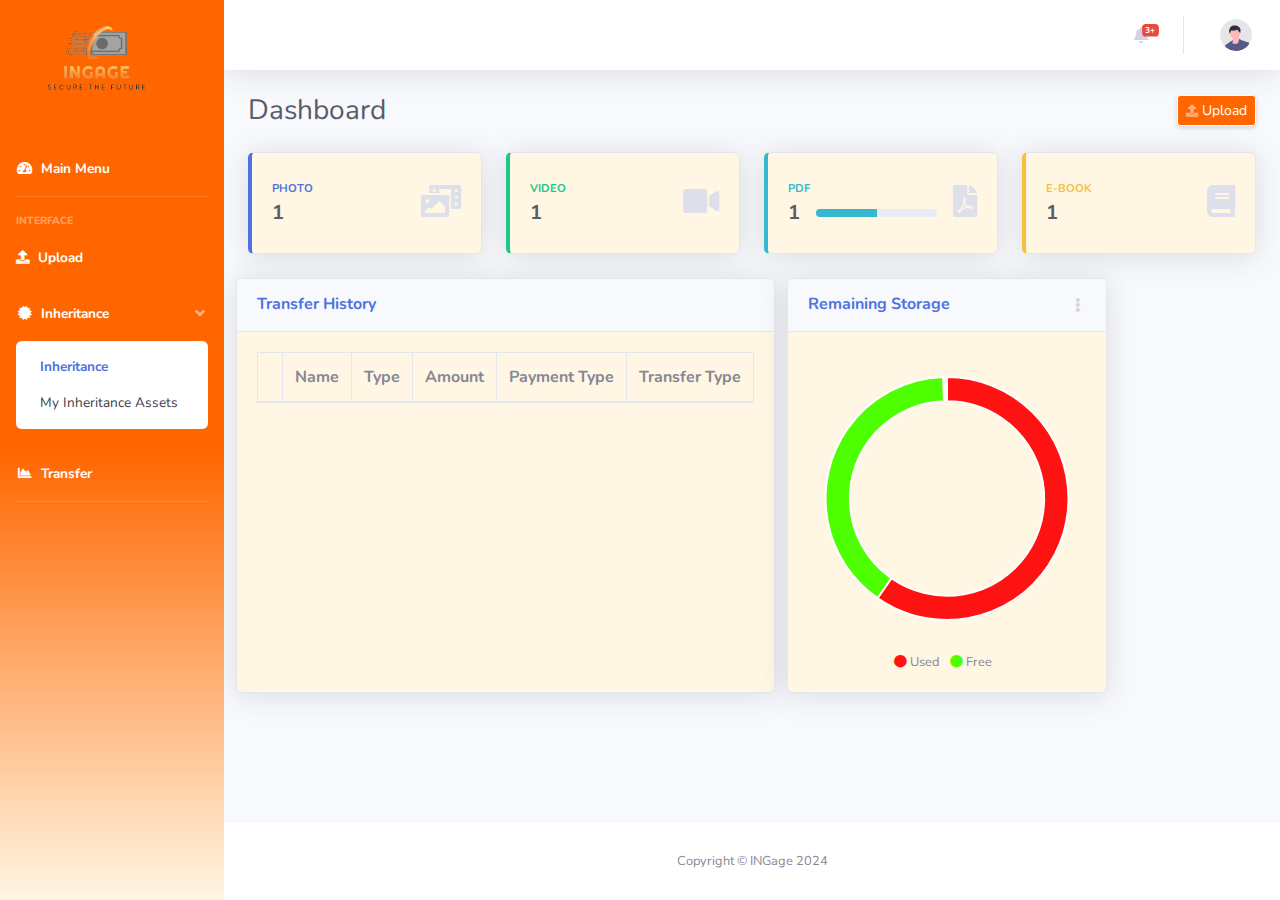
<file: src/main/resources/static/index.html>
<!DOCTYPE html>
<html lang="en">

<head>

    <meta charset="utf-8">
    <meta http-equiv="X-UA-Compatible" content="IE=edge">
    <meta name="viewport" content="width=device-width, initial-scale=1, shrink-to-fit=no">
    <meta name="description" content="">
    <meta name="author" content="">

    <title>SB Admin 2 - Dashboard</title>

    <!-- Custom fonts for this template-->
    <link href="vendor/fontawesome-free/css/all.min.css" rel="stylesheet" type="text/css">
    <link href="https://fonts.googleapis.com/css?family=Nunito:200,200i,300,300i,400,400i,600,600i,700,700i,800,800i,900,900i"
        rel="stylesheet">

    <!-- Custom styles for this template-->
    <link href="css/sb-admin-2.min.css" rel="stylesheet">

</head>

<body id="page-top">

    <!-- Page Wrapper -->
    <div id="wrapper">

        <!-- Sidebar -->
        <ul class="navbar-nav bg-gradient-primary sidebar sidebar-dark accordion" id="accordionSidebar">

            <!-- Sidebar - Brand -->
            <a class="sidebar-brand d-flex align-items-center justify-content-center" href="index.html">
                <img class="img-fluid mt-5" style="width: 25rem;" src="img/ingage.png" </a> <!-- Divider -->
            <hr class="sidebar-divider my-0">

                <!-- Nav Item - Dashboard -->
                <li class="nav-item active">
                    <a class="nav-link" href="index.html">
                        <i class="fas fa-fw fa-tachometer-alt"></i>
                        <span>Main Menu</span></a>
                </li>

                <!-- Divider -->
                <hr class="sidebar-divider">

                <!-- Heading -->
                <div class="sidebar-heading">
                    Interface
                </div>
                <!-- Nav Item - Charts -->
                <li class="nav-item active">
                    <a class="nav-link" href="upload.html">
                        <i class="fas fa-upload fa-chart-area"></i>
                        <span>Upload</span></a>
                </li>

                <!-- Nav Item - Charts -->
                <li class="nav-item active">
                    <a class="nav-link" href="#" data-toggle="collapse" data-target="#collapseTwo" aria-expanded="true" aria-controls="collapseTwo">
                        <i class="fas fa-fw fa-certificate"></i>
                        <span>Inheritance</span>
                    </a>
                    <div id="collapseTwo" class="collapse show" aria-labelledby="headingTwo" data-parent="#accordionSidebar">
                        <div class="bg-white py-2 collapse-inner rounded">
                            <a class="collapse-item active" href="inheritance.html">Inheritance</a>
                            <a class="collapse-item" href="inheritanceList.html">My Inheritance Assets</a>
                        </div>
                    </div>
                </li>

                <li class="nav-item active">
                    <a class="nav-link" href="transfer.html">
                        <i class="fas fa-fw fa-chart-area"></i>
                        <span>Transfer</span></a>
                </li>


                <!-- Divider -->
                <hr class="sidebar-divider">

        </ul>
        <!-- End of Sidebar -->

        <!-- Content Wrapper -->
        <div id="content-wrapper" class="d-flex flex-column">

            <!-- Main Content -->
            <div id="content">

                <!-- Topbar -->
                <nav class="navbar navbar-expand navbar-light bg-white topbar mb-4 static-top shadow">

                    <!-- Sidebar Toggle (Topbar) -->
                    <button id="sidebarToggleTop" class="btn btn-link d-md-none rounded-circle mr-3">
                        <i class="fa fa-bars"></i>
                    </button>


                    <!-- Topbar Navbar -->
                    <ul class="navbar-nav ml-auto">

                        <!-- Nav Item - Search Dropdown (Visible Only XS) -->
                        <li class="nav-item dropdown no-arrow d-sm-none">
                            <a class="nav-link dropdown-toggle" href="#" id="searchDropdown" role="button" data-toggle="dropdown"
                                aria-haspopup="true" aria-expanded="false">
                                <i class="fas fa-search fa-fw"></i>
                            </a>
                            <!-- Dropdown - Messages -->
                            <div class="dropdown-menu dropdown-menu-right p-3 shadow animated--grow-in" aria-labelledby="searchDropdown">
                                <form class="form-inline mr-auto w-100 navbar-search">
                                    <div class="input-group">
                                        <input type="text" class="form-control bg-light border-0 small" placeholder="Search for..."
                                            aria-label="Search" aria-describedby="basic-addon2">
                                        <div class="input-group-append">
                                            <button class="btn btn-primary" type="button">
                                                <i class="fas fa-search fa-sm"></i>
                                            </button>
                                        </div>
                                    </div>
                                </form>
                            </div>
                        </li>

                        <!-- Nav Item - Alerts -->
                        <li class="nav-item dropdown no-arrow mx-1">
                            <a class="nav-link dropdown-toggle" href="#" id="alertsDropdown" role="button" data-toggle="dropdown"
                                aria-haspopup="true" aria-expanded="false">
                                <i class="fas fa-bell fa-fw"></i>
                                <!-- Counter - Alerts -->
                                <span class="badge badge-danger badge-counter">3+</span>
                            </a>
                            <!-- Dropdown - Alerts -->
                            <div class="dropdown-list dropdown-menu dropdown-menu-right shadow animated--grow-in"
                                aria-labelledby="alertsDropdown">
                                <h6 class="dropdown-header">
                                    Alerts Center
                                </h6>
                                <a class="dropdown-item d-flex align-items-center" href="#">
                                    <div class="mr-3">
                                        <div class="icon-circle bg-primary">
                                            <i class="fas fa-file-alt text-white"></i>
                                        </div>
                                    </div>
                                    <div>
                                        <div class="small text-gray-500">December 12, 2019</div>
                                        <span class="font-weight-bold">A new monthly report is ready to download!</span>
                                    </div>
                                </a>
                                <a class="dropdown-item d-flex align-items-center" href="#">
                                    <div class="mr-3">
                                        <div class="icon-circle bg-success">
                                            <i class="fas fa-donate text-white"></i>
                                        </div>
                                    </div>
                                    <div>
                                        <div class="small text-gray-500">December 7, 2019</div>
                                        $290.29 has been deposited into your account!
                                    </div>
                                </a>
                                <a class="dropdown-item d-flex align-items-center" href="#">
                                    <div class="mr-3">
                                        <div class="icon-circle bg-warning">
                                            <i class="fas fa-exclamation-triangle text-white"></i>
                                        </div>
                                    </div>
                                    <div>
                                        <div class="small text-gray-500">December 2, 2019</div>
                                        Spending Alert: We've noticed unusually high spending for your account.
                                    </div>
                                </a>
                                <a class="dropdown-item text-center small text-gray-500" href="#">Show All Alerts</a>
                            </div>
                        </li>

                        <div class="topbar-divider d-none d-sm-block"></div>

                        <!-- Nav Item - User Information -->
                        <li class="nav-item dropdown no-arrow">
                            <a class="nav-link dropdown-toggle" href="#" id="userDropdown" role="button"
                               data-toggle="dropdown"
                               aria-haspopup="true" aria-expanded="false">
                                <span class="mr-2 d-none d-lg-inline text-gray-600 small" id="userName"></span>
                                <img class="img-profile rounded-circle" src="img/undraw_profile.svg">
                            </a>
                            <!-- Dropdown - User Information -->
                            <div class="dropdown-menu dropdown-menu-right shadow animated--grow-in"
                                 aria-labelledby="userDropdown">
                                <a class="dropdown-item" href="membership.html">
                                    <i class="fas fa-cogs fa-sm fa-fw mr-2 text-gray-400"></i>
                                    Membership
                                </a>
                                <div class="dropdown-divider"></div>
                                <a class="dropdown-item" href="#" data-toggle="modal" data-target="#logoutModal">
                                    <i class="fas fa-sign-out-alt fa-sm fa-fw mr-2 text-gray-400"></i>
                                    Logout
                                </a>
                            </div>
                        </li>

                    </ul>

                </nav>
                <!-- End of Topbar -->

                <!-- Begin Page Content -->
                <div class="container-fluid">

                    <!-- Page Heading -->
                    <div class="d-sm-flex align-items-center justify-content-between mb-4">
                        <h1 class="h3 mb-0 text-gray-800">Dashboard</h1>
                        <a href="upload.html" class="d-none d-sm-inline-block btn btn-sm btn-primary shadow-sm"><i
                                class="fas fa-upload fa-sm text-white-50"></i>
                            Upload</a>
                    </div>

                    <!-- Content Row -->
                    <div class="row">

                        <!-- Earnings (Monthly) Card Example -->
                        <div class="col-xl-3 col-md-6 mb-4">
                            <div class="card border-left-primary shadow h-100 py-2">
                                <div class="card-body">
                                    <div class="row no-gutters align-items-center">
                                        <div class="col mr-2">
                                            <div class="text-xs font-weight-bold text-primary text-uppercase mb-1"
                                                data-toggle="collapse" data-target="#photoData">
                                                Photo</div>
                                            <div class="h5 mb-0 font-weight-bold text-gray-800">1</div>
                                        </div>
                                        <div class="col-auto">
                                            <i class="fas fa-photo-video fa-2x text-gray-300"></i>
                                        </div>
                                    </div>
                                </div>
                            </div>
                        </div>

                        <!-- Earnings (Monthly) Card Example -->
                        <div class="col-xl-3 col-md-6 mb-4">
                            <div class="card border-left-success shadow h-100 py-2">
                                <div class="card-body">
                                    <div class="row no-gutters align-items-center">
                                        <div class="col mr-2">
                                            <div class="text-xs font-weight-bold text-success text-uppercase mb-1"
                                                data-toggle="collapse" data-target="#videoData">
                                                Video</div>
                                            <div class="h5 mb-0 font-weight-bold text-gray-800">1</div>
                                        </div>
                                        <div class="col-auto">
                                            <i class="fas fa-video fa-2x text-gray-300"></i>
                                        </div>
                                    </div>
                                </div>
                            </div>
                        </div>

                        <!-- Earnings (Monthly) Card Example -->
                        <div class="col-xl-3 col-md-6 mb-4">
                            <div class="card border-left-info shadow h-100 py-2">
                                <div class="card-body">
                                    <div class="row no-gutters align-items-center">
                                        <div class="col mr-2">
                                            <div class="text-xs font-weight-bold text-info text-uppercase mb-1"
                                                data-toggle="collapse" data-target="#pdfData">PDF
                                            </div>
                                            <div class="row no-gutters align-items-center">
                                                <div class="col-auto">
                                                    <div class="h5 mb-0 mr-3 font-weight-bold text-gray-800">1</div>
                                                </div>
                                                <div class="col">
                                                    <div class="progress progress-sm mr-2">
                                                        <div class="progress-bar bg-info" role="progressbar" style="width: 50%"
                                                            aria-valuenow="50" aria-valuemin="0" aria-valuemax="100"></div>
                                                    </div>
                                                </div>
                                            </div>
                                        </div>
                                        <div class="col-auto">
                                            <i class="fas fa-file-pdf fa-2x text-gray-300"></i>
                                        </div>
                                    </div>
                                </div>
                            </div>
                        </div>

                        <!-- Pending Requests Card Example -->
                        <div class="col-xl-3 col-md-6 mb-4">
                            <div class="card border-left-warning shadow h-100 py-2">
                                <div class="card-body">
                                    <div class="row no-gutters align-items-center">
                                        <div class="col mr-2">
                                            <div class="text-xs font-weight-bold text-warning text-uppercase mb-1"
                                                data-toggle="collapse" data-target="#ebookData">
                                                E-Book</div>
                                            <div class="h5 mb-0 font-weight-bold text-gray-800">1</div>
                                        </div>
                                        <div class="col-auto">
                                            <i class="fas fa-book fa-2x text-gray-300"></i>
                                        </div>
                                    </div>
                                </div>
                            </div>
                        </div>
                    </div>
                    <div id="photoData" class="collapse form-group row justify-content-center">
                        <div>
                            <img class="img-fluid mt-5" style="width: 25rem;" src="img/sample1.jpg">
                        </div>
                    </div>

                    <div id="videoData" class="collapse form-group row justify-content-center">
                        <div>
                            <img class="img-fluid mt-5" style="width: 10rem;" src="img/videoImage.jpg">
                        </div>
                    </div>

                    <div id="pdfData" class="collapse form-group row justify-content-center">
                        <div>
                            <img class="img-fluid mt-5" style="width: 10rem;" src="img/pdfImage.png">
                        </div>
                    </div>

                    <div id="ebookData" class="collapse form-group row justify-content-center">
                        <div>
                            <img class="img-fluid mt-5" style="width: 10rem;" src="img/ebookImage.jpg">
                        </div>
                    </div>
                    <!-- Content Row -->

                    <div class="row">
                        <!-- DataTales Example -->
                        <div class="card shadow mb-4">
                            <div class="card-header py-3">
                                <h6 class="m-0 font-weight-bold text-primary">Transfer History</h6>
                            </div>
                            <div class="card-body">
                                <div class="table-responsive">
                                    <table class="table table-bordered" id="dataTable" width="100%" cellspacing="0">
                                        <thead>
                                        <tr>
                                            <th></th>
                                            <th>Name</th>
                                            <th>Type</th>
                                            <th>Amount</th>
                                            <th>Payment Type</th>
                                            <th>Transfer Type</th>
                                        </tr>
                                        </thead>
                                        <tbody>
                                        </tbody>
                                    </table>
                                </div>
                            </div>
                        </div>

                        <!-- Pie Chart -->
                        <div class="col-xl-4 col-lg-5">
                            <div class="card shadow mb-4">
                                <!-- Card Header - Dropdown -->
                                <div
                                        class="card-header py-3 d-flex flex-row align-items-center justify-content-between">
                                    <h6 class="m-0 font-weight-bold text-primary">Remaining Storage</h6>
                                    <div class="dropdown no-arrow">
                                        <a class="dropdown-toggle" href="#" role="button" id="dropdownMenuLink"
                                           data-toggle="dropdown" aria-haspopup="true" aria-expanded="false">
                                            <i class="fas fa-ellipsis-v fa-sm fa-fw text-gray-400"></i>
                                        </a>
                                        <div class="dropdown-menu dropdown-menu-right shadow animated--fade-in"
                                             aria-labelledby="dropdownMenuLink">
                                            <div class="dropdown-header">Dropdown Header:</div>
                                            <a class="dropdown-item" href="#">Action</a>
                                            <a class="dropdown-item" href="#">Another action</a>
                                            <div class="dropdown-divider"></div>
                                            <a class="dropdown-item" href="#">Something else here</a>
                                        </div>
                                    </div>
                                </div>
                                <!-- Card Body -->
                                <div class="card-body">
                                    <div class="chart-pie pt-4 pb-2">
                                        <canvas id="myPieChart"></canvas>
                                    </div>
                                    <div class="mt-4 text-center small">
                                        <span class="mr-2">
                                            <i class="fas fa-circle text-primaryGage"></i> Used
                                        </span>
                                        <span class="mr-2">
                                            <i class="fas fa-circle text-successGage"></i> Free
                                        </span>
                                    </div>
                                </div>
                            </div>
                        </div>

                    </div>

                    <!-- Content Row -->
                    <div class="row">

                        <!-- Content Column -->
                        <div class="col-lg-6 mb-4">

                        </div>

                        <div class="col-lg-6 mb-4">


                        </div>
                    </div>

                </div>
                <!-- /.container-fluid -->

            </div>
            <!-- End of Main Content -->

            <!-- Footer -->
            <footer class="sticky-footer bg-white">
                <div class="container my-auto">
                    <div class="copyright text-center my-auto">
                        <span>Copyright &copy; INGage 2024</span>
                    </div>
                </div>
            </footer>
            <!-- End of Footer -->

        </div>
        <!-- End of Content Wrapper -->

    </div>
    <!-- End of Page Wrapper -->

    <!-- Scroll to Top Button-->
    <a class="scroll-to-top rounded" href="#page-top">
        <i class="fas fa-angle-up"></i>
    </a>

    <!-- Logout Modal-->
    <div class="modal fade" id="logoutModal" tabindex="-1" role="dialog" aria-labelledby="exampleModalLabel"
        aria-hidden="true">
        <div class="modal-dialog" role="document">
            <div class="modal-content">
                <div class="modal-header">
                    <h5 class="modal-title" id="exampleModalLabel">Ready to Leave?</h5>
                    <button class="close" type="button" data-dismiss="modal" aria-label="Close">
                        <span aria-hidden="true">×</span>
                    </button>
                </div>
                <div class="modal-body">Select "Logout" below if you are ready to end your current session.</div>
                <div class="modal-footer">
                    <button class="btn btn-secondary" type="button" data-dismiss="modal">Cancel</button>
                    <a class="btn btn-primary" href="login.html">Logout</a>
                </div>
            </div>
        </div>
    </div>

    <!-- Bootstrap core JavaScript-->
    <script src="vendor/jquery/jquery.min.js"></script>
    <script src="vendor/bootstrap/js/bootstrap.bundle.min.js"></script>

    <!-- Core plugin JavaScript-->
    <script src="vendor/jquery-easing/jquery.easing.min.js"></script>

    <!-- Custom scripts for all pages-->
    <script src="js/sb-admin-2.min.js"></script>

    <!-- Page level plugins -->
    <script src="vendor/chart.js/Chart.min.js"></script>

    <!-- Page level custom scripts -->
    <script src="js/demo/chart-area-demo.js"></script>
    <script src="js/demo/chart-pie-demo.js"></script>

    <script src="js/index.js"></script>

</body>

</html>
</file>
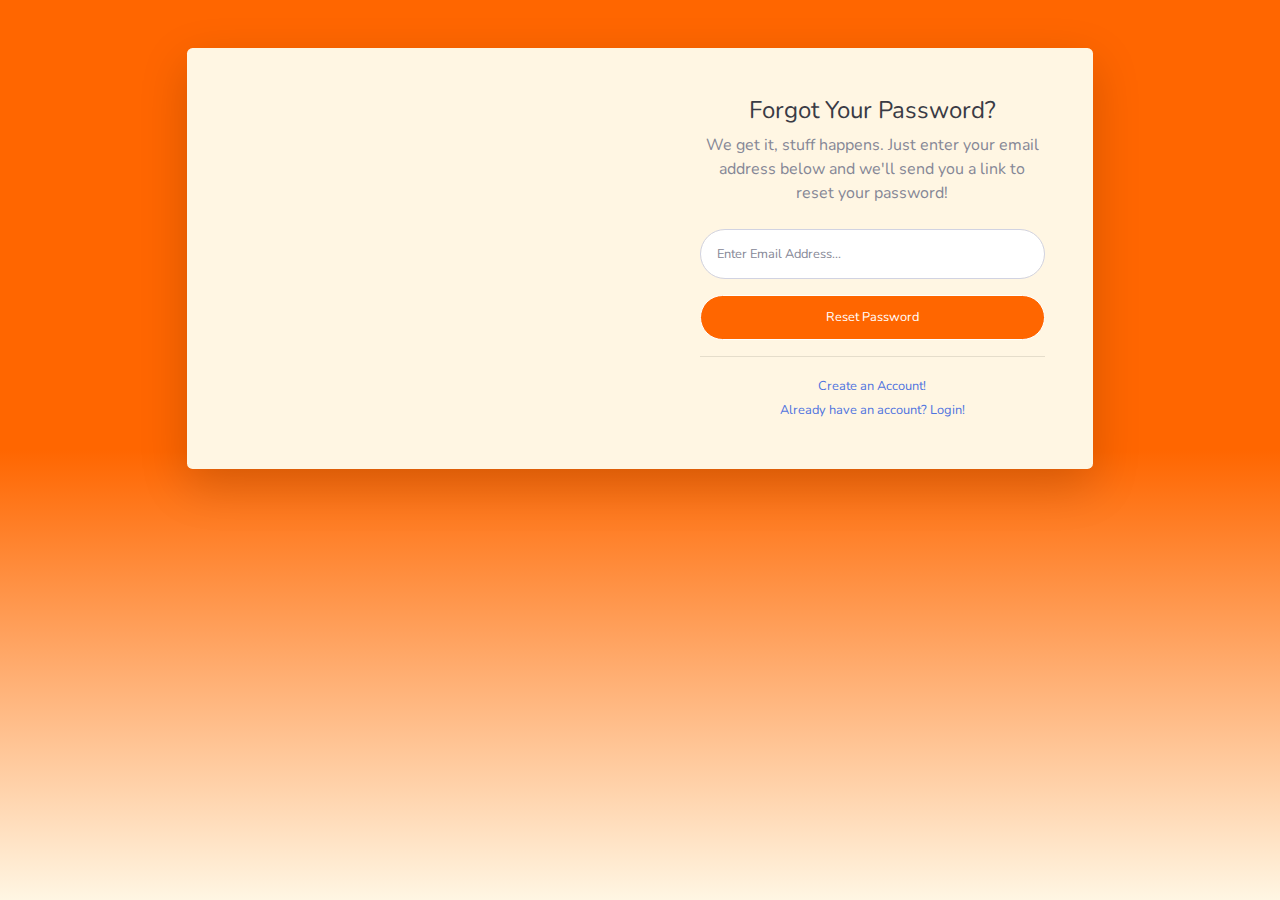
<file: src/main/resources/static/forgot-password.html>
<!DOCTYPE html>
<html lang="en">

<head>

    <meta charset="utf-8">
    <meta http-equiv="X-UA-Compatible" content="IE=edge">
    <meta name="viewport" content="width=device-width, initial-scale=1, shrink-to-fit=no">
    <meta name="description" content="">
    <meta name="author" content="">

    <title>SB Admin 2 - Forgot Password</title>

    <!-- Custom fonts for this template-->
    <link href="vendor/fontawesome-free/css/all.min.css" rel="stylesheet" type="text/css">
    <link
        href="https://fonts.googleapis.com/css?family=Nunito:200,200i,300,300i,400,400i,600,600i,700,700i,800,800i,900,900i"
        rel="stylesheet">

    <!-- Custom styles for this template-->
    <link href="css/sb-admin-2.min.css" rel="stylesheet">

</head>

<body class="bg-gradient-primary">

    <div class="container">

        <!-- Outer Row -->
        <div class="row justify-content-center">

            <div class="col-xl-10 col-lg-12 col-md-9">

                <div class="card o-hidden border-0 shadow-lg my-5">
                    <div class="card-body p-0">
                        <!-- Nested Row within Card Body -->
                        <div class="row">
                            <div class="col-lg-6 d-none d-lg-block bg-password-image"></div>
                            <div class="col-lg-6">
                                <div class="p-5">
                                    <div class="text-center">
                                        <h1 class="h4 text-gray-900 mb-2">Forgot Your Password?</h1>
                                        <p class="mb-4">We get it, stuff happens. Just enter your email address below
                                            and we'll send you a link to reset your password!</p>
                                    </div>
                                    <form class="user">
                                        <div class="form-group">
                                            <input type="email" class="form-control form-control-user"
                                                id="exampleInputEmail" aria-describedby="emailHelp"
                                                placeholder="Enter Email Address...">
                                        </div>
                                        <a href="login.html" class="btn btn-primary btn-user btn-block">
                                            Reset Password
                                        </a>
                                    </form>
                                    <hr>
                                    <div class="text-center">
                                        <a class="small" href="register.html">Create an Account!</a>
                                    </div>
                                    <div class="text-center">
                                        <a class="small" href="login.html">Already have an account? Login!</a>
                                    </div>
                                </div>
                            </div>
                        </div>
                    </div>
                </div>

            </div>

        </div>

    </div>

    <!-- Bootstrap core JavaScript-->
    <script src="vendor/jquery/jquery.min.js"></script>
    <script src="vendor/bootstrap/js/bootstrap.bundle.min.js"></script>

    <!-- Core plugin JavaScript-->
    <script src="vendor/jquery-easing/jquery.easing.min.js"></script>

    <!-- Custom scripts for all pages-->
    <script src="js/sb-admin-2.min.js"></script>

</body>

</html>
</file>
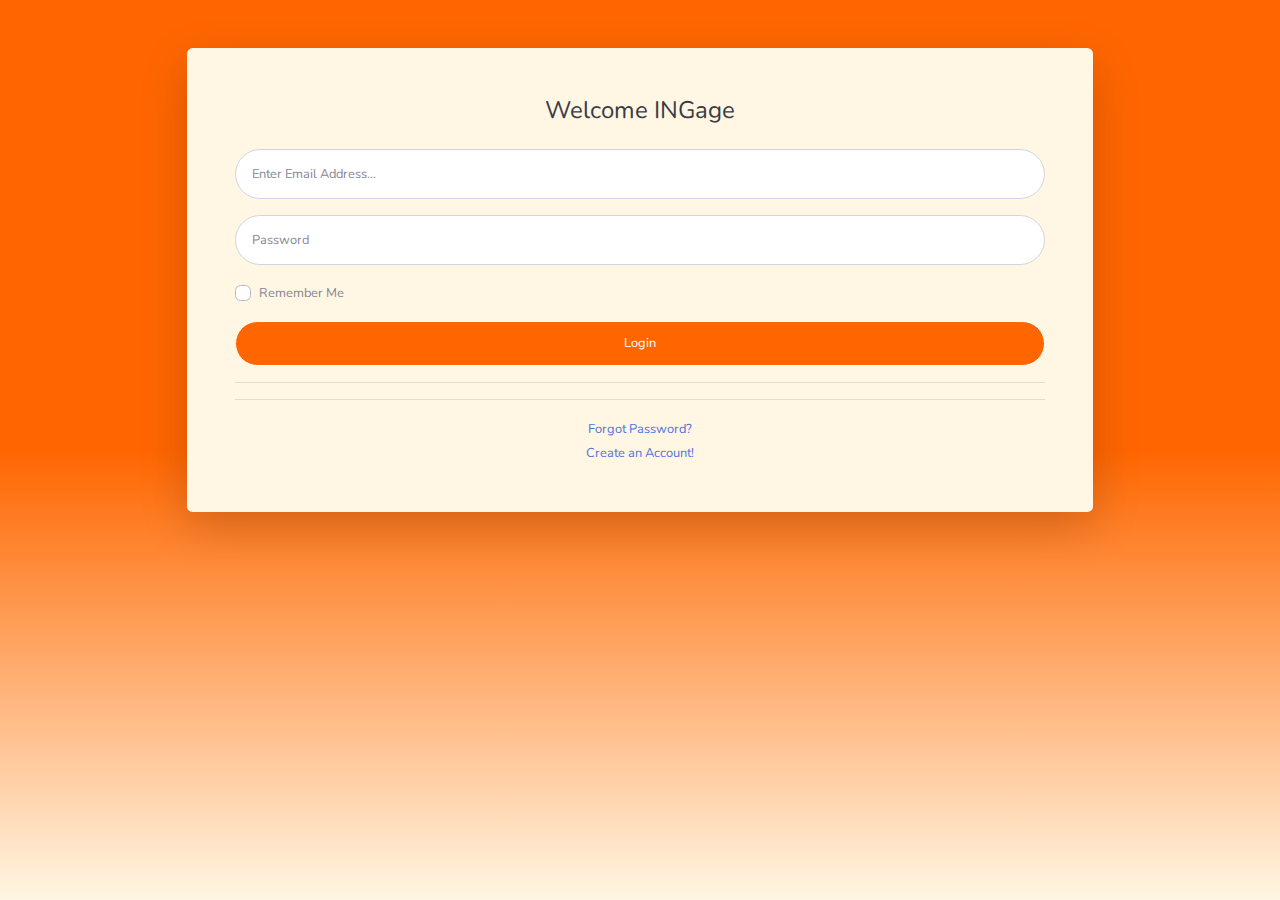
<file: src/main/resources/static/login.html>
<!DOCTYPE html>
<html lang="en">

<head>

    <meta charset="utf-8">
    <meta http-equiv="X-UA-Compatible" content="IE=edge">
    <meta name="viewport" content="width=device-width, initial-scale=1, shrink-to-fit=no">
    <meta name="description" content="">
    <meta name="author" content="">

    <title>SB Admin 2 - Login</title>

    <!-- Custom fonts for this template-->
    <link href="vendor/fontawesome-free/css/all.min.css" rel="stylesheet" type="text/css">
    <link
        href="https://fonts.googleapis.com/css?family=Nunito:200,200i,300,300i,400,400i,600,600i,700,700i,800,800i,900,900i"
        rel="stylesheet">

    <!-- Custom styles for this template-->
    <link href="css/sb-admin-2.min.css" rel="stylesheet">

</head>

<body class="bg-gradient-primary">

    <div class="container">

        <!-- Outer Row -->
        <div class="row justify-content-center">

            <div class="col-xl-10 col-lg-12 col-md-9">

                <div class="card o-hidden border-0 shadow-lg my-5">
                    <div class="card-body p-0">
                        <!-- Nested Row within Card Body -->
                        <div class="row">
                            <div class="col-lg-12">
                                <div class="p-5">
                                    <div class="text-center">
                                        <h1 class="h4 text-gray-900 mb-4">Welcome INGage</h1>
                                    </div>
                                    <form class="user">
                                        <div class="form-group">
                                            <input type="email" class="form-control form-control-user"
                                                id="exampleInputEmail" aria-describedby="emailHelp"
                                                placeholder="Enter Email Address...">
                                        </div>
                                        <div class="form-group">
                                            <input type="password" class="form-control form-control-user"
                                                id="exampleInputPassword" placeholder="Password">
                                        </div>
                                        <div class="form-group">
                                            <div class="custom-control custom-checkbox small">
                                                <input type="checkbox" class="custom-control-input" id="customCheck">
                                                <label class="custom-control-label" for="customCheck">Remember
                                                    Me</label>
                                            </div>
                                        </div>
                                        <a id="login-button" class="btn btn-primary btn-user btn-block">
                                            Login
                                        </a>
                                        <hr>
                                    </form>
                                    <hr>
                                    <div class="text-center">
                                        <a class="small" href="forgot-password.html">Forgot Password?</a>
                                    </div>
                                    <div class="text-center">
                                        <a class="small" href="register.html">Create an Account!</a>
                                    </div>
                                </div>
                            </div>
                        </div>
                    </div>
                </div>

            </div>

        </div>

    </div>

    <!-- Bootstrap core JavaScript-->
    <script src="vendor/jquery/jquery.min.js"></script>
    <script src="vendor/bootstrap/js/bootstrap.bundle.min.js"></script>

    <!-- Core plugin JavaScript-->
    <script src="vendor/jquery-easing/jquery.easing.min.js"></script>

    <!-- Custom scripts for all pages-->
    <script src="js/login.js"></script>

</body>

</html>
</file>
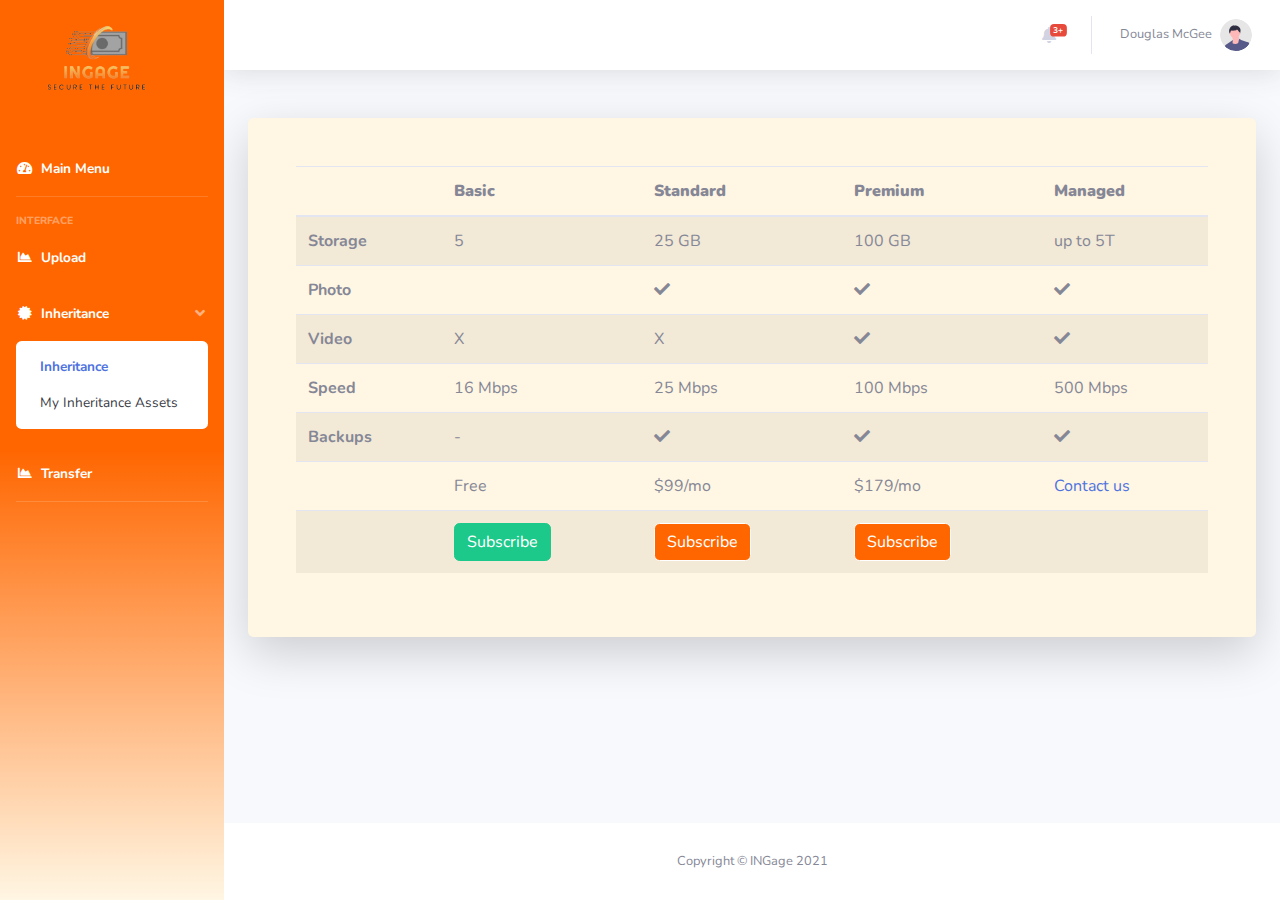
<file: src/main/resources/static/membership.html>
<!DOCTYPE html>
<html lang="en">

<head>

    <meta charset="utf-8">
    <meta http-equiv="X-UA-Compatible" content="IE=edge">
    <meta name="viewport" content="width=device-width, initial-scale=1, shrink-to-fit=no">
    <meta name="description" content="">
    <meta name="author" content="">

    <title>SB Admin 2 - Dashboard</title>

    <!-- Custom fonts for this template-->
    <link href="vendor/fontawesome-free/css/all.min.css" rel="stylesheet" type="text/css">
    <link href="https://fonts.googleapis.com/css?family=Nunito:200,200i,300,300i,400,400i,600,600i,700,700i,800,800i,900,900i"
        rel="stylesheet">

    <!-- Custom styles for this template-->
    <link href="css/sb-admin-2.min.css" rel="stylesheet">

</head>

<body id="page-top">

    <!-- Page Wrapper -->
    <div id="wrapper">

        <!-- Sidebar -->
        <ul class="navbar-nav bg-gradient-primary sidebar sidebar-dark accordion" id="accordionSidebar">

            <!-- Sidebar - Brand -->
            <a class="sidebar-brand d-flex align-items-center justify-content-center" href="index.html">
                <img class="img-fluid mt-5" style="width: 25rem;" src="img/ingage.png" </a> <!-- Divider -->
                <hr class="sidebar-divider my-0">

                <!-- Nav Item - Dashboard -->
                <li class="nav-item active">
                    <a class="nav-link" href="index.html">
                        <i class="fas fa-fw fa-tachometer-alt"></i>
                        <span>Main Menu</span></a>
                </li>

            <!-- Divider -->
            <hr class="sidebar-divider">

            <!-- Heading -->
            <div class="sidebar-heading">
                Interface
            </div>
            <!-- Nav Item - Charts -->
            <li class="nav-item active">
                <a class="nav-link" href="upload.html">
                    <i class="fas fa-fw fa-chart-area"></i>
                    <span>Upload</span></a>
            </li>

            <!-- Nav Item - Charts -->
            <li class="nav-item active">
                <a class="nav-link" href="#" data-toggle="collapse" data-target="#collapseTwo" aria-expanded="true" aria-controls="collapseTwo">
                    <i class="fas fa-fw fa-certificate"></i>
                    <span>Inheritance</span>
                </a>
                <div id="collapseTwo" class="collapse show" aria-labelledby="headingTwo" data-parent="#accordionSidebar">
                    <div class="bg-white py-2 collapse-inner rounded">
                        <a class="collapse-item active" href="inheritance.html">Inheritance</a>
                        <a class="collapse-item" href="inheritanceList.html">My Inheritance Assets</a>
                    </div>
                </div>
            </li>
            <li class="nav-item active">
                <a class="nav-link" href="transfer.html">
                    <i class="fas fa-fw fa-chart-area"></i>
                    <span>Transfer</span></a>
            </li>


            <!-- Divider -->
            <hr class="sidebar-divider">

        </ul>
        <!-- End of Sidebar -->

        <!-- Content Wrapper -->
        <div id="content-wrapper" class="d-flex flex-column">

            <!-- Main Content -->
            <div id="content">

                <!-- Topbar -->
                <nav class="navbar navbar-expand navbar-light bg-white topbar mb-4 static-top shadow">

                    <!-- Sidebar Toggle (Topbar) -->
                    <button id="sidebarToggleTop" class="btn btn-link d-md-none rounded-circle mr-3">
                        <i class="fa fa-bars"></i>
                    </button>


                    <!-- Topbar Navbar -->
                    <ul class="navbar-nav ml-auto">

                        <!-- Nav Item - Search Dropdown (Visible Only XS) -->
                        <li class="nav-item dropdown no-arrow d-sm-none">
                            <a class="nav-link dropdown-toggle" href="#" id="searchDropdown" role="button" data-toggle="dropdown"
                                aria-haspopup="true" aria-expanded="false">
                                <i class="fas fa-search fa-fw"></i>
                            </a>
                            <!-- Dropdown - Messages -->
                            <div class="dropdown-menu dropdown-menu-right p-3 shadow animated--grow-in" aria-labelledby="searchDropdown">
                                <form class="form-inline mr-auto w-100 navbar-search">
                                    <div class="input-group">
                                        <input type="text" class="form-control bg-light border-0 small" placeholder="Search for..."
                                            aria-label="Search" aria-describedby="basic-addon2">
                                        <div class="input-group-append">
                                            <button class="btn btn-primary" type="button">
                                                <i class="fas fa-search fa-sm"></i>
                                            </button>
                                        </div>
                                    </div>
                                </form>
                            </div>
                        </li>

                        <!-- Nav Item - Alerts -->
                        <li class="nav-item dropdown no-arrow mx-1">
                            <a class="nav-link dropdown-toggle" href="#" id="alertsDropdown" role="button" data-toggle="dropdown"
                                aria-haspopup="true" aria-expanded="false">
                                <i class="fas fa-bell fa-fw"></i>
                                <!-- Counter - Alerts -->
                                <span class="badge badge-danger badge-counter">3+</span>
                            </a>
                            <!-- Dropdown - Alerts -->
                            <div class="dropdown-list dropdown-menu dropdown-menu-right shadow animated--grow-in"
                                aria-labelledby="alertsDropdown">
                                <h6 class="dropdown-header">
                                    Alerts Center
                                </h6>
                                <a class="dropdown-item d-flex align-items-center" href="#">
                                    <div class="mr-3">
                                        <div class="icon-circle bg-primary">
                                            <i class="fas fa-file-alt text-white"></i>
                                        </div>
                                    </div>
                                    <div>
                                        <div class="small text-gray-500">December 12, 2019</div>
                                        <span class="font-weight-bold">A new monthly report is ready to download!</span>
                                    </div>
                                </a>
                                <a class="dropdown-item d-flex align-items-center" href="#">
                                    <div class="mr-3">
                                        <div class="icon-circle bg-success">
                                            <i class="fas fa-donate text-white"></i>
                                        </div>
                                    </div>
                                    <div>
                                        <div class="small text-gray-500">December 7, 2019</div>
                                        $290.29 has been deposited into your account!
                                    </div>
                                </a>
                                <a class="dropdown-item d-flex align-items-center" href="#">
                                    <div class="mr-3">
                                        <div class="icon-circle bg-warning">
                                            <i class="fas fa-exclamation-triangle text-white"></i>
                                        </div>
                                    </div>
                                    <div>
                                        <div class="small text-gray-500">December 2, 2019</div>
                                        Spending Alert: We've noticed unusually high spending for your account.
                                    </div>
                                </a>
                                <a class="dropdown-item text-center small text-gray-500" href="#">Show All Alerts</a>
                            </div>
                        </li>

                        <!-- Nav Item - Messages -->

                        <div class="topbar-divider d-none d-sm-block"></div>

                        <!-- Nav Item - User Information -->
                        <li class="nav-item dropdown no-arrow">
                            <a class="nav-link dropdown-toggle" href="#" id="userDropdown" role="button" data-toggle="dropdown"
                                aria-haspopup="true" aria-expanded="false">
                                <span class="mr-2 d-none d-lg-inline text-gray-600 small">Douglas McGee</span>
                                <img class="img-profile rounded-circle" src="img/undraw_profile.svg">
                            </a>
                            <!-- Dropdown - User Information -->
                            <div class="dropdown-menu dropdown-menu-right shadow animated--grow-in" aria-labelledby="userDropdown">
                                <a class="dropdown-item" href="#">
                                    <i class="fas fa-user fa-sm fa-fw mr-2 text-gray-400"></i>
                                    Profile
                                </a>
                                <a class="dropdown-item" href="membership.html">
                                    <i class="fas fa-cogs fa-sm fa-fw mr-2 text-gray-400"></i>
                                    Membership
                                </a>
                                <a class="dropdown-item" href="#">
                                    <i class="fas fa-list fa-sm fa-fw mr-2 text-gray-400"></i>
                                    Activity Log
                                </a>
                                <div class="dropdown-divider"></div>
                                <a class="dropdown-item" href="#" data-toggle="modal" data-target="#logoutModal">
                                    <i class="fas fa-sign-out-alt fa-sm fa-fw mr-2 text-gray-400"></i>
                                    Logout
                                </a>
                            </div>
                        </li>

                    </ul>

                </nav>
                <!-- End of Topbar -->

                <!-- Begin Page Content -->
                <div class="container">

                    <div class="card o-hidden border-0 shadow-lg my-5">
                        <div class="card-body p-5">
                            <div class="table-responsive">
                                <table class="table table-striped text-successtable-border border-light">
                                  <thead class="border-light">
                                    <tr>
                                      <th scope="col"></th>
                                      <th scope="col"><strong>Basic</strong></th>
                                      <th scope="col"><strong>Standard</strong></th>
                                      <th scope="col"><strong>Premium</strong></th>
                                      <th scope="col"><strong>Managed</strong></th>
                                    </tr>
                                  </thead>
                                  <tbody>
                                    <tr>
                                      <th scope="row">Storage</th>
                                      <td>5</td>
                                      <td>25 GB</td>
                                      <td>100 GB</td>
                                      <td>up to 5T</i></td>
                                    </tr>
                                    <tr>
                                      <th scope="row">Photo</th>
                                      <td><i class="fas fa-xmark"></i></td>
                                      <td><i class="fas fa-check"></i></td>
                                      <td><i class="fas fa-check"></i></td>
                                      <td><i class="fas fa-check"></i></td>
                                    </tr>
                                    <tr>
                                      <th scope="row">Video</th>
                                      <td>X</td>
                                      <td>X</td>
                                      <td><i class="fas fa-check"></i></td>
                                      <td><i class="fas fa-check"></i></td>
                                    </tr>
                                    <tr>
                                      <th scope="row">Speed</th>
                                      <td>16 Mbps</td>
                                      <td>25 Mbps</td>
                                      <td>100 Mbps</td>
                                      <td>500 Mbps</td>
                                    </tr>
                                    <tr>
                                      <th scope="row">Backups</th>
                                      <td>-</td>
                                      <td><i class="fas fa-check"></i></td>
                                      <td><i class="fas fa-check"></i></td>
                                      <td><i class="fas fa-check"></i></td>
                                    </tr>
                                    <tr>
                                      <td></td>
                                      <td class="fw-bold">Free</td>
                                      <td class="fw-bold">$99/mo</td>
                                      <td class="fw-bold">$179/mo</td>
                                      <td class="fw-bold"><a href>Contact us</a></td>
                                    </tr>
                                    <tr>
                                      <th class=""></th>
                                      <th class=""><button id="Basic" class="btn btn-primary">Subscribe</button></th>
                                      <th class=""><button id="Standard" class="btn btn-primary">Subscribe</button></th>
                                      <th class=""><button id="Premium" class="btn btn-primary">Subscribe</button></th>
                                      <th class=""></th>
                                    </tr>
                                  </tbody>
                                </table>
                              </div>
                        </div> 
                    </div>
            
                </div>
            </div>
            <footer class="sticky-footer bg-white">
                <div class="container my-auto">
                    <div class="copyright text-center my-auto">
                        <span>Copyright &copy; INGage 2021</span>
                    </div>
                </div>
            </footer>
            <!-- End of Main Content -->

            <!-- Footer -->

            <!-- End of Footer -->

        </div>
        <!-- End of Content Wrapper -->

    </div>
    <!-- End of Page Wrapper -->

    <!-- Scroll to Top Button-->
    <a class="scroll-to-top rounded" href="#page-top">
        <i class="fas fa-angle-up"></i>
    </a>

    <!-- Logout Modal-->
    <div class="modal fade" id="logoutModal" tabindex="-1" role="dialog" aria-labelledby="exampleModalLabel"
        aria-hidden="true">
        <div class="modal-dialog" role="document">
            <div class="modal-content">
                <div class="modal-header">
                    <h5 class="modal-title" id="exampleModalLabel">Ready to Leave?</h5>
                    <button class="close" type="button" data-dismiss="modal" aria-label="Close">
                        <span aria-hidden="true">×</span>
                    </button>
                </div>
                <div class="modal-body">Select "Logout" below if you are ready to end your current session.</div>
                <div class="modal-footer">
                    <button class="btn btn-secondary" type="button" data-dismiss="modal">Cancel</button>
                    <a class="btn btn-primary" href="login.html">Logout</a>
                </div>
            </div>
        </div>
    </div>

    <!-- Bootstrap core JavaScript-->
    <script src="vendor/jquery/jquery.min.js"></script>
    <script src="vendor/bootstrap/js/bootstrap.bundle.min.js"></script>

    <!-- Core plugin JavaScript-->
    <script src="vendor/jquery-easing/jquery.easing.min.js"></script>

    <!-- Custom scripts for all pages-->
    <script src="js/sb-admin-2.min.js"></script>

    <!-- Page level plugins -->
    <script src="vendor/chart.js/Chart.min.js"></script>

    <!-- Page level custom scripts -->
    <script src="js/demo/chart-area-demo.js"></script>
    <script src="js/demo/chart-pie-demo.js"></script>
    <script src="js/membership.js"></script>
</body>

</html>
</file>
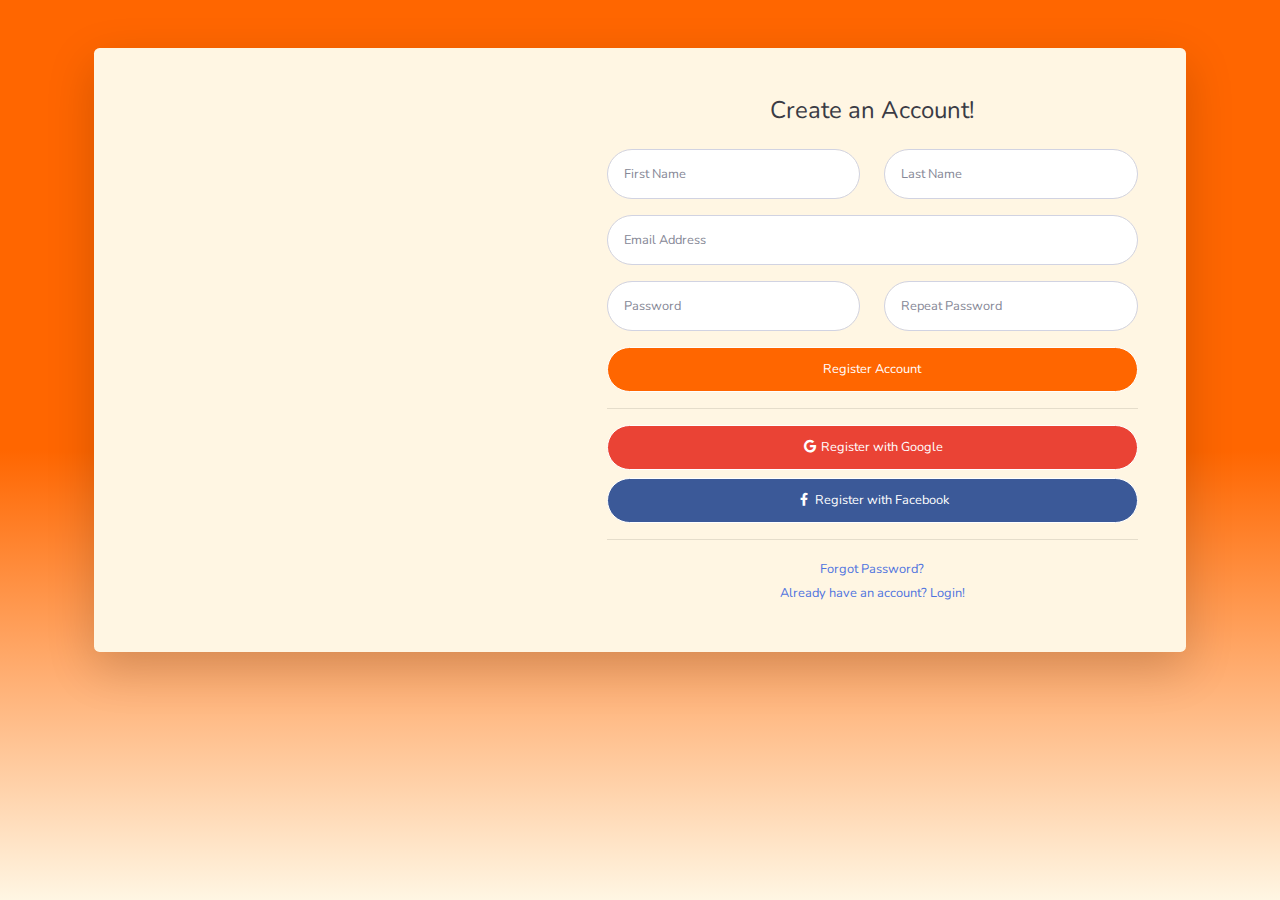
<file: src/main/resources/static/register.html>
<!DOCTYPE html>
<html lang="en">

<head>

    <meta charset="utf-8">
    <meta http-equiv="X-UA-Compatible" content="IE=edge">
    <meta name="viewport" content="width=device-width, initial-scale=1, shrink-to-fit=no">
    <meta name="description" content="">
    <meta name="author" content="">

    <title>SB Admin 2 - Register</title>

    <!-- Custom fonts for this template-->
    <link href="vendor/fontawesome-free/css/all.min.css" rel="stylesheet" type="text/css">
    <link
        href="https://fonts.googleapis.com/css?family=Nunito:200,200i,300,300i,400,400i,600,600i,700,700i,800,800i,900,900i"
        rel="stylesheet">

    <!-- Custom styles for this template-->
    <link href="css/sb-admin-2.min.css" rel="stylesheet">

</head>

<body class="bg-gradient-primary">

    <div class="container">

        <div class="card o-hidden border-0 shadow-lg my-5">
            <div class="card-body p-0">
                <!-- Nested Row within Card Body -->
                <div class="row">
                    <div class="col-lg-5 d-none d-lg-block bg-register-image"></div>
                    <div class="col-lg-7">
                        <div class="p-5">
                            <div class="text-center">
                                <h1 class="h4 text-gray-900 mb-4">Create an Account!</h1>
                            </div>
                            <form class="user">
                                <div class="form-group row">
                                    <div class="col-sm-6 mb-3 mb-sm-0">
                                        <input type="text" class="form-control form-control-user" id="exampleFirstName"
                                            placeholder="First Name">
                                    </div>
                                    <div class="col-sm-6">
                                        <input type="text" class="form-control form-control-user" id="exampleLastName"
                                            placeholder="Last Name">
                                    </div>
                                </div>
                                <div class="form-group">
                                    <input type="email" class="form-control form-control-user" id="exampleInputEmail"
                                        placeholder="Email Address">
                                </div>
                                <div class="form-group row">
                                    <div class="col-sm-6 mb-3 mb-sm-0">
                                        <input type="password" class="form-control form-control-user"
                                            id="exampleInputPassword" placeholder="Password">
                                    </div>
                                    <div class="col-sm-6">
                                        <input type="password" class="form-control form-control-user"
                                            id="exampleRepeatPassword" placeholder="Repeat Password">
                                    </div>
                                </div>
                                <a href="login.html" class="btn btn-primary btn-user btn-block">
                                    Register Account
                                </a>
                                <hr>
                                <a href="index.html" class="btn btn-google btn-user btn-block">
                                    <i class="fab fa-google fa-fw"></i> Register with Google
                                </a>
                                <a href="index.html" class="btn btn-facebook btn-user btn-block">
                                    <i class="fab fa-facebook-f fa-fw"></i> Register with Facebook
                                </a>
                            </form>
                            <hr>
                            <div class="text-center">
                                <a class="small" href="forgot-password.html">Forgot Password?</a>
                            </div>
                            <div class="text-center">
                                <a class="small" href="login.html">Already have an account? Login!</a>
                            </div>
                        </div>
                    </div>
                </div>
            </div>
        </div>

    </div>

    <!-- Bootstrap core JavaScript-->
    <script src="vendor/jquery/jquery.min.js"></script>
    <script src="vendor/bootstrap/js/bootstrap.bundle.min.js"></script>

    <!-- Core plugin JavaScript-->
    <script src="vendor/jquery-easing/jquery.easing.min.js"></script>

    <!-- Custom scripts for all pages-->
    <script src="js/sb-admin-2.min.js"></script>

</body>

</html>
</file>
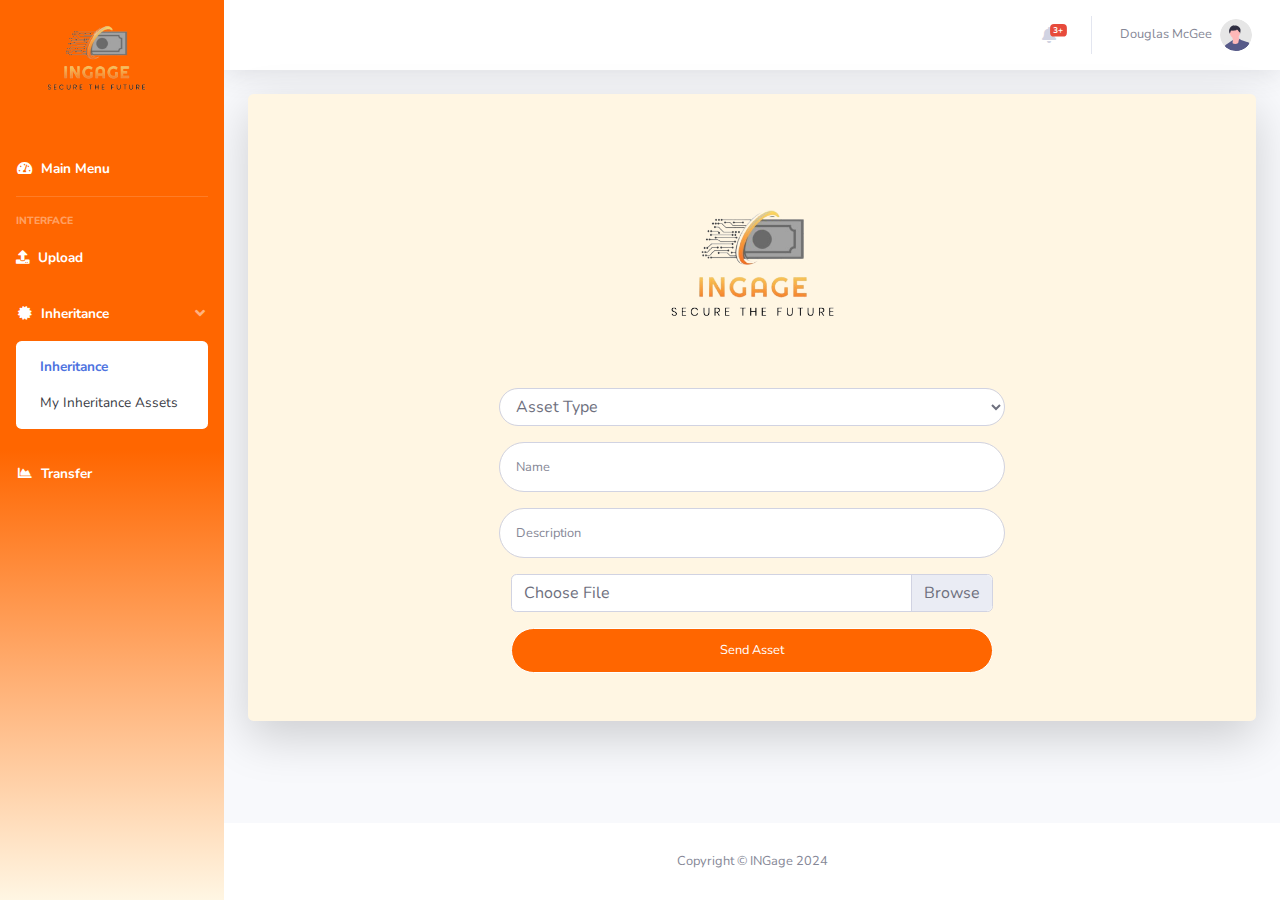
<file: src/main/resources/static/upload.html>
<!DOCTYPE html>
<html lang="en">

<head>

    <meta charset="utf-8">
    <meta http-equiv="X-UA-Compatible" content="IE=edge">
    <meta name="viewport" content="width=device-width, initial-scale=1, shrink-to-fit=no">
    <meta name="description" content="">
    <meta name="author" content="">

    <title>SB Admin 2 - Cards</title>

    <!-- Custom fonts for this template-->
    <link href="vendor/fontawesome-free/css/all.min.css" rel="stylesheet" type="text/css">
    <link href="https://fonts.googleapis.com/css?family=Nunito:200,200i,300,300i,400,400i,600,600i,700,700i,800,800i,900,900i"
          rel="stylesheet">
    <link rel="stylesheet" href="https://cdnjs.cloudflare.com/ajax/libs/font-awesome/5.15.4/css/all.min.css"
          integrity="sha512-PaFTyvWfBpq9xhcrN2C0Ug9irWCv2joLU6niEbchpqeXjcY0mtp3LXC+b3AXn1/NhN7dQ8e8RmqRPT86DBngzA=="
          crossorigin="anonymous" referrerpolicy="no-referrer"/>

    <!-- Custom styles for this template-->
    <link href="css/sb-admin-2.min.css" rel="stylesheet">

</head>

<body id="page-top">

<!-- Page Wrapper -->
<div id="wrapper">

    <!-- Sidebar -->
    <ul class="navbar-nav bg-gradient-primary sidebar sidebar-dark accordion" id="accordionSidebar">

        <!-- Sidebar - Brand -->
        <a class="sidebar-brand d-flex align-items-center justify-content-center" href="index.html">
            <img class="img-fluid mt-5" style="width: 25rem;" src="img/ingage.png" </a> <!-- Divider -->
            <hr class="sidebar-divider my-0">

            <!-- Nav Item - Dashboard -->
            <li class="nav-item active">
                <a class="nav-link" href="index.html">
                    <i class="fas fa-fw fa-tachometer-alt"></i>
                    <span>Main Menu</span></a>
            </li>

        <!-- Divider -->
        <hr class="sidebar-divider">

        <!-- Heading -->
        <div class="sidebar-heading">
            Interface
        </div>
        <!-- Nav Item - Charts -->
        <li class="nav-item active">
            <a class="nav-link" href="upload.html">
                <i class="fas fa-upload fa-chart-area"></i>
                <span>Upload</span></a>
        </li>

        <!-- Nav Item - Charts -->
        <li class="nav-item active">
            <a class="nav-link" href="#" data-toggle="collapse" data-target="#collapseTwo" aria-expanded="true" aria-controls="collapseTwo">
                <i class="fas fa-fw fa-certificate"></i>
                <span>Inheritance</span>
            </a>
            <div id="collapseTwo" class="collapse show" aria-labelledby="headingTwo" data-parent="#accordionSidebar">
                <div class="bg-white py-2 collapse-inner rounded">
                    <a class="collapse-item active" href="inheritance.html">Inheritance</a>
                    <a class="collapse-item" href="inheritanceList.html">My Inheritance Assets</a>
                </div>
            </div>
        </li>
        <li class="nav-item active">
            <a class="nav-link" href="transfer.html">
                <i class="fas fa-fw fa-chart-area"></i>
                <span>Transfer</span></a>
        </li>
    </ul>
    <!-- End of Sidebar -->

    <!-- Content Wrapper -->
    <div id="content-wrapper" class="d-flex flex-column">

        <!-- Main Content -->
        <div id="content">

            <!-- Topbar -->
            <nav class="navbar navbar-expand navbar-light bg-white topbar mb-4 static-top shadow">

                <!-- Sidebar Toggle (Topbar) -->
                <button id="sidebarToggleTop" class="btn btn-link d-md-none rounded-circle mr-3">
                    <i class="fa fa-bars"></i>
                </button>


                <!-- Topbar Navbar -->
                <ul class="navbar-nav ml-auto">

                    <!-- Nav Item - Search Dropdown (Visible Only XS) -->
                    <li class="nav-item dropdown no-arrow d-sm-none">
                        <a class="nav-link dropdown-toggle" href="#" id="searchDropdown" role="button"
                           data-toggle="dropdown"
                           aria-haspopup="true" aria-expanded="false">
                            <i class="fas fa-search fa-fw"></i>
                        </a>
                        <!-- Dropdown - Messages -->
                        <div class="dropdown-menu dropdown-menu-right p-3 shadow animated--grow-in"
                             aria-labelledby="searchDropdown">
                            <form class="form-inline mr-auto w-100 navbar-search">
                                <div class="input-group">
                                    <input type="text" class="form-control bg-light border-0 small"
                                           placeholder="Search for..."
                                           aria-label="Search" aria-describedby="basic-addon2">
                                    <div class="input-group-append">
                                        <button class="btn btn-primary" type="button">
                                            <i class="fas fa-search fa-sm"></i>
                                        </button>
                                    </div>
                                </div>
                            </form>
                        </div>
                    </li>

                    <!-- Nav Item - Alerts -->
                    <li class="nav-item dropdown no-arrow mx-1">
                        <a class="nav-link dropdown-toggle" href="#" id="alertsDropdown" role="button"
                           data-toggle="dropdown"
                           aria-haspopup="true" aria-expanded="false">
                            <i class="fas fa-bell fa-fw"></i>
                            <!-- Counter - Alerts -->
                            <span class="badge badge-danger badge-counter">3+</span>
                        </a>
                        <!-- Dropdown - Alerts -->
                        <div class="dropdown-list dropdown-menu dropdown-menu-right shadow animated--grow-in"
                             aria-labelledby="alertsDropdown">
                            <h6 class="dropdown-header">
                                Alerts Center
                            </h6>
                            <a class="dropdown-item d-flex align-items-center" href="#">
                                <div class="mr-3">
                                    <div class="icon-circle bg-primary">
                                        <i class="fas fa-file-alt text-white"></i>
                                    </div>
                                </div>
                                <div>
                                    <div class="small text-gray-500">December 12, 2019</div>
                                    <span class="font-weight-bold">A new monthly report is ready to download!</span>
                                </div>
                            </a>
                            <a class="dropdown-item d-flex align-items-center" href="#">
                                <div class="mr-3">
                                    <div class="icon-circle bg-success">
                                        <i class="fas fa-donate text-white"></i>
                                    </div>
                                </div>
                                <div>
                                    <div class="small text-gray-500">December 7, 2019</div>
                                    $290.29 has been deposited into your account!
                                </div>
                            </a>
                            <a class="dropdown-item d-flex align-items-center" href="#">
                                <div class="mr-3">
                                    <div class="icon-circle bg-warning">
                                        <i class="fas fa-exclamation-triangle text-white"></i>
                                    </div>
                                </div>
                                <div>
                                    <div class="small text-gray-500">December 2, 2019</div>
                                    Spending Alert: We've noticed unusually high spending for your account.
                                </div>
                            </a>
                            <a class="dropdown-item text-center small text-gray-500" href="#">Show All Alerts</a>
                        </div>
                    </li>             
                    <div class="topbar-divider d-none d-sm-block"></div>

                    <li class="nav-item dropdown no-arrow">
                        <a class="nav-link dropdown-toggle" href="#" id="userDropdown" role="button"
                           data-toggle="dropdown"
                           aria-haspopup="true" aria-expanded="false">
                            <span class="mr-2 d-none d-lg-inline text-gray-600 small">Douglas McGee</span>
                            <img class="img-profile rounded-circle" src="img/undraw_profile.svg">
                        </a>
                        <!-- Dropdown - User Information -->
                        <div class="dropdown-menu dropdown-menu-right shadow animated--grow-in"
                             aria-labelledby="userDropdown">
                            <a class="dropdown-item" href="membership.html">
                                <i class="fas fa-cogs fa-sm fa-fw mr-2 text-gray-400"></i>
                                Membership
                            </a>
                            <div class="dropdown-divider"></div>
                            <a class="dropdown-item" href="#" data-toggle="modal" data-target="#logoutModal">
                                <i class="fas fa-sign-out-alt fa-sm fa-fw mr-2 text-gray-400"></i>
                                Logout
                            </a>
                        </div>
                    </li>

                </ul>

            </nav>
            <!-- End of Topbar -->

            <!-- Begin Page Content -->
            <div class="container">

                <div class="card o-hidden border-0 shadow-lg">
                    <div class="card-body p-0">
                        <!-- Nested Row within Card Body -->
                        <div class="row justify-content-center">
                            <div class="col-lg-7">
                                <div class="p-5">
                                    <div class="text-center">
                                        <img class="img-fluid" style="width: 20rem;" src="img/ingage.png" alt="INGAGE">
                                    </div>
                                    <form class="user">
                                        <div class="form-group row justify-content-center">
                                            <select id="assetTypeList" data-show-content="true" class="form-control"
                                                    style="border-radius: 10rem;">
                                                <option selected>Asset Type</option>
                                                <option>Document</option>
                                                <option>Photo</option>
                                                <option>Video</option>
                                            </select>
                                        </div>
                                        <div class="form-group row justify-content-center">
                                            <input type="text" class="form-control form-control-user" id="assetName"
                                                   placeholder="Name">
                                        </div>
                                        <div class="form-group row justify-content-center">
                                            <input type="text" class="form-control form-control-user" id="assetDesc"
                                                   placeholder="Description">
                                        </div>
                                        <div class="custom-file mb-3">
                                            <input type="file" class="custom-file-input" id="customFileLang"
                                                   lang="pl-Pl" style="border-radius: 10rem;">
                                            <label class="custom-file-label" for="customFileLang">Choose File</label>
                                        </div>

                                        <a id="asset-confirm" class="btn btn-primary btn-user btn-block">
                                            Send Asset
                                        </a>
                                    </form>
                                </div>
                            </div>
                        </div>
                    </div>
                </div>
            </div>
            <!-- End of Main Content -->


        </div>
        <!-- Footer -->
        <footer class="sticky-footer bg-white">
            <div class="container my-auto">
                <div class="copyright text-center my-auto">
                    <span>Copyright &copy; INGage 2024</span>
                </div>
            </div>
        </footer>
        <!-- End of Footer -->

        <!-- End of Content Wrapper -->

    </div>
    <!-- End of Page Wrapper -->

    <!-- Scroll to Top Button-->
    <a class="scroll-to-top rounded" href="#page-top">
        <i class="fas fa-angle-up"></i>
    </a>

    <!-- Logout Modal-->
    <div class="modal fade" id="logoutModal" tabindex="-1" role="dialog" aria-labelledby="exampleModalLabel"
         aria-hidden="true">
        <div class="modal-dialog" role="document">
            <div class="modal-content">
                <div class="modal-header">
                    <h5 class="modal-title" id="exampleModalLabel">Ready to Leave?</h5>
                    <button class="close" type="button" data-dismiss="modal" aria-label="Close">
                        <span aria-hidden="true">×</span>
                    </button>
                </div>
                <div class="modal-body">Select "Logout" below if you are ready to end your current session.</div>
                <div class="modal-footer">
                    <button class="btn btn-secondary" type="button" data-dismiss="modal">Cancel</button>
                    <a class="btn btn-primary" href="login.html">Logout</a>
                </div>
            </div>
        </div>
    </div>

    <!-- Bootstrap core JavaScript-->
    <script src="vendor/jquery/jquery.min.js"></script>
    <script src="vendor/bootstrap/js/bootstrap.bundle.min.js"></script>

    <!-- Core plugin JavaScript-->
    <script src="vendor/jquery-easing/jquery.easing.min.js"></script>

    <!-- Custom scripts for all pages-->
    <script src="js/sb-admin-2.min.js"></script>

    <script src="js/upload.js"></script>

</body>

</html>
</file>
<file: src/main/resources/static/css/sb-admin-2.min.css>
@-webkit-keyframes progress-bar-stripes{0%{background-position:1rem 0}to{background-position:0 0}}@keyframes progress-bar-stripes{0%{background-position:1rem 0}to{background-position:0 0}}@-webkit-keyframes spinner-border{to{transform:rotate(360deg)}}@keyframes spinner-border{to{transform:rotate(360deg)}}@-webkit-keyframes spinner-grow{0%{transform:scale(0)}50%{opacity:1;transform:none}}@keyframes spinner-grow{0%{transform:scale(0)}50%{opacity:1;transform:none}}@-webkit-keyframes growIn{0%{transform:scale(.9);opacity:0}to{transform:scale(1);opacity:1}}@keyframes growIn{0%{transform:scale(.9);opacity:0}to{transform:scale(1);opacity:1}}@-webkit-keyframes fadeIn{0%{opacity:0}to{opacity:1}}@keyframes fadeIn{0%{opacity:0}to{opacity:1}}@-webkit-keyframes noise-anim{0%{clip:rect(49px,9999px,40px,0)}5%{clip:rect(75px,9999px,72px,0)}10%{clip:rect(97px,9999px,93px,0)}15%{clip:rect(15px,9999px,9px,0)}20%{clip:rect(14px,9999px,92px,0)}25%{clip:rect(18px,9999px,94px,0)}30%{clip:rect(17px,9999px,20px,0)}35%{clip:rect(71px,9999px,59px,0)}40%{clip:rect(42px,9999px,84px,0)}45%{clip:rect(56px,9999px,25px,0)}50%{clip:rect(46px,9999px,14px,0)}55%{clip:rect(47px,9999px,1px,0)}60%{clip:rect(64px,9999px,58px,0)}65%{clip:rect(89px,9999px,92px,0)}70%{clip:rect(56px,9999px,39px,0)}75%{clip:rect(80px,9999px,71px,0)}80%{clip:rect(8px,9999px,13px,0)}85%{clip:rect(66px,9999px,68px,0)}90%{clip:rect(68px,9999px,4px,0)}95%{clip:rect(56px,9999px,14px,0)}to{clip:rect(28px,9999px,53px,0)}}@keyframes noise-anim{0%{clip:rect(49px,9999px,40px,0)}5%{clip:rect(75px,9999px,72px,0)}10%{clip:rect(97px,9999px,93px,0)}15%{clip:rect(15px,9999px,9px,0)}20%{clip:rect(14px,9999px,92px,0)}25%{clip:rect(18px,9999px,94px,0)}30%{clip:rect(17px,9999px,20px,0)}35%{clip:rect(71px,9999px,59px,0)}40%{clip:rect(42px,9999px,84px,0)}45%{clip:rect(56px,9999px,25px,0)}50%{clip:rect(46px,9999px,14px,0)}55%{clip:rect(47px,9999px,1px,0)}60%{clip:rect(64px,9999px,58px,0)}65%{clip:rect(89px,9999px,92px,0)}70%{clip:rect(56px,9999px,39px,0)}75%{clip:rect(80px,9999px,71px,0)}80%{clip:rect(8px,9999px,13px,0)}85%{clip:rect(66px,9999px,68px,0)}90%{clip:rect(68px,9999px,4px,0)}95%{clip:rect(56px,9999px,14px,0)}to{clip:rect(28px,9999px,53px,0)}}@-webkit-keyframes noise-anim-2{0%{clip:rect(16px,9999px,10px,0)}5%{clip:rect(22px,9999px,29px,0)}10%{clip:rect(6px,9999px,68px,0)}15%{clip:rect(85px,9999px,95px,0)}20%{clip:rect(65px,9999px,91px,0)}25%{clip:rect(93px,9999px,68px,0)}30%{clip:rect(10px,9999px,27px,0)}35%{clip:rect(37px,9999px,25px,0)}40%{clip:rect(12px,9999px,23px,0)}45%{clip:rect(40px,9999px,18px,0)}50%{clip:rect(19px,9999px,71px,0)}55%{clip:rect(2px,9999px,35px,0)}60%{clip:rect(16px,9999px,69px,0)}65%{clip:rect(8px,9999px,65px,0)}70%{clip:rect(30px,9999px,57px,0)}75%{clip:rect(14px,9999px,4px,0)}80%{clip:rect(39px,9999px,30px,0)}85%{clip:rect(22px,9999px,35px,0)}90%{clip:rect(58px,9999px,71px,0)}95%{clip:rect(34px,9999px,90px,0)}to{clip:rect(67px,9999px,68px,0)}}@keyframes noise-anim-2{0%{clip:rect(16px,9999px,10px,0)}5%{clip:rect(22px,9999px,29px,0)}10%{clip:rect(6px,9999px,68px,0)}15%{clip:rect(85px,9999px,95px,0)}20%{clip:rect(65px,9999px,91px,0)}25%{clip:rect(93px,9999px,68px,0)}30%{clip:rect(10px,9999px,27px,0)}35%{clip:rect(37px,9999px,25px,0)}40%{clip:rect(12px,9999px,23px,0)}45%{clip:rect(40px,9999px,18px,0)}50%{clip:rect(19px,9999px,71px,0)}55%{clip:rect(2px,9999px,35px,0)}60%{clip:rect(16px,9999px,69px,0)}65%{clip:rect(8px,9999px,65px,0)}70%{clip:rect(30px,9999px,57px,0)}75%{clip:rect(14px,9999px,4px,0)}80%{clip:rect(39px,9999px,30px,0)}85%{clip:rect(22px,9999px,35px,0)}90%{clip:rect(58px,9999px,71px,0)}95%{clip:rect(34px,9999px,90px,0)}to{clip:rect(67px,9999px,68px,0)}}:root{--blue:#4e73df;--indigo:#6610f2;--purple:#6f42c1;--pink:#e83e8c;--red:#e74a3b;--orange:#fd7e14;--yellow:#f6c23e;--green:#1cc88a;--teal:#20c9a6;--cyan:#36b9cc;--white:#fff;--gray:#858796;--gray-dark:#5a5c69;--primary:#4e73df;--secondary:#858796;--success:#1cc88a;--info:#36b9cc;--warning:#f6c23e;--danger:#e74a3b;--light:#f8f9fc;--dark:#5a5c69;--breakpoint-xs:0;--breakpoint-sm:576px;--breakpoint-md:768px;--breakpoint-lg:992px;--breakpoint-xl:1200px;--font-family-sans-serif:"Nunito", -apple-system, BlinkMacSystemFont, "Segoe UI", Roboto, "Helvetica Neue", Arial, sans-serif, "Apple Color Emoji", "Segoe UI Emoji", "Segoe UI Symbol", "Noto Color Emoji";--font-family-monospace:SFMono-Regular, Menlo, Monaco, Consolas, "Liberation Mono", "Courier New", monospace}*,::after,::before{box-sizing:border-box}html{font-family:sans-serif;line-height:1.15;-webkit-text-size-adjust:100%;-webkit-tap-highlight-color:transparent;position:relative;min-height:100%}article,aside,figcaption,figure,footer,header,hgroup,main,nav,section{display:block}body{margin:0;font-family:"Nunito",-apple-system,BlinkMacSystemFont,"Segoe UI",Roboto,"Helvetica Neue",Arial,sans-serif,"Apple Color Emoji","Segoe UI Emoji","Segoe UI Symbol","Noto Color Emoji";font-size:1rem;font-weight:400;line-height:1.5;color:#858796;text-align:left;background-color:#fff}[tabindex="-1"]:focus:not(:focus-visible){outline:0!important}address,hr{margin-bottom:1rem}hr{box-sizing:content-box;height:0;overflow:visible;margin-top:1rem;border:0;border-top:1px solid rgba(0,0,0,.1)}dl,h1,h2,h3,h4,h5,h6,ol,p,ul{margin-top:0}dl,ol,p,ul{margin-bottom:1rem}abbr[data-original-title],abbr[title]{-webkit-text-decoration:underline dotted;text-decoration:underline dotted;cursor:help;border-bottom:0;-webkit-text-decoration-skip-ink:none;text-decoration-skip-ink:none}address{font-style:normal;line-height:inherit}ol ol,ol ul,ul ol,ul ul{margin-bottom:0}dt{font-weight:700}dd{margin-bottom:.5rem;margin-left:0}blockquote,figure{margin:0 0 1rem}b,strong{font-weight:bolder}sub,sup{position:relative;font-size:75%;line-height:0;vertical-align:baseline}sub{bottom:-.25em}sup{top:-.5em}a{color:#4e73df;text-decoration:none;background-color:transparent}a:hover{color:#224abe;text-decoration:underline}a:not([href]):not([class]),a:not([href]):not([class]):hover{color:inherit;text-decoration:none}code,kbd,pre,samp{font-family:SFMono-Regular,Menlo,Monaco,Consolas,"Liberation Mono","Courier New",monospace}samp{font-size:1em}pre{margin-top:0;margin-bottom:1rem;overflow:auto;-ms-overflow-style:scrollbar;display:block;font-size:87.5%;color:#3a3b45}img,svg{vertical-align:middle}img{border-style:none}svg{overflow:hidden}table{border-collapse:collapse}caption{padding-top:.75rem;padding-bottom:.75rem;color:#858796;text-align:left;caption-side:bottom}th{text-align:inherit;text-align:-webkit-match-parent}label{display:inline-block;margin-bottom:.5rem}button{border-radius:0}button:focus:not(:focus-visible){outline:0}button,input,optgroup,select,textarea{margin:0;font-family:inherit;font-size:inherit;line-height:inherit}button,input{overflow:visible}button,select{text-transform:none}[role=button]{cursor:pointer}select{word-wrap:normal}[type=button],[type=reset],[type=submit],button{-webkit-appearance:button}[type=button]:not(:disabled),[type=reset]:not(:disabled),[type=submit]:not(:disabled),button:not(:disabled){cursor:pointer}[type=button]::-moz-focus-inner,[type=reset]::-moz-focus-inner,[type=submit]::-moz-focus-inner,button::-moz-focus-inner{padding:0;border-style:none}input[type=checkbox],input[type=radio]{box-sizing:border-box;padding:0}textarea{overflow:auto;resize:vertical}fieldset{min-width:0;padding:0;margin:0;border:0}legend{display:block;width:100%;max-width:100%;padding:0;margin-bottom:.5rem;font-size:1.5rem;line-height:inherit;color:inherit;white-space:normal}progress{vertical-align:baseline}[type=number]::-webkit-inner-spin-button,[type=number]::-webkit-outer-spin-button{height:auto}[type=search]{outline-offset:-2px;-webkit-appearance:none}[type=search]::-webkit-search-decoration{-webkit-appearance:none}::-webkit-file-upload-button{font:inherit;-webkit-appearance:button}output{display:inline-block}summary{display:list-item;cursor:pointer}template{display:none}[hidden]{display:none!important}.h1,.h2,.h3,.h4,.h5,.h6,h1,h2,h3,h4,h5,h6{margin-bottom:.5rem;font-weight:400;line-height:1.2}.h1,h1{font-size:2.5rem}.h2,.sidebar .sidebar-brand .sidebar-brand-icon i,h2{font-size:2rem}.h3,h3{font-size:1.75rem}.h4,h4{font-size:1.5rem}.h5,h5{font-size:1.25rem}.h6,h6{font-size:1rem}.display-1,.lead{font-size:1.25rem;font-weight:300}.display-1{font-size:6rem;line-height:1.2}.display-2,.display-3,.display-4{font-size:5.5rem;font-weight:300;line-height:1.2}.display-3,.display-4{font-size:4.5rem}.display-4{font-size:3.5rem}.small,small{font-size:80%;font-weight:400}.mark,mark{padding:.2em;background-color:#fcf8e3}.list-inline,.list-unstyled{padding-left:0;list-style:none}.list-inline-item{display:inline-block}.list-inline-item:not(:last-child){margin-right:.5rem}.initialism{font-size:90%;text-transform:uppercase}.blockquote{margin-bottom:1rem;font-size:1.25rem}.blockquote-footer{display:block;font-size:80%;color:#858796}.blockquote-footer::before{content:"— "}.img-fluid,.img-thumbnail{max-width:100%;height:auto}.img-thumbnail{padding:.25rem;background-color:#fff;border:1px solid #dddfeb;border-radius:.35rem}.figure{display:inline-block}.figure-img{margin-bottom:.5rem;line-height:1}.figure-caption{font-size:90%;color:#858796}code,kbd{font-size:87.5%}code{color:#e83e8c;word-wrap:break-word}a>code,pre code{color:inherit}kbd{padding:.2rem .4rem;color:#fff;background-color:#3a3b45;border-radius:.2rem}kbd kbd{padding:0;font-size:100%;font-weight:700}pre code{font-size:inherit;word-break:normal}.pre-scrollable{max-height:340px;overflow-y:scroll}.container,.container-fluid,.container-lg,.container-md,.container-sm,.container-xl{width:100%;margin-right:auto;margin-left:auto}@media (min-width:576px){.container,.container-sm{max-width:540px}}@media (min-width:768px){.container,.container-md,.container-sm{max-width:720px}}@media (min-width:992px){.container,.container-lg,.container-md,.container-sm{max-width:960px}}@media (min-width:1200px){.container,.container-lg,.container-md,.container-sm,.container-xl{max-width:1140px}}.row{display:flex;flex-wrap:wrap;margin-right:-.75rem;margin-left:-.75rem}.card>hr,.no-gutters{margin-right:0;margin-left:0}.no-gutters>.col,.no-gutters>[class*=col-]{padding-right:0;padding-left:0}.col,.col-1,.col-10,.col-11,.col-12,.col-2,.col-3,.col-4,.col-5,.col-6,.col-7,.col-8,.col-9{position:relative;width:100%;padding-right:.75rem;padding-left:.75rem}.col-auto{position:relative;padding-right:.75rem;padding-left:.75rem}.col-lg,.col-lg-1,.col-lg-10,.col-lg-11,.col-lg-12,.col-lg-2,.col-lg-3,.col-lg-4,.col-lg-5,.col-lg-6,.col-lg-7,.col-lg-8,.col-lg-9,.col-lg-auto,.col-md,.col-md-1,.col-md-10,.col-md-11,.col-md-12,.col-md-2,.col-md-3,.col-md-4,.col-md-5,.col-md-6,.col-md-7,.col-md-8,.col-md-9,.col-md-auto,.col-sm,.col-sm-1,.col-sm-10,.col-sm-11,.col-sm-12,.col-sm-2,.col-sm-3,.col-sm-4,.col-sm-5,.col-sm-6,.col-sm-7,.col-sm-8,.col-sm-9,.col-sm-auto,.col-xl,.col-xl-1,.col-xl-10,.col-xl-11,.col-xl-12,.col-xl-2,.col-xl-3,.col-xl-4,.col-xl-5,.col-xl-6,.col-xl-7,.col-xl-8,.col-xl-9,.col-xl-auto{position:relative;width:100%;padding-right:.75rem;padding-left:.75rem}.col{flex-basis:0;flex-grow:1;max-width:100%}.row-cols-1>*{flex:0 0 100%;max-width:100%}.row-cols-2>*{flex:0 0 50%;max-width:50%}.row-cols-3>*{flex:0 0 33.33333%;max-width:33.33333%}.row-cols-4>*{flex:0 0 25%;max-width:25%}.row-cols-5>*{flex:0 0 20%;max-width:20%}.row-cols-6>*{flex:0 0 16.66667%;max-width:16.66667%}.col-auto{flex:0 0 auto;width:auto;max-width:100%}.col-1{flex:0 0 8.33333%;max-width:8.33333%}.col-2{flex:0 0 16.66667%;max-width:16.66667%}.col-3{flex:0 0 25%;max-width:25%}.col-4{flex:0 0 33.33333%;max-width:33.33333%}.col-5{flex:0 0 41.66667%;max-width:41.66667%}.col-6{flex:0 0 50%;max-width:50%}.col-7{flex:0 0 58.33333%;max-width:58.33333%}.col-8{flex:0 0 66.66667%;max-width:66.66667%}.col-9{flex:0 0 75%;max-width:75%}.col-10{flex:0 0 83.33333%;max-width:83.33333%}.col-11{flex:0 0 91.66667%;max-width:91.66667%}.col-12{flex:0 0 100%;max-width:100%}.order-first{order:-1}.order-last{order:13}.order-0{order:0}.order-1{order:1}.order-2{order:2}.order-3{order:3}.order-4{order:4}.order-5{order:5}.order-6{order:6}.order-7{order:7}.order-8{order:8}.order-9{order:9}.order-10{order:10}.order-11{order:11}.order-12{order:12}.offset-1{margin-left:8.33333%}.offset-2{margin-left:16.66667%}.offset-3{margin-left:25%}.offset-4{margin-left:33.33333%}.offset-5{margin-left:41.66667%}.offset-6{margin-left:50%}.offset-7{margin-left:58.33333%}.offset-8{margin-left:66.66667%}.offset-9{margin-left:75%}.offset-10{margin-left:83.33333%}.offset-11{margin-left:91.66667%}@media (min-width:576px){.col-sm{flex-basis:0;flex-grow:1;max-width:100%}.row-cols-sm-1>*{flex:0 0 100%;max-width:100%}.row-cols-sm-2>*{flex:0 0 50%;max-width:50%}.row-cols-sm-3>*{flex:0 0 33.33333%;max-width:33.33333%}.row-cols-sm-4>*{flex:0 0 25%;max-width:25%}.row-cols-sm-5>*{flex:0 0 20%;max-width:20%}.row-cols-sm-6>*{flex:0 0 16.66667%;max-width:16.66667%}.col-sm-auto{flex:0 0 auto;width:auto;max-width:100%}.col-sm-1{flex:0 0 8.33333%;max-width:8.33333%}.col-sm-2{flex:0 0 16.66667%;max-width:16.66667%}.col-sm-3{flex:0 0 25%;max-width:25%}.col-sm-4{flex:0 0 33.33333%;max-width:33.33333%}.col-sm-5{flex:0 0 41.66667%;max-width:41.66667%}.col-sm-6{flex:0 0 50%;max-width:50%}.col-sm-7{flex:0 0 58.33333%;max-width:58.33333%}.col-sm-8{flex:0 0 66.66667%;max-width:66.66667%}.col-sm-9{flex:0 0 75%;max-width:75%}.col-sm-10{flex:0 0 83.33333%;max-width:83.33333%}.col-sm-11{flex:0 0 91.66667%;max-width:91.66667%}.col-sm-12{flex:0 0 100%;max-width:100%}.order-sm-first{order:-1}.order-sm-last{order:13}.order-sm-0{order:0}.order-sm-1{order:1}.order-sm-2{order:2}.order-sm-3{order:3}.order-sm-4{order:4}.order-sm-5{order:5}.order-sm-6{order:6}.order-sm-7{order:7}.order-sm-8{order:8}.order-sm-9{order:9}.order-sm-10{order:10}.order-sm-11{order:11}.order-sm-12{order:12}.offset-sm-0{margin-left:0}.offset-sm-1{margin-left:8.33333%}.offset-sm-2{margin-left:16.66667%}.offset-sm-3{margin-left:25%}.offset-sm-4{margin-left:33.33333%}.offset-sm-5{margin-left:41.66667%}.offset-sm-6{margin-left:50%}.offset-sm-7{margin-left:58.33333%}.offset-sm-8{margin-left:66.66667%}.offset-sm-9{margin-left:75%}.offset-sm-10{margin-left:83.33333%}.offset-sm-11{margin-left:91.66667%}}@media (min-width:768px){.col-md{flex-basis:0;flex-grow:1;max-width:100%}.row-cols-md-1>*{flex:0 0 100%;max-width:100%}.row-cols-md-2>*{flex:0 0 50%;max-width:50%}.row-cols-md-3>*{flex:0 0 33.33333%;max-width:33.33333%}.row-cols-md-4>*{flex:0 0 25%;max-width:25%}.row-cols-md-5>*{flex:0 0 20%;max-width:20%}.row-cols-md-6>*{flex:0 0 16.66667%;max-width:16.66667%}.col-md-auto{flex:0 0 auto;width:auto;max-width:100%}.col-md-1{flex:0 0 8.33333%;max-width:8.33333%}.col-md-2{flex:0 0 16.66667%;max-width:16.66667%}.col-md-3{flex:0 0 25%;max-width:25%}.col-md-4{flex:0 0 33.33333%;max-width:33.33333%}.col-md-5{flex:0 0 41.66667%;max-width:41.66667%}.col-md-6{flex:0 0 50%;max-width:50%}.col-md-7{flex:0 0 58.33333%;max-width:58.33333%}.col-md-8{flex:0 0 66.66667%;max-width:66.66667%}.col-md-9{flex:0 0 75%;max-width:75%}.col-md-10{flex:0 0 83.33333%;max-width:83.33333%}.col-md-11{flex:0 0 91.66667%;max-width:91.66667%}.col-md-12{flex:0 0 100%;max-width:100%}.order-md-first{order:-1}.order-md-last{order:13}.order-md-0{order:0}.order-md-1{order:1}.order-md-2{order:2}.order-md-3{order:3}.order-md-4{order:4}.order-md-5{order:5}.order-md-6{order:6}.order-md-7{order:7}.order-md-8{order:8}.order-md-9{order:9}.order-md-10{order:10}.order-md-11{order:11}.order-md-12{order:12}.offset-md-0{margin-left:0}.offset-md-1{margin-left:8.33333%}.offset-md-2{margin-left:16.66667%}.offset-md-3{margin-left:25%}.offset-md-4{margin-left:33.33333%}.offset-md-5{margin-left:41.66667%}.offset-md-6{margin-left:50%}.offset-md-7{margin-left:58.33333%}.offset-md-8{margin-left:66.66667%}.offset-md-9{margin-left:75%}.offset-md-10{margin-left:83.33333%}.offset-md-11{margin-left:91.66667%}}@media (min-width:992px){.col-lg{flex-basis:0;flex-grow:1;max-width:100%}.row-cols-lg-1>*{flex:0 0 100%;max-width:100%}.row-cols-lg-2>*{flex:0 0 50%;max-width:50%}.row-cols-lg-3>*{flex:0 0 33.33333%;max-width:33.33333%}.row-cols-lg-4>*{flex:0 0 25%;max-width:25%}.row-cols-lg-5>*{flex:0 0 20%;max-width:20%}.row-cols-lg-6>*{flex:0 0 16.66667%;max-width:16.66667%}.col-lg-auto{flex:0 0 auto;width:auto;max-width:100%}.col-lg-1{flex:0 0 8.33333%;max-width:8.33333%}.col-lg-2{flex:0 0 16.66667%;max-width:16.66667%}.col-lg-3{flex:0 0 25%;max-width:25%}.col-lg-4{flex:0 0 33.33333%;max-width:33.33333%}.col-lg-5{flex:0 0 41.66667%;max-width:41.66667%}.col-lg-6{flex:0 0 50%;max-width:50%}.col-lg-7{flex:0 0 58.33333%;max-width:58.33333%}.col-lg-8{flex:0 0 66.66667%;max-width:66.66667%}.col-lg-9{flex:0 0 75%;max-width:75%}.col-lg-10{flex:0 0 83.33333%;max-width:83.33333%}.col-lg-11{flex:0 0 91.66667%;max-width:91.66667%}.col-lg-12{flex:0 0 100%;max-width:100%}.order-lg-first{order:-1}.order-lg-last{order:13}.order-lg-0{order:0}.order-lg-1{order:1}.order-lg-2{order:2}.order-lg-3{order:3}.order-lg-4{order:4}.order-lg-5{order:5}.order-lg-6{order:6}.order-lg-7{order:7}.order-lg-8{order:8}.order-lg-9{order:9}.order-lg-10{order:10}.order-lg-11{order:11}.order-lg-12{order:12}.offset-lg-0{margin-left:0}.offset-lg-1{margin-left:8.33333%}.offset-lg-2{margin-left:16.66667%}.offset-lg-3{margin-left:25%}.offset-lg-4{margin-left:33.33333%}.offset-lg-5{margin-left:41.66667%}.offset-lg-6{margin-left:50%}.offset-lg-7{margin-left:58.33333%}.offset-lg-8{margin-left:66.66667%}.offset-lg-9{margin-left:75%}.offset-lg-10{margin-left:83.33333%}.offset-lg-11{margin-left:91.66667%}}@media (min-width:1200px){.col-xl{flex-basis:0;flex-grow:1;max-width:100%}.row-cols-xl-1>*{flex:0 0 100%;max-width:100%}.row-cols-xl-2>*{flex:0 0 50%;max-width:50%}.row-cols-xl-3>*{flex:0 0 33.33333%;max-width:33.33333%}.row-cols-xl-4>*{flex:0 0 25%;max-width:25%}.row-cols-xl-5>*{flex:0 0 20%;max-width:20%}.row-cols-xl-6>*{flex:0 0 16.66667%;max-width:16.66667%}.col-xl-auto{flex:0 0 auto;width:auto;max-width:100%}.col-xl-1{flex:0 0 8.33333%;max-width:8.33333%}.col-xl-2{flex:0 0 16.66667%;max-width:16.66667%}.col-xl-3{flex:0 0 25%;max-width:25%}.col-xl-4{flex:0 0 33.33333%;max-width:33.33333%}.col-xl-5{flex:0 0 41.66667%;max-width:41.66667%}.col-xl-6{flex:0 0 50%;max-width:50%}.col-xl-7{flex:0 0 58.33333%;max-width:58.33333%}.col-xl-8{flex:0 0 66.66667%;max-width:66.66667%}.col-xl-9{flex:0 0 75%;max-width:75%}.col-xl-10{flex:0 0 83.33333%;max-width:83.33333%}.col-xl-11{flex:0 0 91.66667%;max-width:91.66667%}.col-xl-12{flex:0 0 100%;max-width:100%}.order-xl-first{order:-1}.order-xl-last{order:13}.order-xl-0{order:0}.order-xl-1{order:1}.order-xl-2{order:2}.order-xl-3{order:3}.order-xl-4{order:4}.order-xl-5{order:5}.order-xl-6{order:6}.order-xl-7{order:7}.order-xl-8{order:8}.order-xl-9{order:9}.order-xl-10{order:10}.order-xl-11{order:11}.order-xl-12{order:12}.offset-xl-0{margin-left:0}.offset-xl-1{margin-left:8.33333%}.offset-xl-2{margin-left:16.66667%}.offset-xl-3{margin-left:25%}.offset-xl-4{margin-left:33.33333%}.offset-xl-5{margin-left:41.66667%}.offset-xl-6{margin-left:50%}.offset-xl-7{margin-left:58.33333%}.offset-xl-8{margin-left:66.66667%}.offset-xl-9{margin-left:75%}.offset-xl-10{margin-left:83.33333%}.offset-xl-11{margin-left:91.66667%}}.table{width:100%;margin-bottom:1rem;color:#858796}.table td,.table th{padding:.75rem;vertical-align:top;border-top:1px solid #e3e6f0}.table thead th{vertical-align:bottom;border-bottom:2px solid #e3e6f0}.table tbody+tbody{border-top:2px solid #e3e6f0}.table-sm td,.table-sm th{padding:.3rem}.table-bordered,.table-bordered td,.table-bordered th{border:1px solid #e3e6f0}.table-bordered thead td,.table-bordered thead th{border-bottom-width:2px}.table-borderless tbody+tbody,.table-borderless td,.table-borderless th,.table-borderless thead th,.table-dark.table-bordered{border:0}.table-striped tbody tr:nth-of-type(odd){background-color:rgba(0,0,0,.05)}.table-hover tbody tr:hover{color:#858796;background-color:rgba(0,0,0,.075)}.table-primary,.table-primary>td,.table-primary>th{background-color:#cdd8f6}.table-primary tbody+tbody,.table-primary td,.table-primary th,.table-primary thead th{border-color:#a3b6ee}.table-hover .table-primary:hover,.table-hover .table-primary:hover>td,.table-hover .table-primary:hover>th{background-color:#b7c7f2}.table-secondary,.table-secondary>td,.table-secondary>th{background-color:#dddde2}.table-secondary tbody+tbody,.table-secondary td,.table-secondary th,.table-secondary thead th{border-color:#c0c1c8}.table-hover .table-secondary:hover,.table-hover .table-secondary:hover>td,.table-hover .table-secondary:hover>th{background-color:#cfcfd6}.table-success,.table-success>td,.table-success>th{background-color:#bff0de}.table-success tbody+tbody,.table-success td,.table-success th,.table-success thead th{border-color:#89e2c2}.table-hover .table-success:hover,.table-hover .table-success:hover>td,.table-hover .table-success:hover>th{background-color:#aaebd3}.table-info,.table-info>td,.table-info>th{background-color:#c7ebf1}.table-info tbody+tbody,.table-info td,.table-info th,.table-info thead th{border-color:#96dbe4}.table-hover .table-info:hover,.table-hover .table-info:hover>td,.table-hover .table-info:hover>th{background-color:#b3e4ec}.table-warning,.table-warning>td,.table-warning>th{background-color:#fceec9}.table-warning tbody+tbody,.table-warning td,.table-warning th,.table-warning thead th{border-color:#fadf9b}.table-hover .table-warning:hover,.table-hover .table-warning:hover>td,.table-hover .table-warning:hover>th{background-color:#fbe6b1}.table-danger,.table-danger>td,.table-danger>th{background-color:#f8ccc8}.table-danger tbody+tbody,.table-danger td,.table-danger th,.table-danger thead th{border-color:#f3a199}.table-hover .table-danger:hover,.table-hover .table-danger:hover>td,.table-hover .table-danger:hover>th{background-color:#f5b7b1}.table-light,.table-light>td,.table-light>th{background-color:#fdfdfe}.table-light tbody+tbody,.table-light td,.table-light th,.table-light thead th{border-color:#fbfcfd}.table-hover .table-light:hover,.table-hover .table-light:hover>td,.table-hover .table-light:hover>th{background-color:#ececf6}.table-dark>td,.table-dark>th{background-color:#d1d1d5}.table-dark tbody+tbody{border-color:#a9aab1}.table-hover .table-dark:hover,.table-hover .table-dark:hover>td,.table-hover .table-dark:hover>th{background-color:#c4c4c9}.table-active,.table-active>td,.table-active>th,.table-hover .table-active:hover,.table-hover .table-active:hover>td,.table-hover .table-active:hover>th{background-color:rgba(0,0,0,.075)}.table .thead-dark th{color:#fff;background-color:#5a5c69;border-color:#6c6e7e}.table .thead-light th{color:#6e707e;background-color:#eaecf4;border-color:#e3e6f0}.table-dark{color:#fff;background-color:#5a5c69}.table-dark td,.table-dark th,.table-dark thead th{border-color:#6c6e7e}.table-dark.table-striped tbody tr:nth-of-type(odd){background-color:rgba(255,255,255,.05)}.table-dark.table-hover tbody tr:hover{color:#fff;background-color:rgba(255,255,255,.075)}@media (max-width:575.98px){.table-responsive-sm{display:block;width:100%;overflow-x:auto;-webkit-overflow-scrolling:touch}.table-responsive-sm>.table-bordered{border:0}}@media (max-width:767.98px){.table-responsive-md{display:block;width:100%;overflow-x:auto;-webkit-overflow-scrolling:touch}.table-responsive-md>.table-bordered{border:0}}@media (max-width:991.98px){.table-responsive-lg{display:block;width:100%;overflow-x:auto;-webkit-overflow-scrolling:touch}.table-responsive-lg>.table-bordered{border:0}}@media (max-width:1199.98px){.table-responsive-xl{display:block;width:100%;overflow-x:auto;-webkit-overflow-scrolling:touch}.table-responsive-xl>.table-bordered{border:0}}.table-responsive{display:block;width:100%;overflow-x:auto;-webkit-overflow-scrolling:touch}.table-responsive>.table-bordered{border:0}.form-control{display:block;width:100%;height:calc(1.5em + .75rem + 2px);padding:.375rem .75rem;font-size:1rem;font-weight:400;line-height:1.5;color:#6e707e;background-color:#fff;background-clip:padding-box;border:1px solid #d1d3e2;border-radius:.35rem;transition:border-color .15s ease-in-out,box-shadow .15s ease-in-out}@media (prefers-reduced-motion:reduce){.form-control{transition:none}}.form-control::-ms-expand{background-color:transparent;border:0}.form-control:-moz-focusring{color:transparent;text-shadow:0 0 0#6e707e}.form-control:focus{color:#6e707e;background-color:#fff;border-color:#bac8f3;outline:0;box-shadow:0 0 0 .2rem rgba(78,115,223,.25)}.form-control::-webkit-input-placeholder{color:#858796;opacity:1}.form-control::-moz-placeholder{color:#858796;opacity:1}.form-control:-ms-input-placeholder{color:#858796;opacity:1}.form-control::-ms-input-placeholder{color:#858796;opacity:1}.form-control::placeholder{color:#858796;opacity:1}.form-control:disabled,.form-control[readonly]{background-color:#eaecf4;opacity:1}input[type=date].form-control,input[type=datetime-local].form-control,input[type=month].form-control,input[type=time].form-control{-webkit-appearance:none;-moz-appearance:none;appearance:none}select.form-control:focus::-ms-value{color:#6e707e;background-color:#fff}.form-control-file,.form-control-range{display:block;width:100%}.col-form-label{padding-top:calc(.375rem + 1px);padding-bottom:calc(.375rem + 1px);margin-bottom:0;font-size:inherit;line-height:1.5}.col-form-label-lg{padding-top:calc(.5rem + 1px);padding-bottom:calc(.5rem + 1px);font-size:1.25rem;line-height:1.5}.col-form-label-sm{padding-top:calc(.25rem + 1px);padding-bottom:calc(.25rem + 1px);font-size:.875rem;line-height:1.5}.form-control-plaintext{display:block;width:100%;padding:.375rem 0;margin-bottom:0;font-size:1rem;line-height:1.5;color:#858796;background-color:transparent;border:solid transparent;border-width:1px 0}.form-control-plaintext.form-control-lg,.form-control-plaintext.form-control-sm{padding-right:0;padding-left:0}.form-control-sm{height:calc(1.5em + .5rem + 2px);padding:.25rem .5rem;font-size:.875rem;line-height:1.5;border-radius:.2rem}.form-control-lg{height:calc(1.5em + 1rem + 2px);padding:.5rem 1rem;font-size:1.25rem;line-height:1.5;border-radius:.3rem}select.form-control[multiple],select.form-control[size],textarea.form-control{height:auto}.form-group{margin-bottom:1rem}.form-text{display:block;margin-top:.25rem}.form-row{display:flex;flex-wrap:wrap;margin-right:-5px;margin-left:-5px}.form-row>.col,.form-row>[class*=col-]{padding-right:5px;padding-left:5px}.form-check{position:relative;display:block;padding-left:1.25rem}.form-check-input{position:absolute;margin-top:.3rem;margin-left:-1.25rem}.form-check-input:disabled~.form-check-label,.form-check-input[disabled]~.form-check-label{color:#858796}.form-check-label{margin-bottom:0}.form-check-inline{display:inline-flex;align-items:center;padding-left:0;margin-right:.75rem}.form-check-inline .form-check-input{position:static;margin-top:0;margin-right:.3125rem;margin-left:0}.valid-feedback{display:none;width:100%;margin-top:.25rem;font-size:80%;color:#1cc88a}.valid-tooltip{position:absolute;top:100%;left:0;z-index:5;display:none;max-width:100%;padding:.25rem .5rem;margin-top:.1rem;font-size:.875rem;line-height:1.5;color:#fff;background-color:rgba(28,200,138,.9);border-radius:.35rem}.form-row>.col>.valid-tooltip,.form-row>[class*=col-]>.valid-tooltip{left:5px}.is-valid~.valid-feedback,.is-valid~.valid-tooltip,.was-validated :valid~.valid-feedback,.was-validated :valid~.valid-tooltip{display:block}.form-control.is-valid,.was-validated .form-control:valid{border-color:#1cc88a;padding-right:calc(1.5em + .75rem);background-image:url("data:image/svg+xml,%3csvg xmlns='http://www.w3.org/2000/svg' width='8' height='8' viewBox='0 0 8 8'%3e%3cpath fill='%231cc88a' d='M2.3 6.73L.6 4.53c-.4-1.04.46-1.4 1.1-.8l1.1 1.4 3.4-3.8c.6-.63 1.6-.27 1.2.7l-4 4.6c-.43.5-.8.4-1.1.1z'/%3e%3c/svg%3e");background-repeat:no-repeat;background-position:right calc(.375em + .1875rem) center;background-size:calc(.75em + .375rem) calc(.75em + .375rem)}.form-control.is-valid:focus,.was-validated .form-control:valid:focus{border-color:#1cc88a;box-shadow:0 0 0 .2rem rgba(28,200,138,.25)}.was-validated textarea.form-control:valid,textarea.form-control.is-valid{padding-right:calc(1.5em + .75rem);background-position:top calc(.375em + .1875rem) right calc(.375em + .1875rem)}.custom-select.is-valid,.was-validated .custom-select:valid{border-color:#1cc88a;padding-right:calc(.75em + 2.3125rem);background:url("data:image/svg+xml,%3csvg xmlns='http://www.w3.org/2000/svg' width='4' height='5' viewBox='0 0 4 5'%3e%3cpath fill='%235a5c69' d='M2 0L0 2h4zm0 5L0 3h4z'/%3e%3c/svg%3e")right .75rem center/8px 10px no-repeat,#fff url("data:image/svg+xml,%3csvg xmlns='http://www.w3.org/2000/svg' width='8' height='8' viewBox='0 0 8 8'%3e%3cpath fill='%231cc88a' d='M2.3 6.73L.6 4.53c-.4-1.04.46-1.4 1.1-.8l1.1 1.4 3.4-3.8c.6-.63 1.6-.27 1.2.7l-4 4.6c-.43.5-.8.4-1.1.1z'/%3e%3c/svg%3e")center right 1.75rem/calc(.75em + .375rem) calc(.75em + .375rem) no-repeat}.custom-select.is-valid:focus,.was-validated .custom-select:valid:focus{border-color:#1cc88a;box-shadow:0 0 0 .2rem rgba(28,200,138,.25)}.form-check-input.is-valid~.form-check-label,.was-validated .form-check-input:valid~.form-check-label{color:#1cc88a}.form-check-input.is-valid~.valid-feedback,.form-check-input.is-valid~.valid-tooltip,.was-validated .form-check-input:valid~.valid-feedback,.was-validated .form-check-input:valid~.valid-tooltip{display:block}.custom-control-input.is-valid~.custom-control-label,.was-validated .custom-control-input:valid~.custom-control-label{color:#1cc88a}.custom-control-input.is-valid~.custom-control-label::before,.custom-file-input.is-valid~.custom-file-label,.was-validated .custom-control-input:valid~.custom-control-label::before,.was-validated .custom-file-input:valid~.custom-file-label{border-color:#1cc88a}.custom-control-input.is-valid:checked~.custom-control-label::before,.was-validated .custom-control-input:valid:checked~.custom-control-label::before{border-color:#34e3a4;background-color:#34e3a4}.custom-control-input.is-valid:focus~.custom-control-label::before,.was-validated .custom-control-input:valid:focus~.custom-control-label::before{box-shadow:0 0 0 .2rem rgba(28,200,138,.25)}.custom-control-input.is-valid:focus:not(:checked)~.custom-control-label::before,.was-validated .custom-control-input:valid:focus:not(:checked)~.custom-control-label::before{border-color:#1cc88a}.custom-file-input.is-valid:focus~.custom-file-label,.was-validated .custom-file-input:valid:focus~.custom-file-label{border-color:#1cc88a;box-shadow:0 0 0 .2rem rgba(28,200,138,.25)}.invalid-feedback{display:none;width:100%;margin-top:.25rem;font-size:80%;color:#e74a3b}.invalid-tooltip{position:absolute;top:100%;left:0;z-index:5;display:none;max-width:100%;padding:.25rem .5rem;margin-top:.1rem;font-size:.875rem;line-height:1.5;color:#fff;background-color:rgba(231,74,59,.9);border-radius:.35rem}.form-row>.col>.invalid-tooltip,.form-row>[class*=col-]>.invalid-tooltip{left:5px}.is-invalid~.invalid-feedback,.is-invalid~.invalid-tooltip,.was-validated :invalid~.invalid-feedback,.was-validated :invalid~.invalid-tooltip{display:block}.form-control.is-invalid,.was-validated .form-control:invalid{border-color:#e74a3b;padding-right:calc(1.5em + .75rem);background-image:url("data:image/svg+xml,%3csvg xmlns='http://www.w3.org/2000/svg' width='12' height='12' fill='none' stroke='%23e74a3b' viewBox='0 0 12 12'%3e%3ccircle cx='6' cy='6' r='4.5'/%3e%3cpath stroke-linejoin='round' d='M5.8 3.6h.4L6 6.5z'/%3e%3ccircle cx='6' cy='8.2' r='.6' fill='%23e74a3b' stroke='none'/%3e%3c/svg%3e");background-repeat:no-repeat;background-position:right calc(.375em + .1875rem) center;background-size:calc(.75em + .375rem) calc(.75em + .375rem)}.form-control.is-invalid:focus,.was-validated .form-control:invalid:focus{border-color:#e74a3b;box-shadow:0 0 0 .2rem rgba(231,74,59,.25)}.was-validated textarea.form-control:invalid,textarea.form-control.is-invalid{padding-right:calc(1.5em + .75rem);background-position:top calc(.375em + .1875rem) right calc(.375em + .1875rem)}.custom-select.is-invalid,.was-validated .custom-select:invalid{border-color:#e74a3b;padding-right:calc(.75em + 2.3125rem);background:url("data:image/svg+xml,%3csvg xmlns='http://www.w3.org/2000/svg' width='4' height='5' viewBox='0 0 4 5'%3e%3cpath fill='%235a5c69' d='M2 0L0 2h4zm0 5L0 3h4z'/%3e%3c/svg%3e")right .75rem center/8px 10px no-repeat,#fff url("data:image/svg+xml,%3csvg xmlns='http://www.w3.org/2000/svg' width='12' height='12' fill='none' stroke='%23e74a3b' viewBox='0 0 12 12'%3e%3ccircle cx='6' cy='6' r='4.5'/%3e%3cpath stroke-linejoin='round' d='M5.8 3.6h.4L6 6.5z'/%3e%3ccircle cx='6' cy='8.2' r='.6' fill='%23e74a3b' stroke='none'/%3e%3c/svg%3e")center right 1.75rem/calc(.75em + .375rem) calc(.75em + .375rem) no-repeat}.custom-select.is-invalid:focus,.was-validated .custom-select:invalid:focus{border-color:#e74a3b;box-shadow:0 0 0 .2rem rgba(231,74,59,.25)}.form-check-input.is-invalid~.form-check-label,.was-validated .form-check-input:invalid~.form-check-label{color:#e74a3b}.form-check-input.is-invalid~.invalid-feedback,.form-check-input.is-invalid~.invalid-tooltip,.was-validated .form-check-input:invalid~.invalid-feedback,.was-validated .form-check-input:invalid~.invalid-tooltip{display:block}.custom-control-input.is-invalid~.custom-control-label,.was-validated .custom-control-input:invalid~.custom-control-label{color:#e74a3b}.custom-control-input.is-invalid~.custom-control-label::before,.custom-file-input.is-invalid~.custom-file-label,.was-validated .custom-control-input:invalid~.custom-control-label::before,.was-validated .custom-file-input:invalid~.custom-file-label{border-color:#e74a3b}.custom-control-input.is-invalid:checked~.custom-control-label::before,.was-validated .custom-control-input:invalid:checked~.custom-control-label::before{border-color:#ed7468;background-color:#ed7468}.custom-control-input.is-invalid:focus~.custom-control-label::before,.was-validated .custom-control-input:invalid:focus~.custom-control-label::before{box-shadow:0 0 0 .2rem rgba(231,74,59,.25)}.custom-control-input.is-invalid:focus:not(:checked)~.custom-control-label::before,.was-validated .custom-control-input:invalid:focus:not(:checked)~.custom-control-label::before{border-color:#e74a3b}.custom-file-input.is-invalid:focus~.custom-file-label,.was-validated .custom-file-input:invalid:focus~.custom-file-label{border-color:#e74a3b;box-shadow:0 0 0 .2rem rgba(231,74,59,.25)}.form-inline{display:flex;flex-flow:row wrap;align-items:center}.form-inline .form-check,input[type=button].btn-block,input[type=reset].btn-block,input[type=submit].btn-block{width:100%}@media (min-width:576px){.form-inline .form-group,.form-inline label{display:flex;align-items:center;margin-bottom:0}.form-inline label{justify-content:center}.form-inline .form-group{flex:0 0 auto;flex-flow:row wrap}.form-inline .form-control{display:inline-block;width:auto;vertical-align:middle}.form-inline .form-control-plaintext{display:inline-block}.form-inline .custom-select,.form-inline .input-group{width:auto}.form-inline .form-check{display:flex;align-items:center;justify-content:center;width:auto;padding-left:0}.form-inline .form-check-input{position:relative;flex-shrink:0;margin-top:0;margin-right:.25rem;margin-left:0}.form-inline .custom-control{align-items:center;justify-content:center}.form-inline .custom-control-label{margin-bottom:0}}.btn{display:inline-block;font-weight:400;color:#858796;text-align:center;vertical-align:middle;-webkit-user-select:none;-moz-user-select:none;-ms-user-select:none;user-select:none;background-color:transparent;border:1px solid transparent;padding:.375rem .75rem;font-size:1rem;line-height:1.5;border-radius:.35rem;transition:color .15s ease-in-out,background-color .15s ease-in-out,border-color .15s ease-in-out,box-shadow .15s ease-in-out}@media (prefers-reduced-motion:reduce){.btn{transition:none}}.btn:hover{color:#858796;text-decoration:none}.btn.focus,.btn:focus{outline:0;box-shadow:0 0 0 .2rem rgba(78,115,223,.25)}.btn.disabled,.btn:disabled{opacity:.65}.btn:not(:disabled):not(.disabled){cursor:pointer}a.btn.disabled,fieldset:disabled a.btn{pointer-events:none}.btn-primary{color:#fff;background-color:#f60;border-color:#fff}.btn-primary:hover{color:#fff;background-color:#2e59d9;border-color:#2653d4}.btn-primary.focus,.btn-primary:focus{color:#fff;background-color:#2e59d9;border-color:#2653d4;box-shadow:0 0 0 .2rem rgba(105,136,228,.5)}.btn-primary.disabled,.btn-primary:disabled{color:#fff;background-color:#4e73df;border-color:#4e73df}.btn-primary:not(:disabled):not(.disabled).active,.btn-primary:not(:disabled):not(.disabled):active,.show>.btn-primary.dropdown-toggle{color:#fff;background-color:#2653d4;border-color:#244ec9}.btn-primary:not(:disabled):not(.disabled).active:focus,.btn-primary:not(:disabled):not(.disabled):active:focus,.show>.btn-primary.dropdown-toggle:focus{box-shadow:0 0 0 .2rem rgba(105,136,228,.5)}.btn-secondary{color:#656776;background-color:#fff;border-color:#858796}.btn-secondary:hover{color:#fff;background-color:#717384;border-color:#c7c7c7}.btn-secondary.focus,.btn-secondary:focus{color:#fff;background-color:#717384;border-color:#6b6d7d;box-shadow:0 0 0 .2rem rgba(151,153,166,.5)}.btn-secondary.disabled,.btn-secondary:disabled{color:#fff;background-color:#858796;border-color:#858796}.btn-secondary:not(:disabled):not(.disabled).active,.btn-secondary:not(:disabled):not(.disabled):active,.show>.btn-secondary.dropdown-toggle{color:#fff;background-color:#f60;border-color:#656776;border-radius:10rem}.btn-secondary:not(:disabled):not(.disabled).active:focus,.btn-secondary:not(:disabled):not(.disabled):active:focus,.show>.btn-secondary.dropdown-toggle:focus{box-shadow:0 0 0 .2rem rgba(151,153,166,.5)}.btn-success{color:#fff;background-color:#1cc88a;border-color:#1cc88a}.btn-success:hover{color:#fff;background-color:#17a673;border-color:#169b6b}.btn-success.focus,.btn-success:focus{color:#fff;background-color:#17a673;border-color:#169b6b;box-shadow:0 0 0 .2rem rgba(62,208,156,.5)}.btn-success.disabled,.btn-success:disabled{color:#fff;background-color:#1cc88a;border-color:#1cc88a}.btn-success:not(:disabled):not(.disabled).active,.btn-success:not(:disabled):not(.disabled):active,.show>.btn-success.dropdown-toggle{color:#fff;background-color:#169b6b;border-color:#149063}.btn-success:not(:disabled):not(.disabled).active:focus,.btn-success:not(:disabled):not(.disabled):active:focus,.show>.btn-success.dropdown-toggle:focus{box-shadow:0 0 0 .2rem rgba(62,208,156,.5)}.btn-info{color:#fff;background-color:#36b9cc;border-color:#36b9cc}.btn-info:hover{color:#fff;background-color:#2c9faf;border-color:#2a96a5}.btn-info.focus,.btn-info:focus{color:#fff;background-color:#2c9faf;border-color:#2a96a5;box-shadow:0 0 0 .2rem rgba(84,196,212,.5)}.btn-info.disabled,.btn-info:disabled{color:#fff;background-color:#36b9cc;border-color:#36b9cc}.btn-info:not(:disabled):not(.disabled).active,.btn-info:not(:disabled):not(.disabled):active,.show>.btn-info.dropdown-toggle{color:#fff;background-color:#2a96a5;border-color:#278c9b}.btn-info:not(:disabled):not(.disabled).active:focus,.btn-info:not(:disabled):not(.disabled):active:focus,.show>.btn-info.dropdown-toggle:focus{box-shadow:0 0 0 .2rem rgba(84,196,212,.5)}.btn-warning{color:#fff;background-color:#f6c23e;border-color:#f6c23e}.btn-warning:hover{color:#fff;background-color:#f4b619;border-color:#f4b30d}.btn-warning.focus,.btn-warning:focus{color:#fff;background-color:#f4b619;border-color:#f4b30d;box-shadow:0 0 0 .2rem rgba(247,203,91,.5)}.btn-warning.disabled,.btn-warning:disabled{color:#fff;background-color:#f6c23e;border-color:#f6c23e}.btn-warning:not(:disabled):not(.disabled).active,.btn-warning:not(:disabled):not(.disabled):active,.show>.btn-warning.dropdown-toggle{color:#fff;background-color:#f4b30d;border-color:#e9aa0b}.btn-warning:not(:disabled):not(.disabled).active:focus,.btn-warning:not(:disabled):not(.disabled):active:focus,.show>.btn-warning.dropdown-toggle:focus{box-shadow:0 0 0 .2rem rgba(247,203,91,.5)}.btn-danger{color:#fff;background-color:#e74a3b;border-color:#e74a3b}.btn-danger:hover{color:#fff;background-color:#e02d1b;border-color:#d52a1a}.btn-danger.focus,.btn-danger:focus{color:#fff;background-color:#e02d1b;border-color:#d52a1a;box-shadow:0 0 0 .2rem rgba(235,101,88,.5)}.btn-danger.disabled,.btn-danger:disabled{color:#fff;background-color:#e74a3b;border-color:#e74a3b}.btn-danger:not(:disabled):not(.disabled).active,.btn-danger:not(:disabled):not(.disabled):active,.show>.btn-danger.dropdown-toggle{color:#fff;background-color:#d52a1a;border-color:#ca2819}.btn-danger:not(:disabled):not(.disabled).active:focus,.btn-danger:not(:disabled):not(.disabled):active:focus,.show>.btn-danger.dropdown-toggle:focus{box-shadow:0 0 0 .2rem rgba(235,101,88,.5)}.btn-light{color:#3a3b45;background-color:#f8f9fc;border-color:#f8f9fc}.btn-light:hover{color:#3a3b45;background-color:#dde2f1;border-color:#d4daed}.btn-light.focus,.btn-light:focus{color:#3a3b45;background-color:#dde2f1;border-color:#d4daed;box-shadow:0 0 0 .2rem rgba(220,221,225,.5)}.btn-light.disabled,.btn-light:disabled{color:#3a3b45;background-color:#f8f9fc;border-color:#f8f9fc}.btn-light:not(:disabled):not(.disabled).active,.btn-light:not(:disabled):not(.disabled):active,.show>.btn-light.dropdown-toggle{color:#3a3b45;background-color:#d4daed;border-color:#cbd3e9}.btn-light:not(:disabled):not(.disabled).active:focus,.btn-light:not(:disabled):not(.disabled):active:focus,.show>.btn-light.dropdown-toggle:focus{box-shadow:0 0 0 .2rem rgba(220,221,225,.5)}.btn-dark{color:#fff;background-color:#5a5c69;border-color:#5a5c69}.btn-dark:hover{color:#fff;background-color:#484a54;border-color:#42444e}.btn-dark.focus,.btn-dark:focus{color:#fff;background-color:#484a54;border-color:#42444e;box-shadow:0 0 0 .2rem rgba(115,116,128,.5)}.btn-dark.disabled,.btn-dark:disabled{color:#fff;background-color:#5a5c69;border-color:#5a5c69}.btn-dark:not(:disabled):not(.disabled).active,.btn-dark:not(:disabled):not(.disabled):active,.show>.btn-dark.dropdown-toggle{color:#fff;background-color:#42444e;border-color:#3d3e47}.btn-dark:not(:disabled):not(.disabled).active:focus,.btn-dark:not(:disabled):not(.disabled):active:focus,.show>.btn-dark.dropdown-toggle:focus{box-shadow:0 0 0 .2rem rgba(115,116,128,.5)}.btn-outline-primary{color:#4e73df;border-color:#4e73df}.btn-outline-primary:hover{color:#fff;background-color:#4e73df;border-color:#4e73df}.btn-outline-primary.focus,.btn-outline-primary:focus{box-shadow:0 0 0 .2rem rgba(78,115,223,.5)}.btn-outline-primary.disabled,.btn-outline-primary:disabled{color:#4e73df;background-color:transparent}.btn-outline-primary:not(:disabled):not(.disabled).active,.btn-outline-primary:not(:disabled):not(.disabled):active,.show>.btn-outline-primary.dropdown-toggle{color:#fff;background-color:#4e73df;border-color:#4e73df}.btn-outline-primary:not(:disabled):not(.disabled).active:focus,.btn-outline-primary:not(:disabled):not(.disabled):active:focus,.show>.btn-outline-primary.dropdown-toggle:focus{box-shadow:0 0 0 .2rem rgba(78,115,223,.5)}.btn-outline-secondary{color:#858796;border-color:#858796}.btn-outline-secondary:hover{color:#fff;background-color:#858796;border-color:#858796}.btn-outline-secondary.focus,.btn-outline-secondary:focus{box-shadow:0 0 0 .2rem rgba(133,135,150,.5)}.btn-outline-secondary.disabled,.btn-outline-secondary:disabled{color:#858796;background-color:transparent}.btn-outline-secondary:not(:disabled):not(.disabled).active,.btn-outline-secondary:not(:disabled):not(.disabled):active,.show>.btn-outline-secondary.dropdown-toggle{color:#fff;background-color:#858796;border-color:#858796}.btn-outline-secondary:not(:disabled):not(.disabled).active:focus,.btn-outline-secondary:not(:disabled):not(.disabled):active:focus,.show>.btn-outline-secondary.dropdown-toggle:focus{box-shadow:0 0 0 .2rem rgba(133,135,150,.5)}.btn-outline-success{color:#1cc88a;border-color:#1cc88a}.btn-outline-success:hover{color:#fff;background-color:#1cc88a;border-color:#1cc88a}.btn-outline-success.focus,.btn-outline-success:focus{box-shadow:0 0 0 .2rem rgba(28,200,138,.5)}.btn-outline-success.disabled,.btn-outline-success:disabled{color:#1cc88a;background-color:transparent}.btn-outline-success:not(:disabled):not(.disabled).active,.btn-outline-success:not(:disabled):not(.disabled):active,.show>.btn-outline-success.dropdown-toggle{color:#fff;background-color:#1cc88a;border-color:#1cc88a}.btn-outline-success:not(:disabled):not(.disabled).active:focus,.btn-outline-success:not(:disabled):not(.disabled):active:focus,.show>.btn-outline-success.dropdown-toggle:focus{box-shadow:0 0 0 .2rem rgba(28,200,138,.5)}.btn-outline-info{color:#36b9cc;border-color:#36b9cc}.btn-outline-info:hover{color:#fff;background-color:#36b9cc;border-color:#36b9cc}.btn-outline-info.focus,.btn-outline-info:focus{box-shadow:0 0 0 .2rem rgba(54,185,204,.5)}.btn-outline-info.disabled,.btn-outline-info:disabled{color:#36b9cc;background-color:transparent}.btn-outline-info:not(:disabled):not(.disabled).active,.btn-outline-info:not(:disabled):not(.disabled):active,.show>.btn-outline-info.dropdown-toggle{color:#fff;background-color:#36b9cc;border-color:#36b9cc}.btn-outline-info:not(:disabled):not(.disabled).active:focus,.btn-outline-info:not(:disabled):not(.disabled):active:focus,.show>.btn-outline-info.dropdown-toggle:focus{box-shadow:0 0 0 .2rem rgba(54,185,204,.5)}.btn-outline-warning{color:#f6c23e;border-color:#f6c23e}.btn-outline-warning:hover{color:#fff;background-color:#f6c23e;border-color:#f6c23e}.btn-outline-warning.focus,.btn-outline-warning:focus{box-shadow:0 0 0 .2rem rgba(246,194,62,.5)}.btn-outline-warning.disabled,.btn-outline-warning:disabled{color:#f6c23e;background-color:transparent}.btn-outline-warning:not(:disabled):not(.disabled).active,.btn-outline-warning:not(:disabled):not(.disabled):active,.show>.btn-outline-warning.dropdown-toggle{color:#fff;background-color:#f6c23e;border-color:#f6c23e}.btn-outline-warning:not(:disabled):not(.disabled).active:focus,.btn-outline-warning:not(:disabled):not(.disabled):active:focus,.show>.btn-outline-warning.dropdown-toggle:focus{box-shadow:0 0 0 .2rem rgba(246,194,62,.5)}.btn-outline-danger{color:#e74a3b;border-color:#e74a3b}.btn-outline-danger:hover{color:#fff;background-color:#e74a3b;border-color:#e74a3b}.btn-outline-danger.focus,.btn-outline-danger:focus{box-shadow:0 0 0 .2rem rgba(231,74,59,.5)}.btn-outline-danger.disabled,.btn-outline-danger:disabled{color:#e74a3b;background-color:transparent}.btn-outline-danger:not(:disabled):not(.disabled).active,.btn-outline-danger:not(:disabled):not(.disabled):active,.show>.btn-outline-danger.dropdown-toggle{color:#fff;background-color:#e74a3b;border-color:#e74a3b}.btn-outline-danger:not(:disabled):not(.disabled).active:focus,.btn-outline-danger:not(:disabled):not(.disabled):active:focus,.show>.btn-outline-danger.dropdown-toggle:focus{box-shadow:0 0 0 .2rem rgba(231,74,59,.5)}.btn-outline-light{color:#f8f9fc;border-color:#f8f9fc}.btn-outline-light:hover{color:#3a3b45;background-color:#f8f9fc;border-color:#f8f9fc}.btn-outline-light.focus,.btn-outline-light:focus{box-shadow:0 0 0 .2rem rgba(248,249,252,.5)}.btn-outline-light.disabled,.btn-outline-light:disabled{color:#f8f9fc;background-color:transparent}.btn-outline-light:not(:disabled):not(.disabled).active,.btn-outline-light:not(:disabled):not(.disabled):active,.show>.btn-outline-light.dropdown-toggle{color:#3a3b45;background-color:#f8f9fc;border-color:#f8f9fc}.btn-outline-light:not(:disabled):not(.disabled).active:focus,.btn-outline-light:not(:disabled):not(.disabled):active:focus,.show>.btn-outline-light.dropdown-toggle:focus{box-shadow:0 0 0 .2rem rgba(248,249,252,.5)}.btn-outline-dark{color:#5a5c69;border-color:#5a5c69}.btn-outline-dark:hover{color:#fff;background-color:#5a5c69;border-color:#5a5c69}.btn-outline-dark.focus,.btn-outline-dark:focus{box-shadow:0 0 0 .2rem rgba(90,92,105,.5)}.btn-outline-dark.disabled,.btn-outline-dark:disabled{color:#5a5c69;background-color:transparent}.btn-outline-dark:not(:disabled):not(.disabled).active,.btn-outline-dark:not(:disabled):not(.disabled):active,.show>.btn-outline-dark.dropdown-toggle{color:#fff;background-color:#5a5c69;border-color:#5a5c69}.btn-outline-dark:not(:disabled):not(.disabled).active:focus,.btn-outline-dark:not(:disabled):not(.disabled):active:focus,.show>.btn-outline-dark.dropdown-toggle:focus{box-shadow:0 0 0 .2rem rgba(90,92,105,.5)}.btn-link{font-weight:400;color:#4e73df;text-decoration:none}.btn-link:hover{color:#224abe;text-decoration:underline}.btn-link.focus,.btn-link:focus{text-decoration:underline}.btn-link.disabled,.btn-link:disabled{color:#858796;pointer-events:none}.btn-group-lg>.btn,.btn-lg{padding:.5rem 1rem;font-size:1.25rem;line-height:1.5;border-radius:.3rem}.btn-group-sm>.btn,.btn-sm{padding:.25rem .5rem;font-size:.875rem;line-height:1.5;border-radius:.2rem}.btn-block{display:block;width:100%}.btn-block+.btn-block{margin-top:.5rem}.fade{transition:opacity .15s linear}@media (prefers-reduced-motion:reduce){.fade{transition:none}}.fade:not(.show){opacity:0}.collapse:not(.show){display:none}.collapsing{position:relative;height:0;overflow:hidden;transition:height .15s ease}@media (prefers-reduced-motion:reduce){.collapsing{transition:none}}.dropdown,.dropleft,.dropright,.dropup{position:relative}.dropdown-toggle{white-space:nowrap}.dropdown-toggle::after{display:inline-block;margin-left:.255em;vertical-align:.255em;content:"";border-top:.3em solid;border-right:.3em solid transparent;border-bottom:0;border-left:.3em solid transparent}.dropdown-toggle:empty::after,.dropleft .dropdown-toggle:empty::after,.dropright .dropdown-toggle:empty::after,.dropup .dropdown-toggle:empty::after{margin-left:0}.dropdown-menu{position:absolute;top:100%;left:0;z-index:1000;display:none;float:left;min-width:10rem;padding:.5rem 0;margin:.125rem 0 0;font-size:.85rem;color:#858796;text-align:left;list-style:none;background-color:#fff;background-clip:padding-box;border:1px solid #e3e6f0;border-radius:.35rem}.dropdown-menu-left{right:auto;left:0}.dropdown-menu-right{right:0;left:auto}@media (min-width:576px){.dropdown-menu-sm-left{right:auto;left:0}.dropdown-menu-sm-right{right:0;left:auto}}@media (min-width:768px){.dropdown-menu-md-left{right:auto;left:0}.dropdown-menu-md-right{right:0;left:auto}}@media (min-width:992px){.dropdown-menu-lg-left{right:auto;left:0}.dropdown-menu-lg-right{right:0;left:auto}}@media (min-width:1200px){.dropdown-menu-xl-left{right:auto;left:0}.dropdown-menu-xl-right{right:0;left:auto}}.dropup .dropdown-menu{top:auto;bottom:100%;margin-top:0;margin-bottom:.125rem}.dropright .dropdown-toggle::after,.dropup .dropdown-toggle::after{display:inline-block;margin-left:.255em;vertical-align:.255em;content:"";border-top:0;border-right:.3em solid transparent;border-bottom:.3em solid;border-left:.3em solid transparent}.dropright .dropdown-menu{top:0;right:auto;left:100%;margin-top:0;margin-left:.125rem}.dropright .dropdown-toggle::after{border-top:.3em solid transparent;border-right:0;border-bottom:.3em solid transparent;border-left:.3em solid;vertical-align:0}.dropleft .dropdown-menu{top:0;right:100%;left:auto;margin-top:0;margin-right:.125rem}.dropleft .dropdown-toggle::after{margin-left:.255em;vertical-align:.255em;content:"";display:none}.dropleft .dropdown-toggle::before{display:inline-block;margin-right:.255em;content:"";border-top:.3em solid transparent;border-right:.3em solid;border-bottom:.3em solid transparent;vertical-align:0}.dropdown-menu[x-placement^=bottom],.dropdown-menu[x-placement^=left],.dropdown-menu[x-placement^=right],.dropdown-menu[x-placement^=top]{right:auto;bottom:auto}.dropdown-divider{height:0;margin:.5rem 0;overflow:hidden;border-top:1px solid #eaecf4}.dropdown-item{display:block;width:100%;padding:.25rem 1.5rem;clear:both;font-weight:400;color:#3a3b45;text-align:inherit;white-space:nowrap;background-color:transparent;border:0}.dropdown-item:focus,.dropdown-item:hover{color:#2e2f37;text-decoration:none;background-color:#eaecf4}.dropdown-item.active,.dropdown-item:active{color:#fff;text-decoration:none;background-color:#4e73df}.dropdown-item.disabled,.dropdown-item:disabled{color:#b7b9cc;pointer-events:none;background-color:transparent}.dropdown-menu.show{display:block}.dropdown-header{display:block;padding:.5rem 1.5rem;margin-bottom:0;font-size:.875rem;color:#858796;white-space:nowrap}.dropdown-item-text{display:block;padding:.25rem 1.5rem;color:#3a3b45}.btn-group,.btn-group-vertical{position:relative;display:inline-flex;vertical-align:middle}.btn-group-vertical>.btn,.btn-group>.btn{position:relative;flex:1 1 auto}.btn-group-vertical>.btn:hover,.btn-group>.btn:hover{z-index:1}.btn-group-vertical>.btn.active,.btn-group-vertical>.btn:active,.btn-group-vertical>.btn:focus,.btn-group>.btn.active,.btn-group>.btn:active,.btn-group>.btn:focus{z-index:1}.btn-toolbar{display:flex;flex-wrap:wrap;justify-content:flex-start}.btn-toolbar .input-group{width:auto}.btn-group>.btn-group:not(:first-child),.btn-group>.btn:not(:first-child){margin-left:-1px}.btn-group>.btn-group:not(:last-child)>.btn,.btn-group>.btn:not(:last-child):not(.dropdown-toggle){border-top-right-radius:0;border-bottom-right-radius:0}.btn-group>.btn-group:not(:first-child)>.btn,.btn-group>.btn:not(:first-child){border-top-left-radius:0;border-bottom-left-radius:0}.dropdown-toggle-split{padding-right:.5625rem;padding-left:.5625rem}.dropdown-toggle-split::after,.dropright .dropdown-toggle-split::after,.dropup .dropdown-toggle-split::after{margin-left:0}.dropleft .dropdown-toggle-split::before{margin-right:0}.btn-group-sm>.btn+.dropdown-toggle-split,.btn-sm+.dropdown-toggle-split{padding-right:.375rem;padding-left:.375rem}.btn-group-lg>.btn+.dropdown-toggle-split,.btn-lg+.dropdown-toggle-split{padding-right:.75rem;padding-left:.75rem}.btn-group-vertical{flex-direction:column;align-items:flex-start;justify-content:center}.btn-group-vertical>.btn,.btn-group-vertical>.btn-group,body.sidebar-toggled footer.sticky-footer{width:100%}.btn-group-vertical>.btn-group:not(:first-child),.btn-group-vertical>.btn:not(:first-child){margin-top:-1px}.btn-group-vertical>.btn-group:not(:last-child)>.btn,.btn-group-vertical>.btn:not(:last-child):not(.dropdown-toggle){border-bottom-right-radius:0;border-bottom-left-radius:0}.btn-group-vertical>.btn-group:not(:first-child)>.btn,.btn-group-vertical>.btn:not(:first-child){border-top-left-radius:0;border-top-right-radius:0}.btn-group-toggle>.btn,.btn-group-toggle>.btn-group>.btn{margin-bottom:0}.btn-group-toggle>.btn input[type=checkbox],.btn-group-toggle>.btn input[type=radio],.btn-group-toggle>.btn-group>.btn input[type=checkbox],.btn-group-toggle>.btn-group>.btn input[type=radio]{position:absolute;clip:rect(0,0,0,0);pointer-events:none}.input-group{position:relative;display:flex;flex-wrap:wrap;align-items:stretch;width:100%}.input-group>.custom-file,.input-group>.custom-select,.input-group>.form-control,.input-group>.form-control-plaintext{position:relative;flex:1 1 auto;width:1%;min-width:0;margin-bottom:0}.input-group>.custom-file+.custom-file,.input-group>.custom-file+.custom-select,.input-group>.custom-file+.form-control,.input-group>.custom-select+.custom-file,.input-group>.custom-select+.custom-select,.input-group>.custom-select+.form-control,.input-group>.form-control+.custom-file,.input-group>.form-control+.custom-select,.input-group>.form-control+.form-control,.input-group>.form-control-plaintext+.custom-file,.input-group>.form-control-plaintext+.custom-select,.input-group>.form-control-plaintext+.form-control{margin-left:-1px}.input-group>.custom-file .custom-file-input:focus~.custom-file-label,.input-group>.custom-select:focus,.input-group>.form-control:focus{z-index:3}.input-group>.custom-file .custom-file-input:focus{z-index:4}.input-group>.custom-file:not(:first-child) .custom-file-label,.input-group>.custom-file:not(:last-child) .custom-file-label,.input-group>.custom-select:not(:first-child),.input-group>.form-control:not(:first-child){border-top-left-radius:0;border-bottom-left-radius:0}.input-group>.custom-file{display:flex;align-items:center}.input-group:not(.has-validation)>.custom-file:not(:last-child) .custom-file-label::after,.input-group:not(.has-validation)>.custom-select:not(:last-child),.input-group:not(.has-validation)>.form-control:not(:last-child){border-top-right-radius:0;border-bottom-right-radius:0}.input-group.has-validation>.custom-file:nth-last-child(n+3) .custom-file-label::after,.input-group.has-validation>.custom-select:nth-last-child(n+3),.input-group.has-validation>.form-control:nth-last-child(n+3){border-top-right-radius:0;border-bottom-right-radius:0}#wrapper,.input-group-append,.input-group-prepend{display:flex}.input-group-append .btn,.input-group-prepend .btn{position:relative;z-index:2}.input-group-append .btn:focus,.input-group-prepend .btn:focus{z-index:3}.input-group-prepend{margin-right:-1px}.input-group-append,.input-group-append .btn+.btn,.input-group-append .btn+.input-group-text,.input-group-append .input-group-text+.btn,.input-group-append .input-group-text+.input-group-text,.input-group-prepend .btn+.btn,.input-group-prepend .btn+.input-group-text,.input-group-prepend .input-group-text+.btn,.input-group-prepend .input-group-text+.input-group-text{margin-left:-1px}.input-group-text{display:flex;align-items:center;padding:.375rem .75rem;margin-bottom:0;font-size:1rem;font-weight:400;line-height:1.5;color:#6e707e;text-align:center;white-space:nowrap;background-color:#eaecf4;border:1px solid #d1d3e2;border-radius:.35rem}.input-group-text input[type=checkbox],.input-group-text input[type=radio]{margin-top:0}.input-group-lg>.custom-select,.input-group-lg>.form-control:not(textarea){height:calc(1.5em + 1rem + 2px)}.input-group-lg>.custom-select,.input-group-lg>.form-control,.input-group-lg>.input-group-append>.btn,.input-group-lg>.input-group-append>.input-group-text,.input-group-lg>.input-group-prepend>.btn,.input-group-lg>.input-group-prepend>.input-group-text{padding:.5rem 1rem;font-size:1.25rem;line-height:1.5;border-radius:.3rem}.input-group-sm>.custom-select,.input-group-sm>.form-control:not(textarea){height:calc(1.5em + .5rem + 2px)}.input-group-sm>.custom-select,.input-group-sm>.form-control,.input-group-sm>.input-group-append>.btn,.input-group-sm>.input-group-append>.input-group-text,.input-group-sm>.input-group-prepend>.btn,.input-group-sm>.input-group-prepend>.input-group-text{padding:.25rem .5rem;font-size:.875rem;line-height:1.5;border-radius:.2rem}.input-group-lg>.custom-select,.input-group-sm>.custom-select{padding-right:1.75rem}.input-group.has-validation>.input-group-append:nth-last-child(n+3)>.btn,.input-group.has-validation>.input-group-append:nth-last-child(n+3)>.input-group-text,.input-group:not(.has-validation)>.input-group-append:not(:last-child)>.btn,.input-group:not(.has-validation)>.input-group-append:not(:last-child)>.input-group-text,.input-group>.input-group-append:last-child>.btn:not(:last-child):not(.dropdown-toggle),.input-group>.input-group-append:last-child>.input-group-text:not(:last-child),.input-group>.input-group-prepend>.btn,.input-group>.input-group-prepend>.input-group-text{border-top-right-radius:0;border-bottom-right-radius:0}.input-group>.input-group-append>.btn,.input-group>.input-group-append>.input-group-text,.input-group>.input-group-prepend:first-child>.btn:not(:first-child),.input-group>.input-group-prepend:first-child>.input-group-text:not(:first-child),.input-group>.input-group-prepend:not(:first-child)>.btn,.input-group>.input-group-prepend:not(:first-child)>.input-group-text{border-top-left-radius:0;border-bottom-left-radius:0}.custom-control{position:relative;z-index:1;display:block;min-height:1.5rem;padding-left:1.5rem;-webkit-print-color-adjust:exact;color-adjust:exact}.custom-control-inline{display:inline-flex;margin-right:1rem}.custom-control-input{position:absolute;left:0;z-index:-1;width:1rem;height:1.25rem;opacity:0}.custom-control-input:checked~.custom-control-label::before{color:#fff;border-color:#4e73df;background-color:#4e73df}.custom-control-input:focus~.custom-control-label::before{box-shadow:0 0 0 .2rem rgba(78,115,223,.25)}.custom-control-input:focus:not(:checked)~.custom-control-label::before{border-color:#bac8f3}.custom-control-input:not(:disabled):active~.custom-control-label::before{color:#fff;background-color:#e5ebfa;border-color:#e5ebfa}.custom-control-input:disabled~.custom-control-label,.custom-control-input[disabled]~.custom-control-label{color:#858796}.custom-control-input:disabled~.custom-control-label::before,.custom-control-input[disabled]~.custom-control-label::before{background-color:#eaecf4}.custom-control-label{position:relative;margin-bottom:0;vertical-align:top}.custom-control-label::after,.custom-control-label::before{position:absolute;top:.25rem;left:-1.5rem;display:block;width:1rem;height:1rem;content:""}.custom-control-label::before{pointer-events:none;background-color:#fff;border:#b7b9cc solid 1px}.custom-control-label::after{background:50%/50% 50%no-repeat}.custom-checkbox .custom-control-label::before{border-radius:.35rem}.custom-checkbox .custom-control-input:checked~.custom-control-label::after{background-image:url("data:image/svg+xml,%3csvg xmlns='http://www.w3.org/2000/svg' width='8' height='8' viewBox='0 0 8 8'%3e%3cpath fill='%23fff' d='M6.564.75l-3.59 3.612-1.538-1.55L0 4.26l2.974 2.99L8 2.193z'/%3e%3c/svg%3e")}.custom-checkbox .custom-control-input:indeterminate~.custom-control-label::before{border-color:#4e73df;background-color:#4e73df}.custom-checkbox .custom-control-input:indeterminate~.custom-control-label::after{background-image:url("data:image/svg+xml,%3csvg xmlns='http://www.w3.org/2000/svg' width='4' height='4' viewBox='0 0 4 4'%3e%3cpath stroke='%23fff' d='M0 2h4'/%3e%3c/svg%3e")}.custom-checkbox .custom-control-input:disabled:checked~.custom-control-label::before{background-color:rgba(78,115,223,.5)}.custom-checkbox .custom-control-input:disabled:indeterminate~.custom-control-label::before{background-color:rgba(78,115,223,.5)}.custom-radio .custom-control-label::before{border-radius:50%}.custom-radio .custom-control-input:checked~.custom-control-label::after{background-image:url("data:image/svg+xml,%3csvg xmlns='http://www.w3.org/2000/svg' width='12' height='12' viewBox='-4 -4 8 8'%3e%3ccircle r='3' fill='%23fff'/%3e%3c/svg%3e")}.custom-radio .custom-control-input:disabled:checked~.custom-control-label::before,.custom-switch .custom-control-input:disabled:checked~.custom-control-label::before{background-color:rgba(78,115,223,.5)}.custom-switch{padding-left:2.25rem}.custom-switch .custom-control-label::before{left:-2.25rem;width:1.75rem;pointer-events:all;border-radius:.5rem}.custom-switch .custom-control-label::after{top:calc(.25rem + 2px);left:calc(-2.25rem + 2px);width:calc(1rem - 4px);height:calc(1rem - 4px);background-color:#b7b9cc;border-radius:.5rem;transition:transform .15s ease-in-out,background-color .15s ease-in-out,border-color .15s ease-in-out,box-shadow .15s ease-in-out}@media (prefers-reduced-motion:reduce){.custom-switch .custom-control-label::after{transition:none}}.custom-switch .custom-control-input:checked~.custom-control-label::after{background-color:#fff;transform:translateX(.75rem)}.custom-select{display:inline-block;width:100%;height:calc(1.5em + .75rem + 2px);padding:.375rem 1.75rem .375rem .75rem;font-size:1rem;font-weight:400;line-height:1.5;color:#6e707e;vertical-align:middle;background:#fff url("data:image/svg+xml,%3csvg xmlns='http://www.w3.org/2000/svg' width='4' height='5' viewBox='0 0 4 5'%3e%3cpath fill='%235a5c69' d='M2 0L0 2h4zm0 5L0 3h4z'/%3e%3c/svg%3e")right .75rem center/8px 10px no-repeat;border:1px solid #d1d3e2;border-radius:.35rem;-webkit-appearance:none;-moz-appearance:none;appearance:none}.custom-select:focus{border-color:#bac8f3;outline:0;box-shadow:0 0 0 .2rem rgba(78,115,223,.25)}.custom-select:focus::-ms-value{color:#6e707e;background-color:#fff}.custom-select[multiple],.custom-select[size]:not([size="1"]){height:auto;padding-right:.75rem;background-image:none}.custom-select:disabled{color:#858796;background-color:#eaecf4}.custom-select::-ms-expand{display:none}.custom-select:-moz-focusring{color:transparent;text-shadow:0 0 0#6e707e}.custom-select-sm{height:calc(1.5em + .5rem + 2px);padding-top:.25rem;padding-bottom:.25rem;padding-left:.5rem;font-size:.875rem}.custom-select-lg{height:calc(1.5em + 1rem + 2px);padding-top:.5rem;padding-bottom:.5rem;padding-left:1rem;font-size:1.25rem}.custom-file,.custom-file-input{position:relative;width:100%;height:calc(1.5em + .75rem + 2px)}.custom-file{display:inline-block;margin-bottom:0}.custom-file-input{z-index:2;margin:0;overflow:hidden;opacity:0}.custom-file-input:focus~.custom-file-label{border-color:#bac8f3;box-shadow:0 0 0 .2rem rgba(78,115,223,.25)}.custom-file-input:disabled~.custom-file-label,.custom-file-input[disabled]~.custom-file-label{background-color:#eaecf4}.custom-file-input:lang(en)~.custom-file-label::after{content:"Browse"}.custom-file-input~.custom-file-label[data-browse]::after{content:attr(data-browse)}.custom-file-label,.custom-file-label::after{position:absolute;top:0;right:0;padding:.375rem .75rem;line-height:1.5;color:#6e707e}.custom-file-label{left:0;z-index:1;height:calc(1.5em + .75rem + 2px);overflow:hidden;font-weight:400;background-color:#fff;border:1px solid #d1d3e2;border-radius:.35rem}.custom-file-label::after{bottom:0;z-index:3;display:block;height:calc(1.5em + .75rem);content:"Browse";background-color:#eaecf4;border-left:inherit;border-radius:0 .35rem .35rem 0}.custom-range{width:100%;height:1.4rem;padding:0;background-color:transparent;-webkit-appearance:none;-moz-appearance:none;appearance:none}.custom-range:focus{outline:0}.custom-range:focus::-webkit-slider-thumb{box-shadow:0 0 0 1px #fff,0 0 0 .2rem rgba(78,115,223,.25)}.custom-range:focus::-moz-range-thumb{box-shadow:0 0 0 1px #fff,0 0 0 .2rem rgba(78,115,223,.25)}.custom-range:focus::-ms-thumb{box-shadow:0 0 0 1px #fff,0 0 0 .2rem rgba(78,115,223,.25)}.custom-range::-moz-focus-outer{border:0}.custom-range::-webkit-slider-thumb{width:1rem;height:1rem;margin-top:-.25rem;background-color:#4e73df;border:0;border-radius:1rem;-webkit-transition:background-color .15s ease-in-out,border-color .15s ease-in-out,box-shadow .15s ease-in-out;transition:background-color .15s ease-in-out,border-color .15s ease-in-out,box-shadow .15s ease-in-out;-webkit-appearance:none;appearance:none}@media (prefers-reduced-motion:reduce){.custom-range::-webkit-slider-thumb{-webkit-transition:none;transition:none}}.custom-range::-webkit-slider-thumb:active{background-color:#e5ebfa}.custom-range::-webkit-slider-runnable-track{width:100%;height:.5rem;color:transparent;cursor:pointer;background-color:#dddfeb;border-color:transparent;border-radius:1rem}.custom-range::-moz-range-thumb{width:1rem;height:1rem;background-color:#4e73df;border:0;border-radius:1rem;-moz-transition:background-color .15s ease-in-out,border-color .15s ease-in-out,box-shadow .15s ease-in-out;transition:background-color .15s ease-in-out,border-color .15s ease-in-out,box-shadow .15s ease-in-out;-moz-appearance:none;appearance:none}@media (prefers-reduced-motion:reduce){.custom-range::-moz-range-thumb{-moz-transition:none;transition:none}}.custom-range::-moz-range-thumb:active{background-color:#e5ebfa}.custom-range::-moz-range-track{width:100%;height:.5rem;color:transparent;cursor:pointer;background-color:#dddfeb;border-color:transparent;border-radius:1rem}.custom-range::-ms-thumb{width:1rem;height:1rem;margin-top:0;margin-right:.2rem;margin-left:.2rem;background-color:#4e73df;border:0;border-radius:1rem;-ms-transition:background-color .15s ease-in-out,border-color .15s ease-in-out,box-shadow .15s ease-in-out;transition:background-color .15s ease-in-out,border-color .15s ease-in-out,box-shadow .15s ease-in-out;appearance:none}@media (prefers-reduced-motion:reduce){.custom-range::-ms-thumb{-ms-transition:none;transition:none}}.custom-range::-ms-thumb:active{background-color:#e5ebfa}.custom-range::-ms-track{width:100%;height:.5rem;color:transparent;cursor:pointer;background-color:transparent;border-color:transparent;border-width:.5rem}.custom-range::-ms-fill-lower{background-color:#dddfeb;border-radius:1rem}.custom-range::-ms-fill-upper{margin-right:15px;background-color:#dddfeb;border-radius:1rem}.custom-range:disabled::-webkit-slider-thumb{background-color:#b7b9cc}.custom-range:disabled::-webkit-slider-runnable-track{cursor:default}.custom-range:disabled::-moz-range-thumb{background-color:#b7b9cc}.custom-range:disabled::-moz-range-track{cursor:default}.custom-range:disabled::-ms-thumb{background-color:#b7b9cc}.custom-control-label::before,.custom-file-label,.custom-select{transition:background-color .15s ease-in-out,border-color .15s ease-in-out,box-shadow .15s ease-in-out}@media (prefers-reduced-motion:reduce){.custom-control-label::before,.custom-file-label,.custom-select{transition:none}}.nav{display:flex;flex-wrap:wrap;padding-left:0;margin-bottom:0;list-style:none}.nav-link{display:block;padding:.5rem 1rem}.nav-link:focus,.nav-link:hover{text-decoration:none}.nav-link.disabled{color:#858796;pointer-events:none;cursor:default}.nav-tabs{border-bottom:1px solid #dddfeb}.nav-tabs .nav-link{margin-bottom:-1px;border:1px solid transparent;border-top-left-radius:.35rem;border-top-right-radius:.35rem}.nav-tabs .nav-link:focus,.nav-tabs .nav-link:hover{border-color:#eaecf4 #eaecf4 #dddfeb}.nav-tabs .nav-link.disabled{color:#858796;background-color:transparent;border-color:transparent}.nav-tabs .nav-item.show .nav-link,.nav-tabs .nav-link.active{color:#6e707e;background-color:#fff;border-color:#dddfeb #dddfeb #fff}.nav-tabs .dropdown-menu{margin-top:-1px;border-top-left-radius:0;border-top-right-radius:0}.nav-pills .nav-link{border-radius:.35rem}.nav-pills .nav-link.active,.nav-pills .show>.nav-link{color:#fff;background-color:#4e73df}.nav-fill .nav-item,.nav-fill>.nav-link{flex:1 1 auto;text-align:center}.nav-justified .nav-item,.nav-justified>.nav-link{flex-basis:0;flex-grow:1;text-align:center}.tab-content>.tab-pane{display:none}.tab-content>.active{display:block}.navbar{position:relative;padding:.5rem 1rem}.navbar,.navbar .container,.navbar .container-fluid,.navbar .container-lg,.navbar .container-md,.navbar .container-sm,.navbar .container-xl{display:flex;flex-wrap:wrap;align-items:center;justify-content:space-between}.navbar-brand{display:inline-block;padding-top:.3125rem;padding-bottom:.3125rem;margin-right:1rem;font-size:1.25rem;line-height:inherit;white-space:nowrap}.navbar-brand:focus,.navbar-brand:hover{text-decoration:none}.navbar-nav{display:flex;flex-direction:column;padding-left:0;margin-bottom:0;list-style:none}.navbar-nav .nav-link{padding-right:0;padding-left:0}.navbar-nav .dropdown-menu{position:static;float:none}.navbar-text{display:inline-block;padding-top:.5rem;padding-bottom:.5rem}.navbar-collapse{flex-basis:100%;flex-grow:1;align-items:center}.navbar-toggler{padding:.25rem .75rem;font-size:1.25rem;line-height:1;background-color:transparent;border:1px solid transparent;border-radius:.35rem}.navbar-toggler:focus,.navbar-toggler:hover{text-decoration:none}.navbar-toggler-icon{display:inline-block;width:1.5em;height:1.5em;vertical-align:middle;content:"";background:50%/100% 100%no-repeat}.navbar-nav-scroll{max-height:75vh;overflow-y:auto}@media (max-width:575.98px){.navbar-expand-sm>.container,.navbar-expand-sm>.container-fluid,.navbar-expand-sm>.container-lg,.navbar-expand-sm>.container-md,.navbar-expand-sm>.container-sm,.navbar-expand-sm>.container-xl{padding-right:0;padding-left:0}}@media (min-width:576px){.navbar-expand-sm{flex-flow:row nowrap;justify-content:flex-start}.navbar-expand-sm .navbar-nav{flex-direction:row}.navbar-expand-sm .navbar-nav .dropdown-menu{position:absolute}.navbar-expand-sm .navbar-nav .nav-link{padding-right:.5rem;padding-left:.5rem}.navbar-expand-sm>.container,.navbar-expand-sm>.container-fluid,.navbar-expand-sm>.container-lg,.navbar-expand-sm>.container-md,.navbar-expand-sm>.container-sm,.navbar-expand-sm>.container-xl{flex-wrap:nowrap}.navbar-expand-sm .navbar-nav-scroll{overflow:visible}.navbar-expand-sm .navbar-collapse{display:flex!important;flex-basis:auto}.navbar-expand-sm .navbar-toggler{display:none}}@media (max-width:767.98px){.navbar-expand-md>.container,.navbar-expand-md>.container-fluid,.navbar-expand-md>.container-lg,.navbar-expand-md>.container-md,.navbar-expand-md>.container-sm,.navbar-expand-md>.container-xl{padding-right:0;padding-left:0}}@media (min-width:768px){.navbar-expand-md{flex-flow:row nowrap;justify-content:flex-start}.navbar-expand-md .navbar-nav{flex-direction:row}.navbar-expand-md .navbar-nav .dropdown-menu{position:absolute}.navbar-expand-md .navbar-nav .nav-link{padding-right:.5rem;padding-left:.5rem}.navbar-expand-md>.container,.navbar-expand-md>.container-fluid,.navbar-expand-md>.container-lg,.navbar-expand-md>.container-md,.navbar-expand-md>.container-sm,.navbar-expand-md>.container-xl{flex-wrap:nowrap}.navbar-expand-md .navbar-nav-scroll{overflow:visible}.navbar-expand-md .navbar-collapse{display:flex!important;flex-basis:auto}.navbar-expand-md .navbar-toggler{display:none}}@media (max-width:991.98px){.navbar-expand-lg>.container,.navbar-expand-lg>.container-fluid,.navbar-expand-lg>.container-lg,.navbar-expand-lg>.container-md,.navbar-expand-lg>.container-sm,.navbar-expand-lg>.container-xl{padding-right:0;padding-left:0}}@media (min-width:992px){.navbar-expand-lg{flex-flow:row nowrap;justify-content:flex-start}.navbar-expand-lg .navbar-nav{flex-direction:row}.navbar-expand-lg .navbar-nav .dropdown-menu{position:absolute}.navbar-expand-lg .navbar-nav .nav-link{padding-right:.5rem;padding-left:.5rem}.navbar-expand-lg>.container,.navbar-expand-lg>.container-fluid,.navbar-expand-lg>.container-lg,.navbar-expand-lg>.container-md,.navbar-expand-lg>.container-sm,.navbar-expand-lg>.container-xl{flex-wrap:nowrap}.navbar-expand-lg .navbar-nav-scroll{overflow:visible}.navbar-expand-lg .navbar-collapse{display:flex!important;flex-basis:auto}.navbar-expand-lg .navbar-toggler{display:none}}@media (max-width:1199.98px){.navbar-expand-xl>.container,.navbar-expand-xl>.container-fluid,.navbar-expand-xl>.container-lg,.navbar-expand-xl>.container-md,.navbar-expand-xl>.container-sm,.navbar-expand-xl>.container-xl{padding-right:0;padding-left:0}}@media (min-width:1200px){.navbar-expand-xl{flex-flow:row nowrap;justify-content:flex-start}.navbar-expand-xl .navbar-nav{flex-direction:row}.navbar-expand-xl .navbar-nav .dropdown-menu{position:absolute}.navbar-expand-xl .navbar-nav .nav-link{padding-right:.5rem;padding-left:.5rem}.navbar-expand-xl>.container,.navbar-expand-xl>.container-fluid,.navbar-expand-xl>.container-lg,.navbar-expand-xl>.container-md,.navbar-expand-xl>.container-sm,.navbar-expand-xl>.container-xl{flex-wrap:nowrap}.navbar-expand-xl .navbar-nav-scroll{overflow:visible}.navbar-expand-xl .navbar-collapse{display:flex!important;flex-basis:auto}.navbar-expand-xl .navbar-toggler{display:none}}.navbar-expand{flex-flow:row nowrap;justify-content:flex-start}.navbar-expand>.container,.navbar-expand>.container-fluid,.navbar-expand>.container-lg,.navbar-expand>.container-md,.navbar-expand>.container-sm,.navbar-expand>.container-xl{padding-right:0;padding-left:0}.navbar-expand .navbar-nav{flex-direction:row}.navbar-expand .navbar-nav .dropdown-menu{position:absolute}.navbar-expand .navbar-nav .nav-link{padding-right:.5rem;padding-left:.5rem}.navbar-expand>.container,.navbar-expand>.container-fluid,.navbar-expand>.container-lg,.navbar-expand>.container-md,.navbar-expand>.container-sm,.navbar-expand>.container-xl{flex-wrap:nowrap}.navbar-expand .navbar-nav-scroll{overflow:visible}.navbar-expand .navbar-collapse{display:flex!important;flex-basis:auto}.navbar-expand .navbar-toggler{display:none}.navbar-light .navbar-brand{color:rgba(0,0,0,.9)}.navbar-light .navbar-brand:focus,.navbar-light .navbar-brand:hover,.navbar-light .navbar-text a:focus,.navbar-light .navbar-text a:hover{color:rgba(0,0,0,.9)}.navbar-light .navbar-nav .nav-link{color:rgba(0,0,0,.5)}.navbar-light .navbar-nav .nav-link:focus,.navbar-light .navbar-nav .nav-link:hover{color:rgba(0,0,0,.7)}.navbar-light .navbar-nav .nav-link.disabled{color:rgba(0,0,0,.3)}.navbar-light .navbar-nav .active>.nav-link,.navbar-light .navbar-nav .nav-link.active,.navbar-light .navbar-nav .nav-link.show,.navbar-light .navbar-nav .show>.nav-link,.navbar-light .navbar-text a{color:rgba(0,0,0,.9)}.navbar-light .navbar-toggler{color:rgba(0,0,0,.5);border-color:rgba(0,0,0,.1)}.navbar-light .navbar-toggler-icon{background-image:url("data:image/svg+xml,%3csvg xmlns='http://www.w3.org/2000/svg' width='30' height='30' viewBox='0 0 30 30'%3e%3cpath stroke='rgba%280, 0, 0, 0.5%29' stroke-linecap='round' stroke-miterlimit='10' stroke-width='2' d='M4 7h22M4 15h22M4 23h22'/%3e%3c/svg%3e")}.navbar-light .navbar-text{color:rgba(0,0,0,.5)}.navbar-dark .navbar-brand{color:#fff}.navbar-dark .navbar-brand:focus,.navbar-dark .navbar-brand:hover,.navbar-dark .navbar-text a:focus,.navbar-dark .navbar-text a:hover{color:#fff}.navbar-dark .navbar-nav .nav-link{color:rgba(255,255,255,.5)}.navbar-dark .navbar-nav .nav-link:focus,.navbar-dark .navbar-nav .nav-link:hover{color:rgba(255,255,255,.75)}.navbar-dark .navbar-nav .nav-link.disabled{color:rgba(255,255,255,.25)}.navbar-dark .navbar-nav .active>.nav-link,.navbar-dark .navbar-nav .nav-link.active,.navbar-dark .navbar-nav .nav-link.show,.navbar-dark .navbar-nav .show>.nav-link,.navbar-dark .navbar-text a,.topbar.navbar-dark .navbar-nav .nav-item .nav-link:active,.topbar.navbar-dark .navbar-nav .nav-item .nav-link:hover{color:#fff}.navbar-dark .navbar-toggler{color:rgba(255,255,255,.5);border-color:rgba(255,255,255,.1)}.navbar-dark .navbar-toggler-icon{background-image:url("data:image/svg+xml,%3csvg xmlns='http://www.w3.org/2000/svg' width='30' height='30' viewBox='0 0 30 30'%3e%3cpath stroke='rgba%28255, 255, 255, 0.5%29' stroke-linecap='round' stroke-miterlimit='10' stroke-width='2' d='M4 7h22M4 15h22M4 23h22'/%3e%3c/svg%3e")}.navbar-dark .navbar-text{color:rgba(255,255,255,.5)}.card{position:relative;display:flex;flex-direction:column;min-width:0;word-wrap:break-word;background-color:#fff6e3;background-clip:border-box;border:1px solid #e3e6f0;border-radius:.35rem}.card>.list-group{border-top:inherit;border-bottom:inherit}.card>.list-group:first-child{border-top-width:0;border-top-left-radius:calc(.35rem - 1px);border-top-right-radius:calc(.35rem - 1px)}.card>.list-group:last-child{border-bottom-width:0;border-bottom-right-radius:calc(.35rem - 1px);border-bottom-left-radius:calc(.35rem - 1px)}.card>.card-header+.list-group,.card>.list-group+.card-footer{border-top:0}.card-body{flex:1 1 auto;min-height:1px;padding:1.25rem}.card-title{margin-bottom:.75rem}.card-subtitle{margin-top:-.375rem;margin-bottom:0}.card-text:last-child{margin-bottom:0}.card-link:hover{text-decoration:none}.card-link+.card-link{margin-left:1.25rem}.card-header{padding:.75rem 1.25rem;margin-bottom:0;background-color:#f8f9fc;border-bottom:1px solid #e3e6f0}.card-header:first-child{border-radius:calc(.35rem - 1px) calc(.35rem - 1px)0 0}.card-footer{padding:.75rem 1.25rem;background-color:#f8f9fc;border-top:1px solid #e3e6f0}.card-footer:last-child{border-radius:0 0 calc(.35rem - 1px) calc(.35rem - 1px)}.card-header-tabs{margin-bottom:-.75rem;border-bottom:0}.card-header-pills,.card-header-tabs{margin-right:-.625rem;margin-left:-.625rem}.card-img-overlay{position:absolute;top:0;right:0;bottom:0;left:0;padding:1.25rem;border-radius:calc(.35rem - 1px)}.card-img,.card-img-bottom,.card-img-top{flex-shrink:0;width:100%}.card-img,.card-img-top{border-top-left-radius:calc(.35rem - 1px);border-top-right-radius:calc(.35rem - 1px)}.card-img,.card-img-bottom{border-bottom-right-radius:calc(.35rem - 1px);border-bottom-left-radius:calc(.35rem - 1px)}.card-deck .card{margin-bottom:.75rem}@media (min-width:576px){.card-deck{display:flex;flex-flow:row wrap;margin-right:-.75rem;margin-left:-.75rem}.card-deck .card{flex:1 0 0%;margin-right:.75rem;margin-bottom:0;margin-left:.75rem}}.card-group>.card{margin-bottom:.75rem}@media (min-width:576px){.card-group{display:flex;flex-flow:row wrap}.card-group>.card{flex:1 0 0%;margin-bottom:0}.card-group>.card+.card{margin-left:0;border-left:0}.card-group>.card:not(:last-child){border-top-right-radius:0;border-bottom-right-radius:0}.card-group>.card:not(:last-child) .card-header,.card-group>.card:not(:last-child) .card-img-top{border-top-right-radius:0}.card-group>.card:not(:last-child) .card-footer,.card-group>.card:not(:last-child) .card-img-bottom{border-bottom-right-radius:0}.card-group>.card:not(:first-child){border-top-left-radius:0;border-bottom-left-radius:0}.card-group>.card:not(:first-child) .card-header,.card-group>.card:not(:first-child) .card-img-top{border-top-left-radius:0}.card-group>.card:not(:first-child) .card-footer,.card-group>.card:not(:first-child) .card-img-bottom{border-bottom-left-radius:0}}.card-columns .card{margin-bottom:.75rem}@media (min-width:576px){.card-columns{-moz-column-count:3;column-count:3;-moz-column-gap:1.25rem;column-gap:1.25rem;orphans:1;widows:1}.card-columns .card{display:inline-block;width:100%}}.accordion{overflow-anchor:none}.accordion>.card{overflow:hidden}.accordion>.card:not(:last-of-type){border-bottom:0;border-bottom-right-radius:0;border-bottom-left-radius:0}.accordion>.card:not(:first-of-type){border-top-left-radius:0;border-top-right-radius:0}.accordion>.card>.card-header{border-radius:0;margin-bottom:-1px}.breadcrumb,.pagination{display:flex;list-style:none;border-radius:.35rem}.breadcrumb{flex-wrap:wrap;padding:.75rem 1rem;margin-bottom:1rem;background-color:#eaecf4}.breadcrumb-item+.breadcrumb-item{padding-left:.5rem}.breadcrumb-item+.breadcrumb-item::before{float:left;padding-right:.5rem;color:#858796;content:"/"}.breadcrumb-item+.breadcrumb-item:hover::before{text-decoration:none}.breadcrumb-item.active{color:#858796}.pagination{padding-left:0}.page-link{position:relative;display:block;padding:.5rem .75rem;margin-left:-1px;line-height:1.25;color:#4e73df;background-color:#fff;border:1px solid #dddfeb}.page-link:hover{z-index:2;color:#224abe;text-decoration:none;background-color:#eaecf4;border-color:#dddfeb}.page-link:focus{z-index:3;outline:0;box-shadow:0 0 0 .2rem rgba(78,115,223,.25)}.page-item:first-child .page-link{margin-left:0;border-top-left-radius:.35rem;border-bottom-left-radius:.35rem}.page-item:last-child .page-link{border-top-right-radius:.35rem;border-bottom-right-radius:.35rem}.page-item.active .page-link{z-index:3;color:#fff;background-color:#4e73df;border-color:#4e73df}.page-item.disabled .page-link{color:#858796;pointer-events:none;cursor:auto;background-color:#fff;border-color:#dddfeb}.pagination-lg .page-link{padding:.75rem 1.5rem;font-size:1.25rem;line-height:1.5}.pagination-lg .page-item:first-child .page-link{border-top-left-radius:.3rem;border-bottom-left-radius:.3rem}.pagination-lg .page-item:last-child .page-link{border-top-right-radius:.3rem;border-bottom-right-radius:.3rem}.pagination-sm .page-link{padding:.25rem .5rem;font-size:.875rem;line-height:1.5}.pagination-sm .page-item:first-child .page-link{border-top-left-radius:.2rem;border-bottom-left-radius:.2rem}.pagination-sm .page-item:last-child .page-link{border-top-right-radius:.2rem;border-bottom-right-radius:.2rem}.badge{display:inline-block;padding:.25em .4em;font-size:75%;font-weight:700;line-height:1;text-align:center;white-space:nowrap;vertical-align:baseline;border-radius:.35rem;transition:color .15s ease-in-out,background-color .15s ease-in-out,border-color .15s ease-in-out,box-shadow .15s ease-in-out}@media (prefers-reduced-motion:reduce){.badge{transition:none}}a.badge:focus,a.badge:hover{text-decoration:none}.badge:empty{display:none}.btn .badge{position:relative;top:-1px}.badge-pill{padding-right:.6em;padding-left:.6em;border-radius:10rem}.badge-primary{color:#fff;background-color:#4e73df}a.badge-primary:focus,a.badge-primary:hover{color:#fff;background-color:#2653d4}a.badge-primary.focus,a.badge-primary:focus{outline:0;box-shadow:0 0 0 .2rem rgba(78,115,223,.5)}.badge-secondary{color:#fff;background-color:#858796}a.badge-secondary:focus,a.badge-secondary:hover{color:#fff;background-color:#6b6d7d}a.badge-secondary.focus,a.badge-secondary:focus{outline:0;box-shadow:0 0 0 .2rem rgba(133,135,150,.5)}.badge-success{color:#fff;background-color:#1cc88a}a.badge-success:focus,a.badge-success:hover{color:#fff;background-color:#169b6b}a.badge-success.focus,a.badge-success:focus{outline:0;box-shadow:0 0 0 .2rem rgba(28,200,138,.5)}.badge-info{color:#fff;background-color:#36b9cc}a.badge-info:focus,a.badge-info:hover{color:#fff;background-color:#2a96a5}a.badge-info.focus,a.badge-info:focus{outline:0;box-shadow:0 0 0 .2rem rgba(54,185,204,.5)}.badge-warning{color:#fff;background-color:#f6c23e}a.badge-warning:focus,a.badge-warning:hover{color:#fff;background-color:#f4b30d}a.badge-warning.focus,a.badge-warning:focus{outline:0;box-shadow:0 0 0 .2rem rgba(246,194,62,.5)}.badge-danger{color:#fff;background-color:#e74a3b}a.badge-danger:focus,a.badge-danger:hover{color:#fff;background-color:#d52a1a}a.badge-danger.focus,a.badge-danger:focus{outline:0;box-shadow:0 0 0 .2rem rgba(231,74,59,.5)}.badge-light{color:#3a3b45;background-color:#f8f9fc}a.badge-light:focus,a.badge-light:hover{color:#3a3b45;background-color:#d4daed}a.badge-light.focus,a.badge-light:focus{outline:0;box-shadow:0 0 0 .2rem rgba(248,249,252,.5)}.badge-dark{color:#fff;background-color:#5a5c69}a.badge-dark:focus,a.badge-dark:hover{color:#fff;background-color:#42444e}a.badge-dark.focus,a.badge-dark:focus{outline:0;box-shadow:0 0 0 .2rem rgba(90,92,105,.5)}.jumbotron{padding:2rem 1rem;margin-bottom:2rem;background-color:#eaecf4;border-radius:.3rem}@media (min-width:576px){.jumbotron{padding:4rem 2rem}}.jumbotron-fluid{padding-right:0;padding-left:0;border-radius:0}.alert{position:relative;padding:.75rem 1.25rem;margin-bottom:1rem;border:1px solid transparent;border-radius:.35rem}.alert-heading{color:inherit}.alert-link{font-weight:700}.alert-dismissible{padding-right:4rem}.alert-dismissible .close{position:absolute;top:0;right:0;z-index:2;padding:.75rem 1.25rem;color:inherit}.alert-primary{color:#293c74;background-color:#dce3f9;border-color:#cdd8f6}.alert-primary hr{border-top-color:#b7c7f2}.alert-primary .alert-link{color:#1c294e}.alert-secondary{color:#45464e;background-color:#e7e7ea;border-color:#dddde2}.alert-secondary hr{border-top-color:#cfcfd6}.alert-secondary .alert-link{color:#2d2e33}.alert-success{color:#0f6848;background-color:#d2f4e8;border-color:#bff0de}.alert-success hr{border-top-color:#aaebd3}.alert-success .alert-link{color:#093b29}.alert-info{color:#1c606a;background-color:#d7f1f5;border-color:#c7ebf1}.alert-info hr{border-top-color:#b3e4ec}.alert-info .alert-link{color:#113b42}.alert-warning{color:#806520;background-color:#fdf3d8;border-color:#fceec9}.alert-warning hr{border-top-color:#fbe6b1}.alert-warning .alert-link{color:#574516}.alert-danger{color:#78261f;background-color:#fadbd8;border-color:#f8ccc8}.alert-danger hr{border-top-color:#f5b7b1}.alert-danger .alert-link{color:#4f1915}.alert-light{color:#818183;background-color:#fefefe;border-color:#fdfdfe}.alert-light hr{border-top-color:#ececf6}.alert-light .alert-link{color:#686869}.alert-dark{color:#2f3037;background-color:#dedee1;border-color:#d1d1d5}.alert-dark hr{border-top-color:#c4c4c9}.alert-dark .alert-link{color:#18181c}.progress,.progress-bar{display:flex;overflow:hidden}.progress{height:1rem;line-height:0;font-size:.75rem;background-color:#eaecf4;border-radius:.35rem}.progress-bar{flex-direction:column;justify-content:center;color:#fff;text-align:center;white-space:nowrap;background-color:#4e73df;transition:width .6s ease}@media (prefers-reduced-motion:reduce){.progress-bar{transition:none}}.progress-bar-striped{background-image:linear-gradient(45deg,rgba(255,255,255,.15) 25%,transparent 25%,transparent 50%,rgba(255,255,255,.15) 50%,rgba(255,255,255,.15) 75%,transparent 75%,transparent);background-size:1rem 1rem}.progress-bar-animated{-webkit-animation:1s linear infinite progress-bar-stripes;animation:1s linear infinite progress-bar-stripes}@media (prefers-reduced-motion:reduce){.progress-bar-animated{-webkit-animation:none;animation:none}}.media{display:flex;align-items:flex-start}.media-body{flex:1}.list-group{display:flex;flex-direction:column;padding-left:0;margin-bottom:0;border-radius:.35rem}.list-group-item-action{width:100%;color:#6e707e;text-align:inherit}.list-group-item-action:focus,.list-group-item-action:hover{z-index:1;color:#6e707e;text-decoration:none;background-color:#f8f9fc}.list-group-item-action:active{color:#858796;background-color:#eaecf4}.list-group-item{position:relative;display:block;padding:.75rem 1.25rem;background-color:#fff;border:1px solid rgba(0,0,0,.125)}.list-group-item:first-child{border-top-left-radius:inherit;border-top-right-radius:inherit}.list-group-item:last-child{border-bottom-right-radius:inherit;border-bottom-left-radius:inherit}.list-group-item.disabled,.list-group-item:disabled{color:#858796;pointer-events:none;background-color:#fff}.list-group-item.active{z-index:2;color:#fff;background-color:#4e73df;border-color:#4e73df}.list-group-item+.list-group-item{border-top-width:0}.list-group-item+.list-group-item.active{margin-top:-1px;border-top-width:1px}.list-group-horizontal{flex-direction:row}.list-group-horizontal>.list-group-item:first-child{border-bottom-left-radius:.35rem;border-top-right-radius:0}.list-group-horizontal>.list-group-item:last-child{border-top-right-radius:.35rem;border-bottom-left-radius:0}.list-group-horizontal>.list-group-item.active{margin-top:0}.list-group-horizontal>.list-group-item+.list-group-item{border-top-width:1px;border-left-width:0}.list-group-horizontal>.list-group-item+.list-group-item.active{margin-left:-1px;border-left-width:1px}@media (min-width:576px){.list-group-horizontal-sm{flex-direction:row}.list-group-horizontal-sm>.list-group-item:first-child{border-bottom-left-radius:.35rem;border-top-right-radius:0}.list-group-horizontal-sm>.list-group-item:last-child{border-top-right-radius:.35rem;border-bottom-left-radius:0}.list-group-horizontal-sm>.list-group-item.active{margin-top:0}.list-group-horizontal-sm>.list-group-item+.list-group-item{border-top-width:1px;border-left-width:0}.list-group-horizontal-sm>.list-group-item+.list-group-item.active{margin-left:-1px;border-left-width:1px}}@media (min-width:768px){.list-group-horizontal-md{flex-direction:row}.list-group-horizontal-md>.list-group-item:first-child{border-bottom-left-radius:.35rem;border-top-right-radius:0}.list-group-horizontal-md>.list-group-item:last-child{border-top-right-radius:.35rem;border-bottom-left-radius:0}.list-group-horizontal-md>.list-group-item.active{margin-top:0}.list-group-horizontal-md>.list-group-item+.list-group-item{border-top-width:1px;border-left-width:0}.list-group-horizontal-md>.list-group-item+.list-group-item.active{margin-left:-1px;border-left-width:1px}}@media (min-width:992px){.list-group-horizontal-lg{flex-direction:row}.list-group-horizontal-lg>.list-group-item:first-child{border-bottom-left-radius:.35rem;border-top-right-radius:0}.list-group-horizontal-lg>.list-group-item:last-child{border-top-right-radius:.35rem;border-bottom-left-radius:0}.list-group-horizontal-lg>.list-group-item.active{margin-top:0}.list-group-horizontal-lg>.list-group-item+.list-group-item{border-top-width:1px;border-left-width:0}.list-group-horizontal-lg>.list-group-item+.list-group-item.active{margin-left:-1px;border-left-width:1px}}@media (min-width:1200px){.list-group-horizontal-xl{flex-direction:row}.list-group-horizontal-xl>.list-group-item:first-child{border-bottom-left-radius:.35rem;border-top-right-radius:0}.list-group-horizontal-xl>.list-group-item:last-child{border-top-right-radius:.35rem;border-bottom-left-radius:0}.list-group-horizontal-xl>.list-group-item.active{margin-top:0}.list-group-horizontal-xl>.list-group-item+.list-group-item{border-top-width:1px;border-left-width:0}.list-group-horizontal-xl>.list-group-item+.list-group-item.active{margin-left:-1px;border-left-width:1px}}.list-group-flush{border-radius:0}.list-group-flush>.list-group-item{border-width:0 0 1px}.list-group-flush>.list-group-item:last-child{border-bottom-width:0}.list-group-item-primary{color:#293c74;background-color:#cdd8f6}.list-group-item-primary.list-group-item-action:focus,.list-group-item-primary.list-group-item-action:hover{color:#293c74;background-color:#b7c7f2}.list-group-item-primary.list-group-item-action.active{color:#fff;background-color:#293c74;border-color:#293c74}.list-group-item-secondary{color:#45464e;background-color:#dddde2}.list-group-item-secondary.list-group-item-action:focus,.list-group-item-secondary.list-group-item-action:hover{color:#45464e;background-color:#cfcfd6}.list-group-item-secondary.list-group-item-action.active{color:#fff;background-color:#45464e;border-color:#45464e}.list-group-item-success{color:#0f6848;background-color:#bff0de}.list-group-item-success.list-group-item-action:focus,.list-group-item-success.list-group-item-action:hover{color:#0f6848;background-color:#aaebd3}.list-group-item-success.list-group-item-action.active{color:#fff;background-color:#0f6848;border-color:#0f6848}.list-group-item-info{color:#1c606a;background-color:#c7ebf1}.list-group-item-info.list-group-item-action:focus,.list-group-item-info.list-group-item-action:hover{color:#1c606a;background-color:#b3e4ec}.list-group-item-info.list-group-item-action.active{color:#fff;background-color:#1c606a;border-color:#1c606a}.list-group-item-warning{color:#806520;background-color:#fceec9}.list-group-item-warning.list-group-item-action:focus,.list-group-item-warning.list-group-item-action:hover{color:#806520;background-color:#fbe6b1}.list-group-item-warning.list-group-item-action.active{color:#fff;background-color:#806520;border-color:#806520}.list-group-item-danger{color:#78261f;background-color:#f8ccc8}.list-group-item-danger.list-group-item-action:focus,.list-group-item-danger.list-group-item-action:hover{color:#78261f;background-color:#f5b7b1}.list-group-item-danger.list-group-item-action.active{color:#fff;background-color:#78261f;border-color:#78261f}.list-group-item-light{color:#818183;background-color:#fdfdfe}.list-group-item-light.list-group-item-action:focus,.list-group-item-light.list-group-item-action:hover{color:#818183;background-color:#ececf6}.list-group-item-light.list-group-item-action.active{color:#fff;background-color:#818183;border-color:#818183}.list-group-item-dark{color:#2f3037;background-color:#d1d1d5}.list-group-item-dark.list-group-item-action:focus,.list-group-item-dark.list-group-item-action:hover{color:#2f3037;background-color:#c4c4c9}.list-group-item-dark.list-group-item-action.active{color:#fff;background-color:#2f3037;border-color:#2f3037}.close{float:right;font-size:1.5rem;font-weight:700;line-height:1;color:#000;text-shadow:0 1px 0#fff;opacity:.5}.close:hover{color:#000;text-decoration:none}.close:not(:disabled):not(.disabled):focus,.close:not(:disabled):not(.disabled):hover{opacity:.75}button.close{padding:0;background-color:transparent;border:0}a.close.disabled{pointer-events:none}.toast{flex-basis:350px;max-width:350px;font-size:.875rem;background-color:rgba(255,255,255,.85);background-clip:padding-box;border:1px solid rgba(0,0,0,.1);box-shadow:0 .25rem .75rem rgba(0,0,0,.1);opacity:0;border-radius:.25rem}.toast:not(:last-child){margin-bottom:.75rem}.toast.showing{opacity:1}.toast.show{display:block;opacity:1}.toast.hide{display:none}.toast-header{display:flex;align-items:center;padding:.25rem .75rem;color:#858796;background-color:rgba(255,255,255,.85);background-clip:padding-box;border-bottom:1px solid rgba(0,0,0,.05);border-top-left-radius:calc(.25rem - 1px);border-top-right-radius:calc(.25rem - 1px)}.toast-body{padding:.75rem}.modal,.modal-open{overflow:hidden}.modal-open .modal{overflow-x:hidden;overflow-y:auto}.modal{position:fixed;top:0;left:0;z-index:1050;display:none;width:100%;height:100%;outline:0}.modal-dialog{position:relative;width:auto;margin:.5rem;pointer-events:none}.modal.fade .modal-dialog{transition:transform .3s ease-out;transform:translate(0,-50px)}@media (prefers-reduced-motion:reduce){.modal.fade .modal-dialog{transition:none}}.modal.show .modal-dialog{transform:none}.modal.modal-static .modal-dialog{transform:scale(1.02)}.modal-dialog-scrollable{display:flex;max-height:calc(100% - 1rem)}.modal-dialog-scrollable .modal-content{max-height:calc(100vh - 1rem);overflow:hidden}.modal-dialog-scrollable .modal-footer,.modal-dialog-scrollable .modal-header{flex-shrink:0}.modal-dialog-scrollable .modal-body{overflow-y:auto}.modal-dialog-centered{display:flex;align-items:center;min-height:calc(100% - 1rem)}.modal-dialog-centered::before{display:block;height:calc(100vh - 1rem);height:-webkit-min-content;height:-moz-min-content;height:min-content;content:""}.modal-dialog-centered.modal-dialog-scrollable{flex-direction:column;justify-content:center;height:100%}.modal-dialog-centered.modal-dialog-scrollable .modal-content{max-height:none}.modal-dialog-centered.modal-dialog-scrollable::before{content:none}.modal-content{position:relative;display:flex;flex-direction:column;width:100%;pointer-events:auto;background-color:#fff;background-clip:padding-box;border:1px solid rgba(0,0,0,.2);border-radius:.3rem;outline:0}.modal-backdrop{position:fixed;top:0;left:0;z-index:1040;width:100vw;height:100vh;background-color:#000}.modal-backdrop.fade{opacity:0}.modal-backdrop.show{opacity:.5}.modal-header{display:flex;align-items:flex-start;justify-content:space-between;padding:1rem;border-bottom:1px solid #e3e6f0;border-top-left-radius:calc(.3rem - 1px);border-top-right-radius:calc(.3rem - 1px)}.modal-header .close{padding:1rem;margin:-1rem -1rem -1rem auto}.modal-title{margin-bottom:0;line-height:1.5}.modal-body{position:relative;flex:1 1 auto;padding:1rem}.modal-footer{display:flex;flex-wrap:wrap;align-items:center;justify-content:flex-end;padding:.75rem;border-top:1px solid #e3e6f0;border-bottom-right-radius:calc(.3rem - 1px);border-bottom-left-radius:calc(.3rem - 1px)}.modal-footer>*{margin:.25rem}.modal-scrollbar-measure{position:absolute;top:-9999px;width:50px;height:50px;overflow:scroll}@media (min-width:576px){.modal-dialog{max-width:500px;margin:1.75rem auto}.modal-dialog-scrollable{max-height:calc(100% - 3.5rem)}.modal-dialog-scrollable .modal-content{max-height:calc(100vh - 3.5rem)}.modal-dialog-centered{min-height:calc(100% - 3.5rem)}.modal-dialog-centered::before{height:calc(100vh - 3.5rem);height:-webkit-min-content;height:-moz-min-content;height:min-content}.modal-sm{max-width:300px}}@media (min-width:992px){.modal-lg,.modal-xl{max-width:800px}}@media (min-width:1200px){.modal-xl{max-width:1140px}}.tooltip{z-index:1070;margin:0;font-family:"Nunito",-apple-system,BlinkMacSystemFont,"Segoe UI",Roboto,"Helvetica Neue",Arial,sans-serif,"Apple Color Emoji","Segoe UI Emoji","Segoe UI Symbol","Noto Color Emoji";font-style:normal;font-weight:400;line-height:1.5;text-align:left;text-align:start;text-decoration:none;text-shadow:none;text-transform:none;letter-spacing:normal;word-break:normal;word-spacing:normal;white-space:normal;line-break:auto;font-size:.875rem;word-wrap:break-word;opacity:0}.tooltip.show{opacity:.9}.tooltip,.tooltip .arrow{position:absolute;display:block}.tooltip .arrow{width:.8rem;height:.4rem}.tooltip .arrow::before{position:absolute;content:"";border-color:transparent;border-style:solid}.bs-tooltip-auto[x-placement^=top],.bs-tooltip-top{padding:.4rem 0}.bs-tooltip-auto[x-placement^=top] .arrow,.bs-tooltip-top .arrow{bottom:0}.bs-tooltip-auto[x-placement^=top] .arrow::before,.bs-tooltip-top .arrow::before{top:0;border-width:.4rem .4rem 0;border-top-color:#000}.bs-tooltip-auto[x-placement^=right],.bs-tooltip-right{padding:0 .4rem}.bs-tooltip-auto[x-placement^=right] .arrow,.bs-tooltip-right .arrow{left:0;width:.4rem;height:.8rem}.bs-tooltip-auto[x-placement^=right] .arrow::before,.bs-tooltip-right .arrow::before{right:0;border-width:.4rem .4rem .4rem 0;border-right-color:#000}.bs-tooltip-auto[x-placement^=bottom],.bs-tooltip-bottom{padding:.4rem 0}.bs-tooltip-auto[x-placement^=bottom] .arrow,.bs-tooltip-bottom .arrow{top:0}.bs-tooltip-auto[x-placement^=bottom] .arrow::before,.bs-tooltip-bottom .arrow::before{bottom:0;border-width:0 .4rem .4rem;border-bottom-color:#000}.bs-tooltip-auto[x-placement^=left],.bs-tooltip-left{padding:0 .4rem}.bs-tooltip-auto[x-placement^=left] .arrow,.bs-tooltip-left .arrow{right:0;width:.4rem;height:.8rem}.bs-tooltip-auto[x-placement^=left] .arrow::before,.bs-tooltip-left .arrow::before{left:0;border-width:.4rem 0 .4rem .4rem;border-left-color:#000}.tooltip-inner{max-width:200px;padding:.25rem .5rem;color:#fff;text-align:center;background-color:#000;border-radius:.35rem}.popover,.popover .arrow{position:absolute;display:block}.popover{top:0;left:0;z-index:1060;max-width:276px;font-family:"Nunito",-apple-system,BlinkMacSystemFont,"Segoe UI",Roboto,"Helvetica Neue",Arial,sans-serif,"Apple Color Emoji","Segoe UI Emoji","Segoe UI Symbol","Noto Color Emoji";font-style:normal;font-weight:400;line-height:1.5;text-align:left;text-align:start;text-decoration:none;text-shadow:none;text-transform:none;letter-spacing:normal;word-break:normal;word-spacing:normal;white-space:normal;line-break:auto;font-size:.875rem;word-wrap:break-word;background-color:#fff;background-clip:padding-box;border:1px solid rgba(0,0,0,.2);border-radius:.3rem}.popover .arrow{width:1rem;height:.5rem;margin:0 .3rem}.popover .arrow::after,.popover .arrow::before{position:absolute;display:block;content:"";border-color:transparent;border-style:solid}.bs-popover-auto[x-placement^=top],.bs-popover-top{margin-bottom:.5rem}.bs-popover-auto[x-placement^=top]>.arrow,.bs-popover-top>.arrow{bottom:calc(-.5rem - 1px)}.bs-popover-auto[x-placement^=top]>.arrow::before,.bs-popover-top>.arrow::before{bottom:0;border-width:.5rem .5rem 0;border-top-color:rgba(0,0,0,.25)}.bs-popover-auto[x-placement^=top]>.arrow::after,.bs-popover-top>.arrow::after{bottom:1px;border-width:.5rem .5rem 0;border-top-color:#fff}.bs-popover-auto[x-placement^=right],.bs-popover-right{margin-left:.5rem}.bs-popover-auto[x-placement^=right]>.arrow,.bs-popover-right>.arrow{left:calc(-.5rem - 1px);width:.5rem;height:1rem;margin:.3rem 0}.bs-popover-auto[x-placement^=right]>.arrow::before,.bs-popover-right>.arrow::before{left:0;border-width:.5rem .5rem .5rem 0;border-right-color:rgba(0,0,0,.25)}.bs-popover-auto[x-placement^=right]>.arrow::after,.bs-popover-right>.arrow::after{left:1px;border-width:.5rem .5rem .5rem 0;border-right-color:#fff}.bs-popover-auto[x-placement^=bottom],.bs-popover-bottom{margin-top:.5rem}.bs-popover-auto[x-placement^=bottom]>.arrow,.bs-popover-bottom>.arrow{top:calc(-.5rem - 1px)}.bs-popover-auto[x-placement^=bottom]>.arrow::before,.bs-popover-bottom>.arrow::before{top:0;border-width:0 .5rem .5rem;border-bottom-color:rgba(0,0,0,.25)}.bs-popover-auto[x-placement^=bottom]>.arrow::after,.bs-popover-bottom>.arrow::after{top:1px;border-width:0 .5rem .5rem;border-bottom-color:#fff}.bs-popover-auto[x-placement^=bottom] .popover-header::before,.bs-popover-bottom .popover-header::before{position:absolute;top:0;left:50%;display:block;width:1rem;margin-left:-.5rem;content:"";border-bottom:1px solid #f7f7f7}.bs-popover-auto[x-placement^=left],.bs-popover-left{margin-right:.5rem}.bs-popover-auto[x-placement^=left]>.arrow,.bs-popover-left>.arrow{right:calc(-.5rem - 1px);width:.5rem;height:1rem;margin:.3rem 0}.bs-popover-auto[x-placement^=left]>.arrow::before,.bs-popover-left>.arrow::before{right:0;border-width:.5rem 0 .5rem .5rem;border-left-color:rgba(0,0,0,.25)}.bs-popover-auto[x-placement^=left]>.arrow::after,.bs-popover-left>.arrow::after{right:1px;border-width:.5rem 0 .5rem .5rem;border-left-color:#fff}.popover-header{padding:.5rem .75rem;margin-bottom:0;font-size:1rem;background-color:#f7f7f7;border-bottom:1px solid #ebebeb;border-top-left-radius:calc(.3rem - 1px);border-top-right-radius:calc(.3rem - 1px)}.popover-header:empty{display:none}.popover-body{padding:.5rem .75rem;color:#858796}.carousel,.carousel-inner{position:relative}.carousel.pointer-event{touch-action:pan-y}.carousel-inner{width:100%;overflow:hidden}.carousel-inner::after,.clearfix::after{display:block;clear:both;content:""}.carousel-item{position:relative;display:none;float:left;width:100%;margin-right:-100%;-webkit-backface-visibility:hidden;backface-visibility:hidden;transition:transform .6s ease-in-out}@media (prefers-reduced-motion:reduce){.carousel-item{transition:none}}.carousel-item-next,.carousel-item-prev,.carousel-item.active{display:block}.active.carousel-item-right,.carousel-item-next:not(.carousel-item-left){transform:translateX(100%)}.active.carousel-item-left,.carousel-item-prev:not(.carousel-item-right){transform:translateX(-100%)}.carousel-fade .carousel-item{opacity:0;transition-property:opacity;transform:none}.carousel-fade .carousel-item-next.carousel-item-left,.carousel-fade .carousel-item-prev.carousel-item-right,.carousel-fade .carousel-item.active{z-index:1;opacity:1}.carousel-fade .active.carousel-item-left,.carousel-fade .active.carousel-item-right{z-index:0;opacity:0;transition:opacity 0s .6s}@media (prefers-reduced-motion:reduce){.carousel-fade .active.carousel-item-left,.carousel-fade .active.carousel-item-right{transition:none}}.carousel-control-next,.carousel-control-prev{position:absolute;top:0;bottom:0;z-index:1;display:flex;align-items:center;justify-content:center;width:15%;color:#fff;text-align:center;opacity:.5;transition:opacity .15s ease}@media (prefers-reduced-motion:reduce){.carousel-control-next,.carousel-control-prev{transition:none}}.carousel-control-next:focus,.carousel-control-next:hover,.carousel-control-prev:focus,.carousel-control-prev:hover{color:#fff;text-decoration:none;outline:0;opacity:.9}.carousel-control-prev{left:0}.carousel-control-next{right:0}.carousel-control-next-icon,.carousel-control-prev-icon{display:inline-block;width:20px;height:20px;background:50%/100% 100%no-repeat}.carousel-control-prev-icon{background-image:url("data:image/svg+xml,%3csvg xmlns='http://www.w3.org/2000/svg' fill='%23fff' width='8' height='8' viewBox='0 0 8 8'%3e%3cpath d='M5.25 0l-4 4 4 4 1.5-1.5L4.25 4l2.5-2.5L5.25 0z'/%3e%3c/svg%3e")}.carousel-control-next-icon{background-image:url("data:image/svg+xml,%3csvg xmlns='http://www.w3.org/2000/svg' fill='%23fff' width='8' height='8' viewBox='0 0 8 8'%3e%3cpath d='M2.75 0l-1.5 1.5L3.75 4l-2.5 2.5L2.75 8l4-4-4-4z'/%3e%3c/svg%3e")}.carousel-indicators{position:absolute;right:0;bottom:0;left:0;z-index:15;display:flex;justify-content:center;padding-left:0;margin-right:15%;margin-left:15%;list-style:none}.carousel-indicators li{box-sizing:content-box;flex:0 1 auto;width:30px;height:3px;margin-right:3px;margin-left:3px;text-indent:-999px;cursor:pointer;background-color:#fff;background-clip:padding-box;border-top:10px solid transparent;border-bottom:10px solid transparent;opacity:.5;transition:opacity .6s ease}@media (prefers-reduced-motion:reduce){.carousel-indicators li{transition:none}}.carousel-indicators .active{opacity:1}.carousel-caption{position:absolute;right:15%;bottom:20px;left:15%;z-index:10;padding-top:20px;padding-bottom:20px;color:#fff;text-align:center}.spinner-border{display:inline-block;width:2rem;height:2rem;vertical-align:text-bottom;border:.25em solid currentColor;border-right-color:transparent;border-radius:50%;-webkit-animation:.75s linear infinite spinner-border;animation:.75s linear infinite spinner-border}.spinner-border-sm{width:1rem;height:1rem;border-width:.2em}.spinner-grow{display:inline-block;width:2rem;height:2rem;vertical-align:text-bottom;background-color:currentColor;border-radius:50%;opacity:0;-webkit-animation:.75s linear infinite spinner-grow;animation:.75s linear infinite spinner-grow}.spinner-grow-sm{width:1rem;height:1rem}@media (prefers-reduced-motion:reduce){.spinner-border,.spinner-grow{-webkit-animation-duration:1.5s;animation-duration:1.5s}}.align-baseline{vertical-align:baseline!important}.align-top{vertical-align:top!important}.align-middle{vertical-align:middle!important}.align-bottom{vertical-align:bottom!important}.align-text-bottom{vertical-align:text-bottom!important}.align-text-top{vertical-align:text-top!important}.bg-primary{background-color:#4e73df!important}a.bg-primary:focus,a.bg-primary:hover,button.bg-primary:focus,button.bg-primary:hover{background-color:#2653d4!important}.bg-secondary{background-color:#858796!important}a.bg-secondary:focus,a.bg-secondary:hover,button.bg-secondary:focus,button.bg-secondary:hover{background-color:#6b6d7d!important}.bg-success{background-color:#1cc88a!important}a.bg-success:focus,a.bg-success:hover,button.bg-success:focus,button.bg-success:hover{background-color:#169b6b!important}.bg-info{background-color:#36b9cc!important}a.bg-info:focus,a.bg-info:hover,button.bg-info:focus,button.bg-info:hover{background-color:#2a96a5!important}.bg-warning{background-color:#f6c23e!important}a.bg-warning:focus,a.bg-warning:hover,button.bg-warning:focus,button.bg-warning:hover{background-color:#f4b30d!important}.bg-danger{background-color:#e74a3b!important}a.bg-danger:focus,a.bg-danger:hover,button.bg-danger:focus,button.bg-danger:hover{background-color:#d52a1a!important}.bg-light{background-color:#f8f9fc!important}a.bg-light:focus,a.bg-light:hover,button.bg-light:focus,button.bg-light:hover{background-color:#d4daed!important}.bg-dark{background-color:#5a5c69!important}a.bg-dark:focus,a.bg-dark:hover,button.bg-dark:focus,button.bg-dark:hover{background-color:#42444e!important}.bg-white{background-color:#fff!important}.bg-transparent{background-color:transparent!important}.border{border:1px solid #e3e6f0!important}.border-top{border-top:1px solid #e3e6f0!important}.border-right{border-right:1px solid #e3e6f0!important}.border-bottom{border-bottom:1px solid #e3e6f0!important}.border-left{border-left:1px solid #e3e6f0!important}.border-0{border:0!important}.border-top-0{border-top:0!important}.border-right-0{border-right:0!important}.border-bottom-0{border-bottom:0!important}.border-left-0{border-left:0!important}.border-primary{border-color:#4e73df!important}.border-secondary{border-color:#858796!important}.border-success{border-color:#1cc88a!important}.border-info{border-color:#36b9cc!important}.border-warning{border-color:#f6c23e!important}.border-danger{border-color:#e74a3b!important}.border-light{border-color:#f8f9fc!important}.border-dark{border-color:#5a5c69!important}.border-white{border-color:#fff!important}.rounded-sm{border-radius:.2rem!important}.rounded{border-radius:.35rem!important}.rounded-right,.rounded-top{border-top-right-radius:.35rem!important}.rounded-top{border-top-left-radius:.35rem!important}.rounded-right{border-bottom-right-radius:.35rem!important}.rounded-bottom,.rounded-left{border-bottom-left-radius:.35rem!important}.rounded-bottom{border-bottom-right-radius:.35rem!important}.rounded-left{border-top-left-radius:.35rem!important}.rounded-lg{border-radius:.3rem!important}.rounded-circle{border-radius:50%!important}.rounded-pill{border-radius:50rem!important}.rounded-0{border-radius:0!important}.d-none{display:none!important}.d-inline{display:inline!important}.d-inline-block{display:inline-block!important}.d-block{display:block!important}.d-table{display:table!important}.d-table-row{display:table-row!important}.d-table-cell{display:table-cell!important}.d-flex{display:flex!important}.d-inline-flex{display:inline-flex!important}@media (min-width:576px){.d-sm-none{display:none!important}.d-sm-inline{display:inline!important}.d-sm-inline-block{display:inline-block!important}.d-sm-block{display:block!important}.d-sm-table{display:table!important}.d-sm-table-row{display:table-row!important}.d-sm-table-cell{display:table-cell!important}.d-sm-flex{display:flex!important}.d-sm-inline-flex{display:inline-flex!important}}@media (min-width:768px){.d-md-none{display:none!important}.d-md-inline{display:inline!important}.d-md-inline-block{display:inline-block!important}.d-md-block{display:block!important}.d-md-table{display:table!important}.d-md-table-row{display:table-row!important}.d-md-table-cell{display:table-cell!important}.d-md-flex{display:flex!important}.d-md-inline-flex{display:inline-flex!important}}@media (min-width:992px){.d-lg-none{display:none!important}.d-lg-inline{display:inline!important}.d-lg-inline-block{display:inline-block!important}.d-lg-block{display:block!important}.d-lg-table{display:table!important}.d-lg-table-row{display:table-row!important}.d-lg-table-cell{display:table-cell!important}.d-lg-flex{display:flex!important}.d-lg-inline-flex{display:inline-flex!important}}@media (min-width:1200px){.d-xl-none{display:none!important}.d-xl-inline{display:inline!important}.d-xl-inline-block{display:inline-block!important}.d-xl-block{display:block!important}.d-xl-table{display:table!important}.d-xl-table-row{display:table-row!important}.d-xl-table-cell{display:table-cell!important}.d-xl-flex{display:flex!important}.d-xl-inline-flex{display:inline-flex!important}}@media print{.d-print-none{display:none!important}.d-print-inline{display:inline!important}.d-print-inline-block{display:inline-block!important}.d-print-block{display:block!important}.d-print-table{display:table!important}.d-print-table-row{display:table-row!important}.d-print-table-cell{display:table-cell!important}.d-print-flex{display:flex!important}.d-print-inline-flex{display:inline-flex!important}}.embed-responsive{position:relative;display:block;width:100%;padding:0;overflow:hidden}.embed-responsive::before{display:block;content:""}.embed-responsive .embed-responsive-item,.embed-responsive embed,.embed-responsive iframe,.embed-responsive object,.embed-responsive video{position:absolute;top:0;bottom:0;left:0;width:100%;height:100%;border:0}.embed-responsive-21by9::before{padding-top:42.85714%}.embed-responsive-16by9::before{padding-top:56.25%}.embed-responsive-4by3::before{padding-top:75%}.embed-responsive-1by1::before{padding-top:100%}.flex-row{flex-direction:row!important}.flex-column{flex-direction:column!important}.flex-row-reverse{flex-direction:row-reverse!important}.flex-column-reverse{flex-direction:column-reverse!important}.flex-wrap{flex-wrap:wrap!important}.flex-nowrap{flex-wrap:nowrap!important}.flex-wrap-reverse{flex-wrap:wrap-reverse!important}.flex-fill{flex:1 1 auto!important}.flex-grow-0{flex-grow:0!important}.flex-grow-1{flex-grow:1!important}.flex-shrink-0{flex-shrink:0!important}.flex-shrink-1{flex-shrink:1!important}.justify-content-start{justify-content:flex-start!important}.justify-content-end{justify-content:flex-end!important}.justify-content-center{justify-content:center!important}.justify-content-between{justify-content:space-between!important}.justify-content-around{justify-content:space-around!important}.align-items-start{align-items:flex-start!important}.align-items-end{align-items:flex-end!important}.align-items-center{align-items:center!important}.align-items-baseline{align-items:baseline!important}.align-items-stretch{align-items:stretch!important}.align-content-start{align-content:flex-start!important}.align-content-end{align-content:flex-end!important}.align-content-center{align-content:center!important}.align-content-between{align-content:space-between!important}.align-content-around{align-content:space-around!important}.align-content-stretch{align-content:stretch!important}.align-self-auto{align-self:auto!important}.align-self-start{align-self:flex-start!important}.align-self-end{align-self:flex-end!important}.align-self-center{align-self:center!important}.align-self-baseline{align-self:baseline!important}.align-self-stretch{align-self:stretch!important}@media (min-width:576px){.flex-sm-row{flex-direction:row!important}.flex-sm-column{flex-direction:column!important}.flex-sm-row-reverse{flex-direction:row-reverse!important}.flex-sm-column-reverse{flex-direction:column-reverse!important}.flex-sm-wrap{flex-wrap:wrap!important}.flex-sm-nowrap{flex-wrap:nowrap!important}.flex-sm-wrap-reverse{flex-wrap:wrap-reverse!important}.flex-sm-fill{flex:1 1 auto!important}.flex-sm-grow-0{flex-grow:0!important}.flex-sm-grow-1{flex-grow:1!important}.flex-sm-shrink-0{flex-shrink:0!important}.flex-sm-shrink-1{flex-shrink:1!important}.justify-content-sm-start{justify-content:flex-start!important}.justify-content-sm-end{justify-content:flex-end!important}.justify-content-sm-center{justify-content:center!important}.justify-content-sm-between{justify-content:space-between!important}.justify-content-sm-around{justify-content:space-around!important}.align-items-sm-start{align-items:flex-start!important}.align-items-sm-end{align-items:flex-end!important}.align-items-sm-center{align-items:center!important}.align-items-sm-baseline{align-items:baseline!important}.align-items-sm-stretch{align-items:stretch!important}.align-content-sm-start{align-content:flex-start!important}.align-content-sm-end{align-content:flex-end!important}.align-content-sm-center{align-content:center!important}.align-content-sm-between{align-content:space-between!important}.align-content-sm-around{align-content:space-around!important}.align-content-sm-stretch{align-content:stretch!important}.align-self-sm-auto{align-self:auto!important}.align-self-sm-start{align-self:flex-start!important}.align-self-sm-end{align-self:flex-end!important}.align-self-sm-center{align-self:center!important}.align-self-sm-baseline{align-self:baseline!important}.align-self-sm-stretch{align-self:stretch!important}}@media (min-width:768px){.flex-md-row{flex-direction:row!important}.flex-md-column{flex-direction:column!important}.flex-md-row-reverse{flex-direction:row-reverse!important}.flex-md-column-reverse{flex-direction:column-reverse!important}.flex-md-wrap{flex-wrap:wrap!important}.flex-md-nowrap{flex-wrap:nowrap!important}.flex-md-wrap-reverse{flex-wrap:wrap-reverse!important}.flex-md-fill{flex:1 1 auto!important}.flex-md-grow-0{flex-grow:0!important}.flex-md-grow-1{flex-grow:1!important}.flex-md-shrink-0{flex-shrink:0!important}.flex-md-shrink-1{flex-shrink:1!important}.justify-content-md-start{justify-content:flex-start!important}.justify-content-md-end{justify-content:flex-end!important}.justify-content-md-center{justify-content:center!important}.justify-content-md-between{justify-content:space-between!important}.justify-content-md-around{justify-content:space-around!important}.align-items-md-start{align-items:flex-start!important}.align-items-md-end{align-items:flex-end!important}.align-items-md-center{align-items:center!important}.align-items-md-baseline{align-items:baseline!important}.align-items-md-stretch{align-items:stretch!important}.align-content-md-start{align-content:flex-start!important}.align-content-md-end{align-content:flex-end!important}.align-content-md-center{align-content:center!important}.align-content-md-between{align-content:space-between!important}.align-content-md-around{align-content:space-around!important}.align-content-md-stretch{align-content:stretch!important}.align-self-md-auto{align-self:auto!important}.align-self-md-start{align-self:flex-start!important}.align-self-md-end{align-self:flex-end!important}.align-self-md-center{align-self:center!important}.align-self-md-baseline{align-self:baseline!important}.align-self-md-stretch{align-self:stretch!important}}@media (min-width:992px){.flex-lg-row{flex-direction:row!important}.flex-lg-column{flex-direction:column!important}.flex-lg-row-reverse{flex-direction:row-reverse!important}.flex-lg-column-reverse{flex-direction:column-reverse!important}.flex-lg-wrap{flex-wrap:wrap!important}.flex-lg-nowrap{flex-wrap:nowrap!important}.flex-lg-wrap-reverse{flex-wrap:wrap-reverse!important}.flex-lg-fill{flex:1 1 auto!important}.flex-lg-grow-0{flex-grow:0!important}.flex-lg-grow-1{flex-grow:1!important}.flex-lg-shrink-0{flex-shrink:0!important}.flex-lg-shrink-1{flex-shrink:1!important}.justify-content-lg-start{justify-content:flex-start!important}.justify-content-lg-end{justify-content:flex-end!important}.justify-content-lg-center{justify-content:center!important}.justify-content-lg-between{justify-content:space-between!important}.justify-content-lg-around{justify-content:space-around!important}.align-items-lg-start{align-items:flex-start!important}.align-items-lg-end{align-items:flex-end!important}.align-items-lg-center{align-items:center!important}.align-items-lg-baseline{align-items:baseline!important}.align-items-lg-stretch{align-items:stretch!important}.align-content-lg-start{align-content:flex-start!important}.align-content-lg-end{align-content:flex-end!important}.align-content-lg-center{align-content:center!important}.align-content-lg-between{align-content:space-between!important}.align-content-lg-around{align-content:space-around!important}.align-content-lg-stretch{align-content:stretch!important}.align-self-lg-auto{align-self:auto!important}.align-self-lg-start{align-self:flex-start!important}.align-self-lg-end{align-self:flex-end!important}.align-self-lg-center{align-self:center!important}.align-self-lg-baseline{align-self:baseline!important}.align-self-lg-stretch{align-self:stretch!important}}@media (min-width:1200px){.flex-xl-row{flex-direction:row!important}.flex-xl-column{flex-direction:column!important}.flex-xl-row-reverse{flex-direction:row-reverse!important}.flex-xl-column-reverse{flex-direction:column-reverse!important}.flex-xl-wrap{flex-wrap:wrap!important}.flex-xl-nowrap{flex-wrap:nowrap!important}.flex-xl-wrap-reverse{flex-wrap:wrap-reverse!important}.flex-xl-fill{flex:1 1 auto!important}.flex-xl-grow-0{flex-grow:0!important}.flex-xl-grow-1{flex-grow:1!important}.flex-xl-shrink-0{flex-shrink:0!important}.flex-xl-shrink-1{flex-shrink:1!important}.justify-content-xl-start{justify-content:flex-start!important}.justify-content-xl-end{justify-content:flex-end!important}.justify-content-xl-center{justify-content:center!important}.justify-content-xl-between{justify-content:space-between!important}.justify-content-xl-around{justify-content:space-around!important}.align-items-xl-start{align-items:flex-start!important}.align-items-xl-end{align-items:flex-end!important}.align-items-xl-center{align-items:center!important}.align-items-xl-baseline{align-items:baseline!important}.align-items-xl-stretch{align-items:stretch!important}.align-content-xl-start{align-content:flex-start!important}.align-content-xl-end{align-content:flex-end!important}.align-content-xl-center{align-content:center!important}.align-content-xl-between{align-content:space-between!important}.align-content-xl-around{align-content:space-around!important}.align-content-xl-stretch{align-content:stretch!important}.align-self-xl-auto{align-self:auto!important}.align-self-xl-start{align-self:flex-start!important}.align-self-xl-end{align-self:flex-end!important}.align-self-xl-center{align-self:center!important}.align-self-xl-baseline{align-self:baseline!important}.align-self-xl-stretch{align-self:stretch!important}}.float-left{float:left!important}.float-right{float:right!important}.float-none{float:none!important}@media (min-width:576px){.float-sm-left{float:left!important}.float-sm-right{float:right!important}.float-sm-none{float:none!important}}@media (min-width:768px){.float-md-left{float:left!important}.float-md-right{float:right!important}.float-md-none{float:none!important}}@media (min-width:992px){.float-lg-left{float:left!important}.float-lg-right{float:right!important}.float-lg-none{float:none!important}}@media (min-width:1200px){.float-xl-left{float:left!important}.float-xl-right{float:right!important}.float-xl-none{float:none!important}}.user-select-all{-webkit-user-select:all!important;-moz-user-select:all!important;-ms-user-select:all!important;user-select:all!important}.user-select-auto{-webkit-user-select:auto!important;-moz-user-select:auto!important;-ms-user-select:auto!important;user-select:auto!important}.user-select-none{-webkit-user-select:none!important;-moz-user-select:none!important;-ms-user-select:none!important;user-select:none!important}.overflow-auto{overflow:auto!important}.overflow-hidden{overflow:hidden!important}.position-static{position:static!important}.position-relative{position:relative!important}.position-absolute{position:absolute!important}.position-fixed{position:fixed!important}.position-sticky{position:-webkit-sticky!important;position:sticky!important}.fixed-bottom,.fixed-top{position:fixed;right:0;left:0;z-index:1030}.fixed-top{top:0}.fixed-bottom{bottom:0}@supports ((position:-webkit-sticky) or (position:sticky)){.sticky-top{position:-webkit-sticky;position:sticky;top:0;z-index:1020}}.sr-only{position:absolute;width:1px;height:1px;padding:0;margin:-1px;overflow:hidden;clip:rect(0,0,0,0);white-space:nowrap;border:0}.sr-only-focusable:active,.sr-only-focusable:focus{position:static;width:auto;height:auto;overflow:visible;clip:auto;white-space:normal}.shadow-sm{box-shadow:0 .125rem .25rem 0 rgba(58,59,69,.2)!important}.shadow{box-shadow:0 .15rem 1.75rem 0 rgba(58,59,69,.15)!important}.shadow-lg{box-shadow:0 1rem 3rem rgba(0,0,0,.175)!important}.shadow-none{box-shadow:none!important}.w-25{width:25%!important}.w-50{width:50%!important}.w-75{width:75%!important}.w-100{width:100%!important}.w-auto{width:auto!important}.h-25{height:25%!important}.h-50{height:50%!important}.h-75{height:75%!important}.h-100{height:100%!important}.h-auto{height:auto!important}.mw-100{max-width:100%!important}.mh-100{max-height:100%!important}.min-vw-100{min-width:100vw!important}.min-vh-100{min-height:100vh!important}.vw-100{width:100vw!important}.vh-100{height:100vh!important}.m-0{margin:0!important}.mt-0,.my-0{margin-top:0!important}.mr-0,.mx-0{margin-right:0!important}.mb-0,.my-0{margin-bottom:0!important}.ml-0,.mx-0{margin-left:0!important}.m-1{margin:.25rem!important}.mt-1,.my-1{margin-top:.25rem!important}.mr-1,.mx-1{margin-right:.25rem!important}.mb-1,.my-1{margin-bottom:.25rem!important}.ml-1,.mx-1{margin-left:.25rem!important}.m-2{margin:.5rem!important}.mt-2,.my-2{margin-top:.5rem!important}.mr-2,.mx-2{margin-right:.5rem!important}.mb-2,.my-2{margin-bottom:.5rem!important}.ml-2,.mx-2{margin-left:.5rem!important}.m-3{margin:1rem!important}.mt-3,.my-3{margin-top:1rem!important}.mr-3,.mx-3{margin-right:1rem!important}.mb-3,.my-3{margin-bottom:1rem!important}.ml-3,.mx-3{margin-left:1rem!important}.m-4{margin:1.5rem!important}.mt-4,.my-4{margin-top:1.5rem!important}.mr-4,.mx-4{margin-right:1.5rem!important}.mb-4,.my-4{margin-bottom:1.5rem!important}.ml-4,.mx-4{margin-left:1.5rem!important}.m-5{margin:3rem!important}.mt-5,.my-5{margin-top:3rem!important}.mr-5,.mx-5{margin-right:3rem!important}.mb-5,.my-5{margin-bottom:3rem!important}.ml-5,.mx-5{margin-left:3rem!important}.p-0{padding:0!important}.pt-0,.py-0{padding-top:0!important}.pr-0,.px-0{padding-right:0!important}.pb-0,.py-0{padding-bottom:0!important}.pl-0,.px-0{padding-left:0!important}.p-1{padding:.25rem!important}.pt-1,.py-1{padding-top:.25rem!important}.pr-1,.px-1{padding-right:.25rem!important}.pb-1,.py-1{padding-bottom:.25rem!important}.pl-1,.px-1{padding-left:.25rem!important}.p-2{padding:.5rem!important}.pt-2,.py-2{padding-top:.5rem!important}.pr-2,.px-2{padding-right:.5rem!important}.pb-2,.py-2{padding-bottom:.5rem!important}.pl-2,.px-2{padding-left:.5rem!important}.p-3{padding:1rem!important}.pt-3,.py-3{padding-top:1rem!important}.pr-3,.px-3{padding-right:1rem!important}.pb-3,.py-3{padding-bottom:1rem!important}.pl-3,.px-3{padding-left:1rem!important}.p-4{padding:1.5rem!important}.pt-4,.py-4{padding-top:1.5rem!important}.pr-4,.px-4{padding-right:1.5rem!important}.pb-4,.py-4{padding-bottom:1.5rem!important}.pl-4,.px-4{padding-left:1.5rem!important}.p-5{padding:3rem!important}.pt-5,.py-5{padding-top:3rem!important}.pr-5,.px-5{padding-right:3rem!important}.pb-5,.py-5{padding-bottom:3rem!important}.pl-5,.px-5{padding-left:3rem!important}.m-n1{margin:-.25rem!important}.mt-n1,.my-n1{margin-top:-.25rem!important}.mr-n1,.mx-n1{margin-right:-.25rem!important}.mb-n1,.my-n1{margin-bottom:-.25rem!important}.ml-n1,.mx-n1{margin-left:-.25rem!important}.m-n2{margin:-.5rem!important}.mt-n2,.my-n2{margin-top:-.5rem!important}.mr-n2,.mx-n2{margin-right:-.5rem!important}.mb-n2,.my-n2{margin-bottom:-.5rem!important}.ml-n2,.mx-n2{margin-left:-.5rem!important}.m-n3{margin:-1rem!important}.mt-n3,.my-n3{margin-top:-1rem!important}.mr-n3,.mx-n3{margin-right:-1rem!important}.mb-n3,.my-n3{margin-bottom:-1rem!important}.ml-n3,.mx-n3{margin-left:-1rem!important}.m-n4{margin:-1.5rem!important}.mt-n4,.my-n4{margin-top:-1.5rem!important}.mr-n4,.mx-n4{margin-right:-1.5rem!important}.mb-n4,.my-n4{margin-bottom:-1.5rem!important}.ml-n4,.mx-n4{margin-left:-1.5rem!important}.m-n5{margin:-3rem!important}.mt-n5,.my-n5{margin-top:-3rem!important}.mr-n5,.mx-n5{margin-right:-3rem!important}.mb-n5,.my-n5{margin-bottom:-3rem!important}.ml-n5,.mx-n5{margin-left:-3rem!important}.m-auto{margin:auto!important}.mt-auto,.my-auto{margin-top:auto!important}.mr-auto,.mx-auto{margin-right:auto!important}.mb-auto,.my-auto{margin-bottom:auto!important}.ml-auto,.mx-auto{margin-left:auto!important}@media (min-width:576px){.m-sm-0{margin:0!important}.mt-sm-0,.my-sm-0{margin-top:0!important}.mr-sm-0,.mx-sm-0{margin-right:0!important}.mb-sm-0,.my-sm-0{margin-bottom:0!important}.ml-sm-0,.mx-sm-0{margin-left:0!important}.m-sm-1{margin:.25rem!important}.mt-sm-1,.my-sm-1{margin-top:.25rem!important}.mr-sm-1,.mx-sm-1{margin-right:.25rem!important}.mb-sm-1,.my-sm-1{margin-bottom:.25rem!important}.ml-sm-1,.mx-sm-1{margin-left:.25rem!important}.m-sm-2{margin:.5rem!important}.mt-sm-2,.my-sm-2{margin-top:.5rem!important}.mr-sm-2,.mx-sm-2{margin-right:.5rem!important}.mb-sm-2,.my-sm-2{margin-bottom:.5rem!important}.ml-sm-2,.mx-sm-2{margin-left:.5rem!important}.m-sm-3{margin:1rem!important}.mt-sm-3,.my-sm-3{margin-top:1rem!important}.mr-sm-3,.mx-sm-3{margin-right:1rem!important}.mb-sm-3,.my-sm-3{margin-bottom:1rem!important}.ml-sm-3,.mx-sm-3{margin-left:1rem!important}.m-sm-4{margin:1.5rem!important}.mt-sm-4,.my-sm-4{margin-top:1.5rem!important}.mr-sm-4,.mx-sm-4{margin-right:1.5rem!important}.mb-sm-4,.my-sm-4{margin-bottom:1.5rem!important}.ml-sm-4,.mx-sm-4{margin-left:1.5rem!important}.m-sm-5{margin:3rem!important}.mt-sm-5,.my-sm-5{margin-top:3rem!important}.mr-sm-5,.mx-sm-5{margin-right:3rem!important}.mb-sm-5,.my-sm-5{margin-bottom:3rem!important}.ml-sm-5,.mx-sm-5{margin-left:3rem!important}.p-sm-0{padding:0!important}.pt-sm-0,.py-sm-0{padding-top:0!important}.pr-sm-0,.px-sm-0{padding-right:0!important}.pb-sm-0,.py-sm-0{padding-bottom:0!important}.pl-sm-0,.px-sm-0{padding-left:0!important}.p-sm-1{padding:.25rem!important}.pt-sm-1,.py-sm-1{padding-top:.25rem!important}.pr-sm-1,.px-sm-1{padding-right:.25rem!important}.pb-sm-1,.py-sm-1{padding-bottom:.25rem!important}.pl-sm-1,.px-sm-1{padding-left:.25rem!important}.p-sm-2{padding:.5rem!important}.pt-sm-2,.py-sm-2{padding-top:.5rem!important}.pr-sm-2,.px-sm-2{padding-right:.5rem!important}.pb-sm-2,.py-sm-2{padding-bottom:.5rem!important}.pl-sm-2,.px-sm-2{padding-left:.5rem!important}.p-sm-3{padding:1rem!important}.pt-sm-3,.py-sm-3{padding-top:1rem!important}.pr-sm-3,.px-sm-3{padding-right:1rem!important}.pb-sm-3,.py-sm-3{padding-bottom:1rem!important}.pl-sm-3,.px-sm-3{padding-left:1rem!important}.p-sm-4{padding:1.5rem!important}.pt-sm-4,.py-sm-4{padding-top:1.5rem!important}.pr-sm-4,.px-sm-4{padding-right:1.5rem!important}.pb-sm-4,.py-sm-4{padding-bottom:1.5rem!important}.pl-sm-4,.px-sm-4{padding-left:1.5rem!important}.p-sm-5{padding:3rem!important}.pt-sm-5,.py-sm-5{padding-top:3rem!important}.pr-sm-5,.px-sm-5{padding-right:3rem!important}.pb-sm-5,.py-sm-5{padding-bottom:3rem!important}.pl-sm-5,.px-sm-5{padding-left:3rem!important}.m-sm-n1{margin:-.25rem!important}.mt-sm-n1,.my-sm-n1{margin-top:-.25rem!important}.mr-sm-n1,.mx-sm-n1{margin-right:-.25rem!important}.mb-sm-n1,.my-sm-n1{margin-bottom:-.25rem!important}.ml-sm-n1,.mx-sm-n1{margin-left:-.25rem!important}.m-sm-n2{margin:-.5rem!important}.mt-sm-n2,.my-sm-n2{margin-top:-.5rem!important}.mr-sm-n2,.mx-sm-n2{margin-right:-.5rem!important}.mb-sm-n2,.my-sm-n2{margin-bottom:-.5rem!important}.ml-sm-n2,.mx-sm-n2{margin-left:-.5rem!important}.m-sm-n3{margin:-1rem!important}.mt-sm-n3,.my-sm-n3{margin-top:-1rem!important}.mr-sm-n3,.mx-sm-n3{margin-right:-1rem!important}.mb-sm-n3,.my-sm-n3{margin-bottom:-1rem!important}.ml-sm-n3,.mx-sm-n3{margin-left:-1rem!important}.m-sm-n4{margin:-1.5rem!important}.mt-sm-n4,.my-sm-n4{margin-top:-1.5rem!important}.mr-sm-n4,.mx-sm-n4{margin-right:-1.5rem!important}.mb-sm-n4,.my-sm-n4{margin-bottom:-1.5rem!important}.ml-sm-n4,.mx-sm-n4{margin-left:-1.5rem!important}.m-sm-n5{margin:-3rem!important}.mt-sm-n5,.my-sm-n5{margin-top:-3rem!important}.mr-sm-n5,.mx-sm-n5{margin-right:-3rem!important}.mb-sm-n5,.my-sm-n5{margin-bottom:-3rem!important}.ml-sm-n5,.mx-sm-n5{margin-left:-3rem!important}.m-sm-auto{margin:auto!important}.mt-sm-auto,.my-sm-auto{margin-top:auto!important}.mr-sm-auto,.mx-sm-auto{margin-right:auto!important}.mb-sm-auto,.my-sm-auto{margin-bottom:auto!important}.ml-sm-auto,.mx-sm-auto{margin-left:auto!important}}@media (min-width:768px){.m-md-0{margin:0!important}.mt-md-0,.my-md-0{margin-top:0!important}.mr-md-0,.mx-md-0{margin-right:0!important}.mb-md-0,.my-md-0{margin-bottom:0!important}.ml-md-0,.mx-md-0{margin-left:0!important}.m-md-1{margin:.25rem!important}.mt-md-1,.my-md-1{margin-top:.25rem!important}.mr-md-1,.mx-md-1{margin-right:.25rem!important}.mb-md-1,.my-md-1{margin-bottom:.25rem!important}.ml-md-1,.mx-md-1{margin-left:.25rem!important}.m-md-2{margin:.5rem!important}.mt-md-2,.my-md-2{margin-top:.5rem!important}.mr-md-2,.mx-md-2{margin-right:.5rem!important}.mb-md-2,.my-md-2{margin-bottom:.5rem!important}.ml-md-2,.mx-md-2{margin-left:.5rem!important}.m-md-3{margin:1rem!important}.mt-md-3,.my-md-3{margin-top:1rem!important}.mr-md-3,.mx-md-3{margin-right:1rem!important}.mb-md-3,.my-md-3{margin-bottom:1rem!important}.ml-md-3,.mx-md-3{margin-left:1rem!important}.m-md-4{margin:1.5rem!important}.mt-md-4,.my-md-4{margin-top:1.5rem!important}.mr-md-4,.mx-md-4{margin-right:1.5rem!important}.mb-md-4,.my-md-4{margin-bottom:1.5rem!important}.ml-md-4,.mx-md-4{margin-left:1.5rem!important}.m-md-5{margin:3rem!important}.mt-md-5,.my-md-5{margin-top:3rem!important}.mr-md-5,.mx-md-5{margin-right:3rem!important}.mb-md-5,.my-md-5{margin-bottom:3rem!important}.ml-md-5,.mx-md-5{margin-left:3rem!important}.p-md-0{padding:0!important}.pt-md-0,.py-md-0{padding-top:0!important}.pr-md-0,.px-md-0{padding-right:0!important}.pb-md-0,.py-md-0{padding-bottom:0!important}.pl-md-0,.px-md-0{padding-left:0!important}.p-md-1{padding:.25rem!important}.pt-md-1,.py-md-1{padding-top:.25rem!important}.pr-md-1,.px-md-1{padding-right:.25rem!important}.pb-md-1,.py-md-1{padding-bottom:.25rem!important}.pl-md-1,.px-md-1{padding-left:.25rem!important}.p-md-2{padding:.5rem!important}.pt-md-2,.py-md-2{padding-top:.5rem!important}.pr-md-2,.px-md-2{padding-right:.5rem!important}.pb-md-2,.py-md-2{padding-bottom:.5rem!important}.pl-md-2,.px-md-2{padding-left:.5rem!important}.p-md-3{padding:1rem!important}.pt-md-3,.py-md-3{padding-top:1rem!important}.pr-md-3,.px-md-3{padding-right:1rem!important}.pb-md-3,.py-md-3{padding-bottom:1rem!important}.pl-md-3,.px-md-3{padding-left:1rem!important}.p-md-4{padding:1.5rem!important}.pt-md-4,.py-md-4{padding-top:1.5rem!important}.pr-md-4,.px-md-4{padding-right:1.5rem!important}.pb-md-4,.py-md-4{padding-bottom:1.5rem!important}.pl-md-4,.px-md-4{padding-left:1.5rem!important}.p-md-5{padding:3rem!important}.pt-md-5,.py-md-5{padding-top:3rem!important}.pr-md-5,.px-md-5{padding-right:3rem!important}.pb-md-5,.py-md-5{padding-bottom:3rem!important}.pl-md-5,.px-md-5{padding-left:3rem!important}.m-md-n1{margin:-.25rem!important}.mt-md-n1,.my-md-n1{margin-top:-.25rem!important}.mr-md-n1,.mx-md-n1{margin-right:-.25rem!important}.mb-md-n1,.my-md-n1{margin-bottom:-.25rem!important}.ml-md-n1,.mx-md-n1{margin-left:-.25rem!important}.m-md-n2{margin:-.5rem!important}.mt-md-n2,.my-md-n2{margin-top:-.5rem!important}.mr-md-n2,.mx-md-n2{margin-right:-.5rem!important}.mb-md-n2,.my-md-n2{margin-bottom:-.5rem!important}.ml-md-n2,.mx-md-n2{margin-left:-.5rem!important}.m-md-n3{margin:-1rem!important}.mt-md-n3,.my-md-n3{margin-top:-1rem!important}.mr-md-n3,.mx-md-n3{margin-right:-1rem!important}.mb-md-n3,.my-md-n3{margin-bottom:-1rem!important}.ml-md-n3,.mx-md-n3{margin-left:-1rem!important}.m-md-n4{margin:-1.5rem!important}.mt-md-n4,.my-md-n4{margin-top:-1.5rem!important}.mr-md-n4,.mx-md-n4{margin-right:-1.5rem!important}.mb-md-n4,.my-md-n4{margin-bottom:-1.5rem!important}.ml-md-n4,.mx-md-n4{margin-left:-1.5rem!important}.m-md-n5{margin:-3rem!important}.mt-md-n5,.my-md-n5{margin-top:-3rem!important}.mr-md-n5,.mx-md-n5{margin-right:-3rem!important}.mb-md-n5,.my-md-n5{margin-bottom:-3rem!important}.ml-md-n5,.mx-md-n5{margin-left:-3rem!important}.m-md-auto{margin:auto!important}.mt-md-auto,.my-md-auto{margin-top:auto!important}.mr-md-auto,.mx-md-auto{margin-right:auto!important}.mb-md-auto,.my-md-auto{margin-bottom:auto!important}.ml-md-auto,.mx-md-auto{margin-left:auto!important}}@media (min-width:992px){.m-lg-0{margin:0!important}.mt-lg-0,.my-lg-0{margin-top:0!important}.mr-lg-0,.mx-lg-0{margin-right:0!important}.mb-lg-0,.my-lg-0{margin-bottom:0!important}.ml-lg-0,.mx-lg-0{margin-left:0!important}.m-lg-1{margin:.25rem!important}.mt-lg-1,.my-lg-1{margin-top:.25rem!important}.mr-lg-1,.mx-lg-1{margin-right:.25rem!important}.mb-lg-1,.my-lg-1{margin-bottom:.25rem!important}.ml-lg-1,.mx-lg-1{margin-left:.25rem!important}.m-lg-2{margin:.5rem!important}.mt-lg-2,.my-lg-2{margin-top:.5rem!important}.mr-lg-2,.mx-lg-2{margin-right:.5rem!important}.mb-lg-2,.my-lg-2{margin-bottom:.5rem!important}.ml-lg-2,.mx-lg-2{margin-left:.5rem!important}.m-lg-3{margin:1rem!important}.mt-lg-3,.my-lg-3{margin-top:1rem!important}.mr-lg-3,.mx-lg-3{margin-right:1rem!important}.mb-lg-3,.my-lg-3{margin-bottom:1rem!important}.ml-lg-3,.mx-lg-3{margin-left:1rem!important}.m-lg-4{margin:1.5rem!important}.mt-lg-4,.my-lg-4{margin-top:1.5rem!important}.mr-lg-4,.mx-lg-4{margin-right:1.5rem!important}.mb-lg-4,.my-lg-4{margin-bottom:1.5rem!important}.ml-lg-4,.mx-lg-4{margin-left:1.5rem!important}.m-lg-5{margin:3rem!important}.mt-lg-5,.my-lg-5{margin-top:3rem!important}.mr-lg-5,.mx-lg-5{margin-right:3rem!important}.mb-lg-5,.my-lg-5{margin-bottom:3rem!important}.ml-lg-5,.mx-lg-5{margin-left:3rem!important}.p-lg-0{padding:0!important}.pt-lg-0,.py-lg-0{padding-top:0!important}.pr-lg-0,.px-lg-0{padding-right:0!important}.pb-lg-0,.py-lg-0{padding-bottom:0!important}.pl-lg-0,.px-lg-0{padding-left:0!important}.p-lg-1{padding:.25rem!important}.pt-lg-1,.py-lg-1{padding-top:.25rem!important}.pr-lg-1,.px-lg-1{padding-right:.25rem!important}.pb-lg-1,.py-lg-1{padding-bottom:.25rem!important}.pl-lg-1,.px-lg-1{padding-left:.25rem!important}.p-lg-2{padding:.5rem!important}.pt-lg-2,.py-lg-2{padding-top:.5rem!important}.pr-lg-2,.px-lg-2{padding-right:.5rem!important}.pb-lg-2,.py-lg-2{padding-bottom:.5rem!important}.pl-lg-2,.px-lg-2{padding-left:.5rem!important}.p-lg-3{padding:1rem!important}.pt-lg-3,.py-lg-3{padding-top:1rem!important}.pr-lg-3,.px-lg-3{padding-right:1rem!important}.pb-lg-3,.py-lg-3{padding-bottom:1rem!important}.pl-lg-3,.px-lg-3{padding-left:1rem!important}.p-lg-4{padding:1.5rem!important}.pt-lg-4,.py-lg-4{padding-top:1.5rem!important}.pr-lg-4,.px-lg-4{padding-right:1.5rem!important}.pb-lg-4,.py-lg-4{padding-bottom:1.5rem!important}.pl-lg-4,.px-lg-4{padding-left:1.5rem!important}.p-lg-5{padding:3rem!important}.pt-lg-5,.py-lg-5{padding-top:3rem!important}.pr-lg-5,.px-lg-5{padding-right:3rem!important}.pb-lg-5,.py-lg-5{padding-bottom:3rem!important}.pl-lg-5,.px-lg-5{padding-left:3rem!important}.m-lg-n1{margin:-.25rem!important}.mt-lg-n1,.my-lg-n1{margin-top:-.25rem!important}.mr-lg-n1,.mx-lg-n1{margin-right:-.25rem!important}.mb-lg-n1,.my-lg-n1{margin-bottom:-.25rem!important}.ml-lg-n1,.mx-lg-n1{margin-left:-.25rem!important}.m-lg-n2{margin:-.5rem!important}.mt-lg-n2,.my-lg-n2{margin-top:-.5rem!important}.mr-lg-n2,.mx-lg-n2{margin-right:-.5rem!important}.mb-lg-n2,.my-lg-n2{margin-bottom:-.5rem!important}.ml-lg-n2,.mx-lg-n2{margin-left:-.5rem!important}.m-lg-n3{margin:-1rem!important}.mt-lg-n3,.my-lg-n3{margin-top:-1rem!important}.mr-lg-n3,.mx-lg-n3{margin-right:-1rem!important}.mb-lg-n3,.my-lg-n3{margin-bottom:-1rem!important}.ml-lg-n3,.mx-lg-n3{margin-left:-1rem!important}.m-lg-n4{margin:-1.5rem!important}.mt-lg-n4,.my-lg-n4{margin-top:-1.5rem!important}.mr-lg-n4,.mx-lg-n4{margin-right:-1.5rem!important}.mb-lg-n4,.my-lg-n4{margin-bottom:-1.5rem!important}.ml-lg-n4,.mx-lg-n4{margin-left:-1.5rem!important}.m-lg-n5{margin:-3rem!important}.mt-lg-n5,.my-lg-n5{margin-top:-3rem!important}.mr-lg-n5,.mx-lg-n5{margin-right:-3rem!important}.mb-lg-n5,.my-lg-n5{margin-bottom:-3rem!important}.ml-lg-n5,.mx-lg-n5{margin-left:-3rem!important}.m-lg-auto{margin:auto!important}.mt-lg-auto,.my-lg-auto{margin-top:auto!important}.mr-lg-auto,.mx-lg-auto{margin-right:auto!important}.mb-lg-auto,.my-lg-auto{margin-bottom:auto!important}.ml-lg-auto,.mx-lg-auto{margin-left:auto!important}}@media (min-width:1200px){.m-xl-0{margin:0!important}.mt-xl-0,.my-xl-0{margin-top:0!important}.mr-xl-0,.mx-xl-0{margin-right:0!important}.mb-xl-0,.my-xl-0{margin-bottom:0!important}.ml-xl-0,.mx-xl-0{margin-left:0!important}.m-xl-1{margin:.25rem!important}.mt-xl-1,.my-xl-1{margin-top:.25rem!important}.mr-xl-1,.mx-xl-1{margin-right:.25rem!important}.mb-xl-1,.my-xl-1{margin-bottom:.25rem!important}.ml-xl-1,.mx-xl-1{margin-left:.25rem!important}.m-xl-2{margin:.5rem!important}.mt-xl-2,.my-xl-2{margin-top:.5rem!important}.mr-xl-2,.mx-xl-2{margin-right:.5rem!important}.mb-xl-2,.my-xl-2{margin-bottom:.5rem!important}.ml-xl-2,.mx-xl-2{margin-left:.5rem!important}.m-xl-3{margin:1rem!important}.mt-xl-3,.my-xl-3{margin-top:1rem!important}.mr-xl-3,.mx-xl-3{margin-right:1rem!important}.mb-xl-3,.my-xl-3{margin-bottom:1rem!important}.ml-xl-3,.mx-xl-3{margin-left:1rem!important}.m-xl-4{margin:1.5rem!important}.mt-xl-4,.my-xl-4{margin-top:1.5rem!important}.mr-xl-4,.mx-xl-4{margin-right:1.5rem!important}.mb-xl-4,.my-xl-4{margin-bottom:1.5rem!important}.ml-xl-4,.mx-xl-4{margin-left:1.5rem!important}.m-xl-5{margin:3rem!important}.mt-xl-5,.my-xl-5{margin-top:3rem!important}.mr-xl-5,.mx-xl-5{margin-right:3rem!important}.mb-xl-5,.my-xl-5{margin-bottom:3rem!important}.ml-xl-5,.mx-xl-5{margin-left:3rem!important}.p-xl-0{padding:0!important}.pt-xl-0,.py-xl-0{padding-top:0!important}.pr-xl-0,.px-xl-0{padding-right:0!important}.pb-xl-0,.py-xl-0{padding-bottom:0!important}.pl-xl-0,.px-xl-0{padding-left:0!important}.p-xl-1{padding:.25rem!important}.pt-xl-1,.py-xl-1{padding-top:.25rem!important}.pr-xl-1,.px-xl-1{padding-right:.25rem!important}.pb-xl-1,.py-xl-1{padding-bottom:.25rem!important}.pl-xl-1,.px-xl-1{padding-left:.25rem!important}.p-xl-2{padding:.5rem!important}.pt-xl-2,.py-xl-2{padding-top:.5rem!important}.pr-xl-2,.px-xl-2{padding-right:.5rem!important}.pb-xl-2,.py-xl-2{padding-bottom:.5rem!important}.pl-xl-2,.px-xl-2{padding-left:.5rem!important}.p-xl-3{padding:1rem!important}.pt-xl-3,.py-xl-3{padding-top:1rem!important}.pr-xl-3,.px-xl-3{padding-right:1rem!important}.pb-xl-3,.py-xl-3{padding-bottom:1rem!important}.pl-xl-3,.px-xl-3{padding-left:1rem!important}.p-xl-4{padding:1.5rem!important}.pt-xl-4,.py-xl-4{padding-top:1.5rem!important}.pr-xl-4,.px-xl-4{padding-right:1.5rem!important}.pb-xl-4,.py-xl-4{padding-bottom:1.5rem!important}.pl-xl-4,.px-xl-4{padding-left:1.5rem!important}.p-xl-5{padding:3rem!important}.pt-xl-5,.py-xl-5{padding-top:3rem!important}.pr-xl-5,.px-xl-5{padding-right:3rem!important}.pb-xl-5,.py-xl-5{padding-bottom:3rem!important}.pl-xl-5,.px-xl-5{padding-left:3rem!important}.m-xl-n1{margin:-.25rem!important}.mt-xl-n1,.my-xl-n1{margin-top:-.25rem!important}.mr-xl-n1,.mx-xl-n1{margin-right:-.25rem!important}.mb-xl-n1,.my-xl-n1{margin-bottom:-.25rem!important}.ml-xl-n1,.mx-xl-n1{margin-left:-.25rem!important}.m-xl-n2{margin:-.5rem!important}.mt-xl-n2,.my-xl-n2{margin-top:-.5rem!important}.mr-xl-n2,.mx-xl-n2{margin-right:-.5rem!important}.mb-xl-n2,.my-xl-n2{margin-bottom:-.5rem!important}.ml-xl-n2,.mx-xl-n2{margin-left:-.5rem!important}.m-xl-n3{margin:-1rem!important}.mt-xl-n3,.my-xl-n3{margin-top:-1rem!important}.mr-xl-n3,.mx-xl-n3{margin-right:-1rem!important}.mb-xl-n3,.my-xl-n3{margin-bottom:-1rem!important}.ml-xl-n3,.mx-xl-n3{margin-left:-1rem!important}.m-xl-n4{margin:-1.5rem!important}.mt-xl-n4,.my-xl-n4{margin-top:-1.5rem!important}.mr-xl-n4,.mx-xl-n4{margin-right:-1.5rem!important}.mb-xl-n4,.my-xl-n4{margin-bottom:-1.5rem!important}.ml-xl-n4,.mx-xl-n4{margin-left:-1.5rem!important}.m-xl-n5{margin:-3rem!important}.mt-xl-n5,.my-xl-n5{margin-top:-3rem!important}.mr-xl-n5,.mx-xl-n5{margin-right:-3rem!important}.mb-xl-n5,.my-xl-n5{margin-bottom:-3rem!important}.ml-xl-n5,.mx-xl-n5{margin-left:-3rem!important}.m-xl-auto{margin:auto!important}.mt-xl-auto,.my-xl-auto{margin-top:auto!important}.mr-xl-auto,.mx-xl-auto{margin-right:auto!important}.mb-xl-auto,.my-xl-auto{margin-bottom:auto!important}.ml-xl-auto,.mx-xl-auto{margin-left:auto!important}}.stretched-link::after{position:absolute;top:0;right:0;bottom:0;left:0;z-index:1;pointer-events:auto;content:"";background-color:transparent}.text-monospace{font-family:SFMono-Regular,Menlo,Monaco,Consolas,"Liberation Mono","Courier New",monospace!important}.text-justify{text-align:justify!important}.text-wrap{white-space:normal!important}.text-nowrap{white-space:nowrap!important}.text-truncate{overflow:hidden;text-overflow:ellipsis;white-space:nowrap}.text-left{text-align:left!important}.text-right{text-align:right!important}.text-center{text-align:center!important}@media (min-width:576px){.text-sm-left{text-align:left!important}.text-sm-right{text-align:right!important}.text-sm-center{text-align:center!important}}@media (min-width:768px){.text-md-left{text-align:left!important}.text-md-right{text-align:right!important}.text-md-center{text-align:center!important}}@media (min-width:992px){.text-lg-left{text-align:left!important}.text-lg-right{text-align:right!important}.text-lg-center{text-align:center!important}}@media (min-width:1200px){.text-xl-left{text-align:left!important}.text-xl-right{text-align:right!important}.text-xl-center{text-align:center!important}}.text-lowercase{text-transform:lowercase!important}.dropdown .dropdown-menu .dropdown-header,.sidebar .sidebar-heading,.text-uppercase{text-transform:uppercase!important}.text-capitalize{text-transform:capitalize!important}.font-weight-light{font-weight:300!important}.font-weight-lighter{font-weight:lighter!important}.font-weight-normal{font-weight:400!important}.font-weight-bold{font-weight:700!important}.font-weight-bolder{font-weight:bolder!important}.font-italic{font-style:italic!important}.text-white{color:#fff!important}.text-primary{color:#4e73df!important}a.text-primary:focus,a.text-primary:hover{color:#224abe!important}.text-secondary{color:#858796!important}a.text-secondary:focus,a.text-secondary:hover{color:#60616f!important}.text-success{color:#1cc88a!important}a.text-success:focus,a.text-success:hover{color:#13855c!important}.text-info{color:#36b9cc!important}a.text-info:focus,a.text-info:hover{color:#258391!important}.text-warning{color:#f6c23e!important}a.text-warning:focus,a.text-warning:hover{color:#dda20a!important}.text-danger{color:#e74a3b!important}a.text-danger:focus,a.text-danger:hover{color:#be2617!important}.text-light{color:#f8f9fc!important}a.text-light:focus,a.text-light:hover{color:#c2cbe5!important}.text-dark{color:#5a5c69!important}a.text-dark:focus,a.text-dark:hover{color:#373840!important}.text-body,.text-muted{color:#858796!important}.text-black-50{color:rgba(0,0,0,.5)!important}.text-white-50{color:rgba(255,255,255,.5)!important}.text-hide{font:0/0 a;color:transparent;text-shadow:none;background-color:transparent;border:0}.text-decoration-none{text-decoration:none!important}.text-break{word-break:break-word!important;word-wrap:break-word!important}.text-reset{color:inherit!important}.visible{visibility:visible!important}.invisible{visibility:hidden!important}@media print{*,::after,::before{text-shadow:none!important;box-shadow:none!important}a:not(.btn){text-decoration:underline}abbr[title]::after{content:" ("attr(title)")"}pre{white-space:pre-wrap!important}blockquote,pre{border:1px solid #b7b9cc}thead{display:table-header-group}blockquote,img,pre,tr{page-break-inside:avoid}h2,h3,p{orphans:3;widows:3}h2,h3{page-break-after:avoid}@page{size:a3}.container,body{min-width:992px!important}.navbar{display:none}.badge{border:1px solid #000}.table{border-collapse:collapse!important}.table td,.table th{background-color:#fff!important}.table-bordered td,.table-bordered th{border:1px solid #dddfeb!important}.table-dark{color:inherit}.table-dark tbody+tbody,.table-dark td,.table-dark th,.table-dark thead th{border-color:#e3e6f0}.table .thead-dark th{color:inherit;border-color:#e3e6f0}}body{height:100%}a:focus{outline:0}#wrapper #content-wrapper{background-color:#f8f9fc;width:100%;overflow-x:hidden}#wrapper #content-wrapper #content{flex:1 0 auto}.container,.container-fluid,.container-lg,.container-md,.container-sm,.container-xl{padding-left:1.5rem;padding-right:1.5rem}.scroll-to-top{position:fixed;right:1rem;bottom:1rem;display:none;width:2.75rem;height:2.75rem;text-align:center;color:#fff;background:rgba(90,92,105,.5);line-height:46px}.scroll-to-top:focus,.scroll-to-top:hover{color:#fff}.scroll-to-top:hover{background:#5a5c69}.scroll-to-top i{font-weight:800}.animated--fade-in,.animated--grow-in,.sidebar .nav-item .collapse{-webkit-animation-name:growIn;animation-name:growIn;-webkit-animation-duration:200ms;animation-duration:200ms;-webkit-animation-timing-function:transform cubic-bezier(.18,1.25,.4,1),opacity cubic-bezier(0,1,.4,1);animation-timing-function:transform cubic-bezier(.18,1.25,.4,1),opacity cubic-bezier(0,1,.4,1)}.animated--fade-in{-webkit-animation-name:fadeIn;animation-name:fadeIn;-webkit-animation-timing-function:opacity cubic-bezier(0,1,.4,1);animation-timing-function:opacity cubic-bezier(0,1,.4,1)}.bg-gradient-primary{background-color:#00000000;background-image:linear-gradient(180deg,#f60 50%,#fff6e3 100%);background-size:cover}.bg-gradient-secondary{background-color:#858796;background-image:linear-gradient(180deg,#858796 10%,#60616f 100%);background-size:cover}.bg-gradient-info,.bg-gradient-success{background-color:#1cc88a;background-image:linear-gradient(180deg,#1cc88a 10%,#13855c 100%);background-size:cover}.bg-gradient-info{background-color:#36b9cc;background-image:linear-gradient(180deg,#36b9cc 10%,#258391 100%)}.bg-gradient-danger,.bg-gradient-warning{background-color:#f6c23e;background-image:linear-gradient(180deg,#f6c23e 10%,#dda20a 100%);background-size:cover}.bg-gradient-danger{background-color:#e74a3b;background-image:linear-gradient(180deg,#e74a3b 10%,#be2617 100%)}.bg-gradient-dark,.bg-gradient-light{background-color:#f8f9fc;background-image:linear-gradient(180deg,#f8f9fc 10%,#c2cbe5 100%);background-size:cover}.bg-gradient-dark{background-color:#5a5c69;background-image:linear-gradient(180deg,#5a5c69 10%,#373840 100%)}.bg-gray-100{background-color:#f8f9fc!important}.bg-gray-200{background-color:#eaecf4!important}.bg-gray-300{background-color:#dddfeb!important}.bg-gray-400{background-color:#d1d3e2!important}.bg-gray-500{background-color:#b7b9cc!important}.bg-gray-600{background-color:#858796!important}.bg-gray-700{background-color:#6e707e!important}.bg-gray-800{background-color:#5a5c69!important}.bg-gray-900{background-color:#3a3b45!important}.o-hidden{overflow:hidden!important}.text-xs{font-size:.7rem}.text-lg{font-size:1.2rem}.text-gray-100{color:#f8f9fc!important}.text-gray-200{color:#eaecf4!important}.text-gray-300{color:#dddfeb!important}.text-gray-400{color:#d1d3e2!important}.text-gray-500{color:#b7b9cc!important}.text-gray-600{color:#858796!important}.text-gray-700{color:#6e707e!important}.text-gray-800{color:#5a5c69!important}.text-gray-900{color:#3a3b45!important}.icon-circle{height:2.5rem;width:2.5rem;border-radius:100%;display:flex;align-items:center;justify-content:center}.border-left-primary{border-left:.25rem solid #4e73df!important}.border-bottom-primary{border-bottom:.25rem solid #4e73df!important}.border-left-secondary{border-left:.25rem solid #858796!important}.border-bottom-secondary{border-bottom:.25rem solid #858796!important}.border-left-success{border-left:.25rem solid #1cc88a!important}.border-bottom-success{border-bottom:.25rem solid #1cc88a!important}.border-left-info{border-left:.25rem solid #36b9cc!important}.border-bottom-info{border-bottom:.25rem solid #36b9cc!important}.border-left-warning{border-left:.25rem solid #f6c23e!important}.border-bottom-warning{border-bottom:.25rem solid #f6c23e!important}.border-left-danger{border-left:.25rem solid #e74a3b!important}.border-bottom-danger{border-bottom:.25rem solid #e74a3b!important}.border-left-light{border-left:.25rem solid #f8f9fc!important}.border-bottom-light{border-bottom:.25rem solid #f8f9fc!important}.border-left-dark{border-left:.25rem solid #5a5c69!important}.border-bottom-dark{border-bottom:.25rem solid #5a5c69!important}.progress-sm{height:.5rem}.rotate-15{transform:rotate(15deg)}.rotate-n-15{transform:rotate(-15deg)}.dropdown .dropdown-menu{font-size:.85rem}.dropdown .dropdown-menu .dropdown-header{font-weight:800;font-size:.65rem;color:#b7b9cc}.dropdown.no-arrow .dropdown-toggle::after{display:none}.sidebar .nav-item.dropdown .dropdown-toggle::after,.topbar .nav-item.dropdown .dropdown-toggle::after{width:1rem;text-align:center;float:right;vertical-align:0;border:0;font-weight:900;content:"";font-family:"Font Awesome 5 Free"}.sidebar .nav-item.dropdown.show .dropdown-toggle::after,.topbar .nav-item.dropdown.show .dropdown-toggle::after{content:""}.sidebar .nav-item .nav-link,.topbar .nav-item .nav-link{position:relative}.sidebar .nav-item .nav-link .badge-counter,.topbar .nav-item .nav-link .badge-counter{position:absolute;transform:scale(.7);transform-origin:top right;right:.25rem;margin-top:-.25rem}.sidebar .nav-item .nav-link .img-profile,.topbar .nav-item .nav-link .img-profile{height:2rem;width:2rem}.topbar{height:4.375rem}.topbar #sidebarToggleTop,.topbar .dropdown-list .dropdown-item .dropdown-list-image img{height:2.5rem;width:2.5rem}.topbar #sidebarToggleTop:hover{background-color:#eaecf4}.topbar #sidebarToggleTop:active{background-color:#dddfeb}.topbar .navbar-search{width:25rem}.topbar .navbar-search input{font-size:.85rem;height:auto}.topbar .topbar-divider{width:0;border-right:1px solid #e3e6f0;height:calc(4.375rem - 2rem);margin:auto 1rem}.topbar .nav-item .nav-link{height:4.375rem;display:flex;align-items:center;padding:0 .75rem}.topbar .nav-item .nav-link:focus,.topbar .nav-item:focus{outline:0}.topbar .dropdown{position:static}.topbar .dropdown .dropdown-menu{width:calc(100% - 1.5rem);right:.75rem}.topbar .dropdown-list{padding:0;border:0;overflow:hidden}.topbar .dropdown-list .dropdown-header{background-color:#4e73df;border:1px solid #4e73df;padding-top:.75rem;padding-bottom:.75rem;color:#fff}.topbar .dropdown-list .dropdown-item{white-space:normal;padding-top:.5rem;padding-bottom:.5rem;border-left:1px solid #e3e6f0;border-right:1px solid #e3e6f0;border-bottom:1px solid #e3e6f0;line-height:1.3rem}.topbar .dropdown-list .dropdown-item .dropdown-list-image{position:relative;height:2.5rem;width:2.5rem}.topbar .dropdown-list .dropdown-item .dropdown-list-image .status-indicator{background-color:#eaecf4;height:.75rem;width:.75rem;border-radius:100%;position:absolute;bottom:0;right:0;border:.125rem solid #fff}.topbar .dropdown-list .dropdown-item .text-truncate{max-width:10rem}.topbar .dropdown-list .dropdown-item:active{background-color:#eaecf4;color:#3a3b45}@media (min-width:576px){.topbar .dropdown{position:relative}.topbar .dropdown .dropdown-menu{width:auto;right:0}.topbar .dropdown-list{width:20rem!important}.topbar .dropdown-list .dropdown-item .text-truncate{max-width:13.375rem}}.topbar.navbar-dark .navbar-nav .nav-item .nav-link{color:rgba(255,255,255,.8)}.topbar.navbar-light .navbar-nav .nav-item .nav-link{color:#d1d3e2}.topbar.navbar-light .navbar-nav .nav-item .nav-link:hover{color:#b7b9cc}.topbar.navbar-light .navbar-nav .nav-item .nav-link:active{color:#858796}.sidebar{width:6.5rem;min-height:100vh}.sidebar .nav-item{position:relative}.sidebar .nav-item:last-child{margin-bottom:1rem}.sidebar .nav-item .nav-link{text-align:center;padding:.75rem 1rem;width:6.5rem}.sidebar .nav-item .nav-link span{font-size:.65rem;display:block}.sidebar .nav-item.active .nav-link{font-weight:700}.sidebar .nav-item .collapse{position:absolute;left:calc(6.5rem + 1.5rem/2);z-index:1;top:2px}.sidebar .nav-item .collapse .collapse-inner{border-radius:.35rem;box-shadow:0 .15rem 1.75rem 0 rgba(58,59,69,.15)}.sidebar .nav-item .collapsing{display:none;transition:none}.sidebar .nav-item .collapse .collapse-inner,.sidebar .nav-item .collapsing .collapse-inner{padding:.5rem 0;min-width:10rem;font-size:.85rem;margin:0 0 1rem}.sidebar .nav-item .collapse .collapse-inner .collapse-header,.sidebar .nav-item .collapsing .collapse-inner .collapse-header{margin:0;white-space:nowrap;padding:.5rem 1.5rem;text-transform:uppercase;font-weight:800;font-size:.65rem;color:#b7b9cc}.sidebar .nav-item .collapse .collapse-inner .collapse-item,.sidebar .nav-item .collapsing .collapse-inner .collapse-item{padding:.5rem 1rem;margin:0 .5rem;display:block;color:#3a3b45;text-decoration:none;border-radius:.35rem;white-space:nowrap}.sidebar .nav-item .collapse .collapse-inner .collapse-item:hover,.sidebar .nav-item .collapsing .collapse-inner .collapse-item:hover{background-color:#eaecf4}.sidebar .nav-item .collapse .collapse-inner .collapse-item:active,.sidebar .nav-item .collapsing .collapse-inner .collapse-item:active{background-color:#dddfeb}.sidebar .nav-item .collapse .collapse-inner .collapse-item.active,.sidebar .nav-item .collapsing .collapse-inner .collapse-item.active{color:#4e73df;font-weight:700}.sidebar #sidebarToggle{width:2.5rem;height:2.5rem;text-align:center;margin-bottom:1rem;cursor:pointer}.sidebar #sidebarToggle::after{font-weight:900;content:"";font-family:"Font Awesome 5 Free";margin-right:.1rem}.sidebar #sidebarToggle:hover{text-decoration:none}.sidebar #sidebarToggle:focus{outline:0}.sidebar.toggled{width:0!important;overflow:hidden}.sidebar.toggled #sidebarToggle::after{content:"";font-family:"Font Awesome 5 Free";margin-left:.25rem}.sidebar .sidebar-brand .sidebar-brand-text,.sidebar.toggled .sidebar-card{display:none}.sidebar .sidebar-brand{height:4.375rem;text-decoration:none;font-size:1rem;font-weight:800;padding:1.5rem 1rem;text-align:center;text-transform:uppercase;letter-spacing:.05rem;z-index:1}.sidebar hr.sidebar-divider{margin:0 1rem 1rem}.sidebar .sidebar-heading{text-align:center;padding:0 1rem;font-weight:800;font-size:.65rem}.sidebar .sidebar-card{display:flex;flex-direction:column;align-items:center;font-size:.875rem;border-radius:.35rem;color:rgba(255,255,255,.8);margin-left:1rem;margin-right:1rem;margin-bottom:1rem;padding:1rem;background-color:rgba(0,0,0,.1)}.sidebar .sidebar-card .sidebar-card-illustration{height:3rem;display:block}.sidebar .sidebar-card .sidebar-card-title{font-weight:700}.sidebar .sidebar-card p{font-size:.75rem;color:rgba(255,255,255,.5)}@media (min-width:768px){.sidebar{width:14rem!important}.sidebar .nav-item .collapse{position:relative;left:0;z-index:1;top:0;-webkit-animation:none;animation:none}.sidebar .nav-item .collapse .collapse-inner{border-radius:0;box-shadow:none}.sidebar .nav-item .collapsing{display:block;transition:height .15s ease}.sidebar .nav-item .collapse,.sidebar .nav-item .collapsing{margin:0 1rem}.sidebar .nav-item .nav-link{display:block;width:100%;text-align:left;padding:1rem;width:14rem}.sidebar .nav-item .nav-link i{font-size:.85rem;margin-right:.25rem}.sidebar .nav-item .nav-link span{font-size:.85rem;display:inline}.sidebar .nav-item .nav-link[data-toggle=collapse]::after{width:1rem;text-align:center;float:right;vertical-align:0;border:0;font-weight:900;content:"";font-family:"Font Awesome 5 Free"}.sidebar .nav-item .nav-link[data-toggle=collapse].collapsed::after{content:""}.sidebar .sidebar-brand .sidebar-brand-icon i{font-size:2rem}.sidebar .sidebar-brand .sidebar-brand-text{display:inline}.sidebar .sidebar-heading{text-align:left}.sidebar.toggled{overflow:visible;width:6.5rem!important}.sidebar.toggled .nav-item .collapse{position:absolute;left:calc(6.5rem + 1.5rem/2);z-index:1;top:2px;-webkit-animation-name:growIn;animation-name:growIn;-webkit-animation-duration:200ms;animation-duration:200ms;-webkit-animation-timing-function:transform cubic-bezier(.18,1.25,.4,1),opacity cubic-bezier(0,1,.4,1);animation-timing-function:transform cubic-bezier(.18,1.25,.4,1),opacity cubic-bezier(0,1,.4,1)}.sidebar.toggled .nav-item .collapse .collapse-inner{box-shadow:0 .15rem 1.75rem 0 rgba(58,59,69,.15);border-radius:.35rem}.sidebar.toggled .nav-item .collapsing{display:none;transition:none}.sidebar.toggled .nav-item .collapse,.sidebar.toggled .nav-item .collapsing{margin:0}.sidebar.toggled .nav-item:last-child{margin-bottom:1rem}.sidebar.toggled .nav-item .nav-link{text-align:center;padding:.75rem 1rem;width:6.5rem}.sidebar.toggled .nav-item .nav-link span{font-size:.65rem;display:block}.sidebar.toggled .nav-item .nav-link i{margin-right:0}.sidebar.toggled .nav-item .nav-link[data-toggle=collapse]::after,.sidebar.toggled .sidebar-brand .sidebar-brand-text{display:none}.sidebar.toggled .sidebar-brand .sidebar-brand-icon i{font-size:2rem}.sidebar.toggled .sidebar-heading{text-align:center}}.sidebar-light .sidebar-brand{color:#6e707e}.sidebar-light hr.sidebar-divider{border-top:1px solid #eaecf4}.sidebar-light #sidebarToggle::after,.sidebar-light .nav-item .nav-link[data-toggle=collapse]::after,.sidebar-light .sidebar-heading{color:#b7b9cc}.sidebar-light .nav-item .nav-link{color:#858796}.sidebar-light .nav-item .nav-link i{color:#d1d3e2}.sidebar-light .nav-item .nav-link:active,.sidebar-light .nav-item .nav-link:active i,.sidebar-light .nav-item .nav-link:focus,.sidebar-light .nav-item .nav-link:focus i,.sidebar-light .nav-item .nav-link:hover,.sidebar-light .nav-item .nav-link:hover i{color:#6e707e}.sidebar-light .nav-item.active .nav-link,.sidebar-light .nav-item.active .nav-link i{color:#6e707e}.sidebar-light #sidebarToggle{background-color:#eaecf4}.sidebar-light #sidebarToggle:hover{background-color:#dddfeb}.sidebar-dark .sidebar-brand{color:#fff}.sidebar-dark hr.sidebar-divider{border-top:1px solid rgba(255,255,255,.15)}.sidebar-dark .sidebar-heading{color:rgba(255,255,255,.4)}.sidebar-dark .nav-item .nav-link{color:rgba(255,255,255,.8)}.sidebar-dark .nav-item .nav-link i{color:rgba(255,255,255,.3)}.sidebar-dark .nav-item .nav-link:active,.sidebar-dark .nav-item .nav-link:active i,.sidebar-dark .nav-item .nav-link:focus,.sidebar-dark .nav-item .nav-link:focus i,.sidebar-dark .nav-item .nav-link:hover,.sidebar-dark .nav-item .nav-link:hover i{color:#fff}.sidebar-dark #sidebarToggle::after,.sidebar-dark .nav-item .nav-link[data-toggle=collapse]::after,.sidebar-dark.toggled #sidebarToggle::after{color:rgba(255,255,255,.5)}.sidebar-dark .nav-item.active .nav-link,.sidebar-dark .nav-item.active .nav-link i{color:#fff}.sidebar-dark #sidebarToggle{background-color:rgba(255,255,255,.2)}.sidebar-dark #sidebarToggle:hover{background-color:rgba(255,255,255,.25)}.btn-circle,.btn-icon-split{display:inline-flex;justify-content:center}.btn-circle{border-radius:100%;height:2.5rem;width:2.5rem;font-size:1rem;align-items:center}.btn-circle.btn-sm,.btn-group-sm>.btn-circle.btn{height:1.8rem;width:1.8rem;font-size:.75rem}.btn-circle.btn-lg,.btn-group-lg>.btn-circle.btn{height:3.5rem;width:3.5rem;font-size:1.35rem}.btn-icon-split{padding:0;overflow:hidden;align-items:stretch}.btn-icon-split .icon{background:rgba(0,0,0,.15)}.btn-icon-split .icon,.btn-icon-split .text{display:inline-block;padding:.375rem .75rem}.btn-group-sm>.btn-icon-split.btn .icon,.btn-group-sm>.btn-icon-split.btn .text,.btn-icon-split.btn-sm .icon,.btn-icon-split.btn-sm .text{padding:.25rem .5rem}.btn-group-lg>.btn-icon-split.btn .icon,.btn-group-lg>.btn-icon-split.btn .text,.btn-icon-split.btn-lg .icon,.btn-icon-split.btn-lg .text{padding:.5rem 1rem}.card .card-header .dropdown{line-height:1}.card .card-header .dropdown .dropdown-menu{line-height:1.5}.card .card-header[data-toggle=collapse]{text-decoration:none;position:relative;padding:.75rem 3.25rem .75rem 1.25rem}.card .card-header[data-toggle=collapse]::after{position:absolute;right:0;top:0;padding-right:1.725rem;line-height:51px;font-weight:900;content:"";font-family:"Font Awesome 5 Free";color:#d1d3e2}.card .card-header[data-toggle=collapse].collapsed{border-radius:.35rem}.card .card-header[data-toggle=collapse].collapsed::after{content:""}.chart-area{position:relative;height:10rem;width:100%}@media (min-width:768px){.chart-area{height:20rem}}.chart-bar{position:relative;height:10rem;width:100%}@media (min-width:768px){.chart-bar{height:20rem}}.chart-pie{position:relative;height:15rem;width:100%}@media (min-width:768px){.chart-pie{height:calc(20rem - 43px)!important}}.bg-login-image{background:url(https://source.unsplash.com/K4mSJ7kc0As/600x800)}.bg-login-image,.bg-password-image,.bg-register-image{background-position:center;background-size:cover}.bg-register-image{background:url(https://source.unsplash.com/Mv9hjnEUHR4/600x800)}.bg-password-image{background:url(https://source.unsplash.com/oWTW-jNGl9I/600x800)}form.user .custom-checkbox.small label{line-height:1.5rem}form.user .btn-user,form.user .form-control-user{font-size:.8rem;border-radius:10rem;padding:1.5rem 1rem}form.user .btn-user{padding:.75rem 1rem}.btn-google{color:#fff;background-color:#ea4335;border-color:#fff}.btn-google:hover{color:#fff;background-color:#e12717;border-color:#e6e6e6}.btn-google.focus,.btn-google:focus{color:#fff;background-color:#e12717;border-color:#e6e6e6;box-shadow:0 0 0 .2rem rgba(255,255,255,.5)}.btn-google.disabled,.btn-google:disabled{color:#fff;background-color:#ea4335;border-color:#fff}.btn-google:not(:disabled):not(.disabled).active,.btn-google:not(:disabled):not(.disabled):active,.show>.btn-google.dropdown-toggle{color:#fff;background-color:#d62516;border-color:#dfdfdf}.btn-google:not(:disabled):not(.disabled).active:focus,.btn-google:not(:disabled):not(.disabled):active:focus,.show>.btn-google.dropdown-toggle:focus{box-shadow:0 0 0 .2rem rgba(255,255,255,.5)}.btn-facebook{color:#fff;background-color:#3b5998;border-color:#fff}.btn-facebook:hover{color:#fff;background-color:#30497c;border-color:#e6e6e6}.btn-facebook.focus,.btn-facebook:focus{color:#fff;background-color:#30497c;border-color:#e6e6e6;box-shadow:0 0 0 .2rem rgba(255,255,255,.5)}.btn-facebook.disabled,.btn-facebook:disabled{color:#fff;background-color:#3b5998;border-color:#fff}.btn-facebook:not(:disabled):not(.disabled).active,.btn-facebook:not(:disabled):not(.disabled):active,.show>.btn-facebook.dropdown-toggle{color:#fff;background-color:#2d4373;border-color:#dfdfdf}.btn-facebook:not(:disabled):not(.disabled).active:focus,.btn-facebook:not(:disabled):not(.disabled):active:focus,.show>.btn-facebook.dropdown-toggle:focus{box-shadow:0 0 0 .2rem rgba(255,255,255,.5)}.error{color:#5a5c69;font-size:7rem;position:relative;line-height:1;width:12.5rem}.error:after,.error:before{content:attr(data-text);position:absolute;left:2px;text-shadow:-1px 0#e74a3b;top:0;color:#5a5c69;background:#f8f9fc;overflow:hidden;clip:rect(0,900px,0,0);animation:noise-anim 2s infinite linear alternate-reverse}.error:before{left:-2px;text-shadow:1px 0#4e73df;animation:noise-anim-2 3s infinite linear alternate-reverse}footer.sticky-footer{padding:2rem 0;flex-shrink:0}footer.sticky-footer .copyright{line-height:1;font-size:.8rem}.text-primaryGage{color:#ff1212!important}.text-successGage{color:#4dff00!important}
</file>
